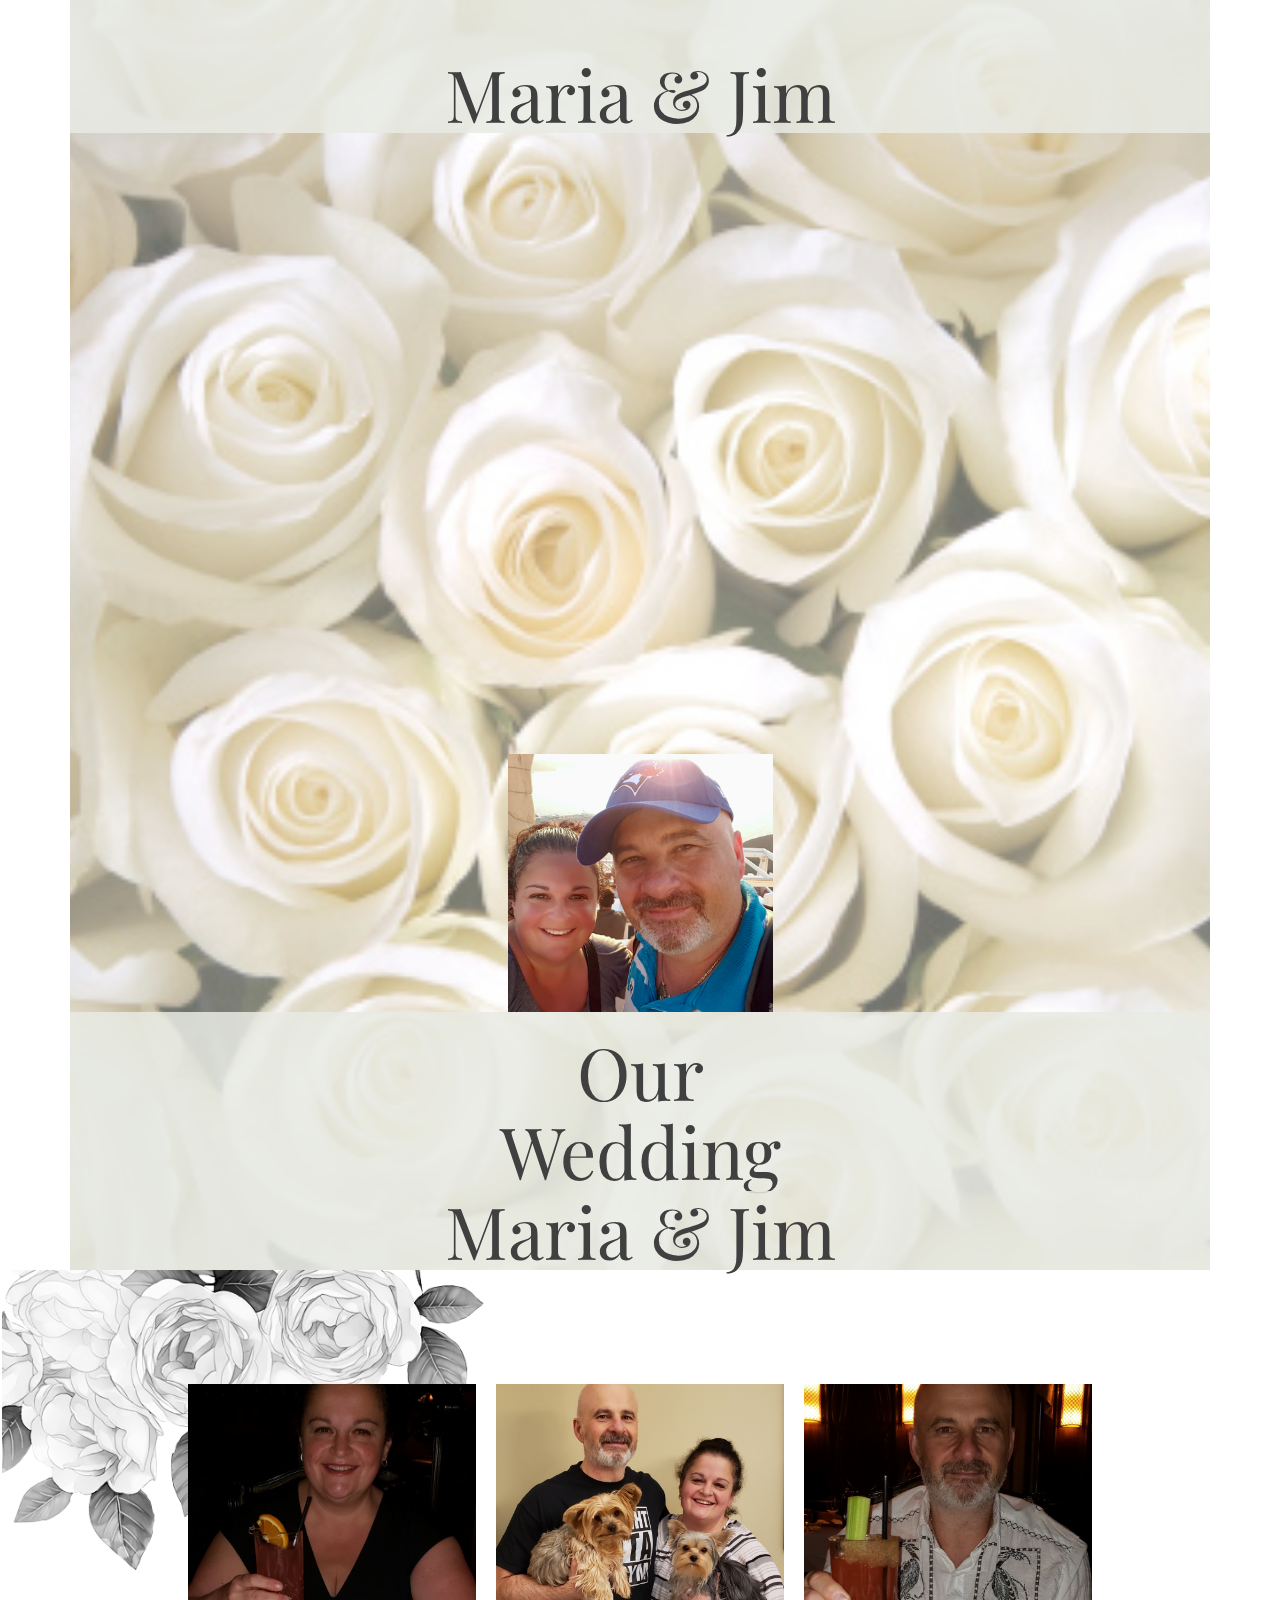
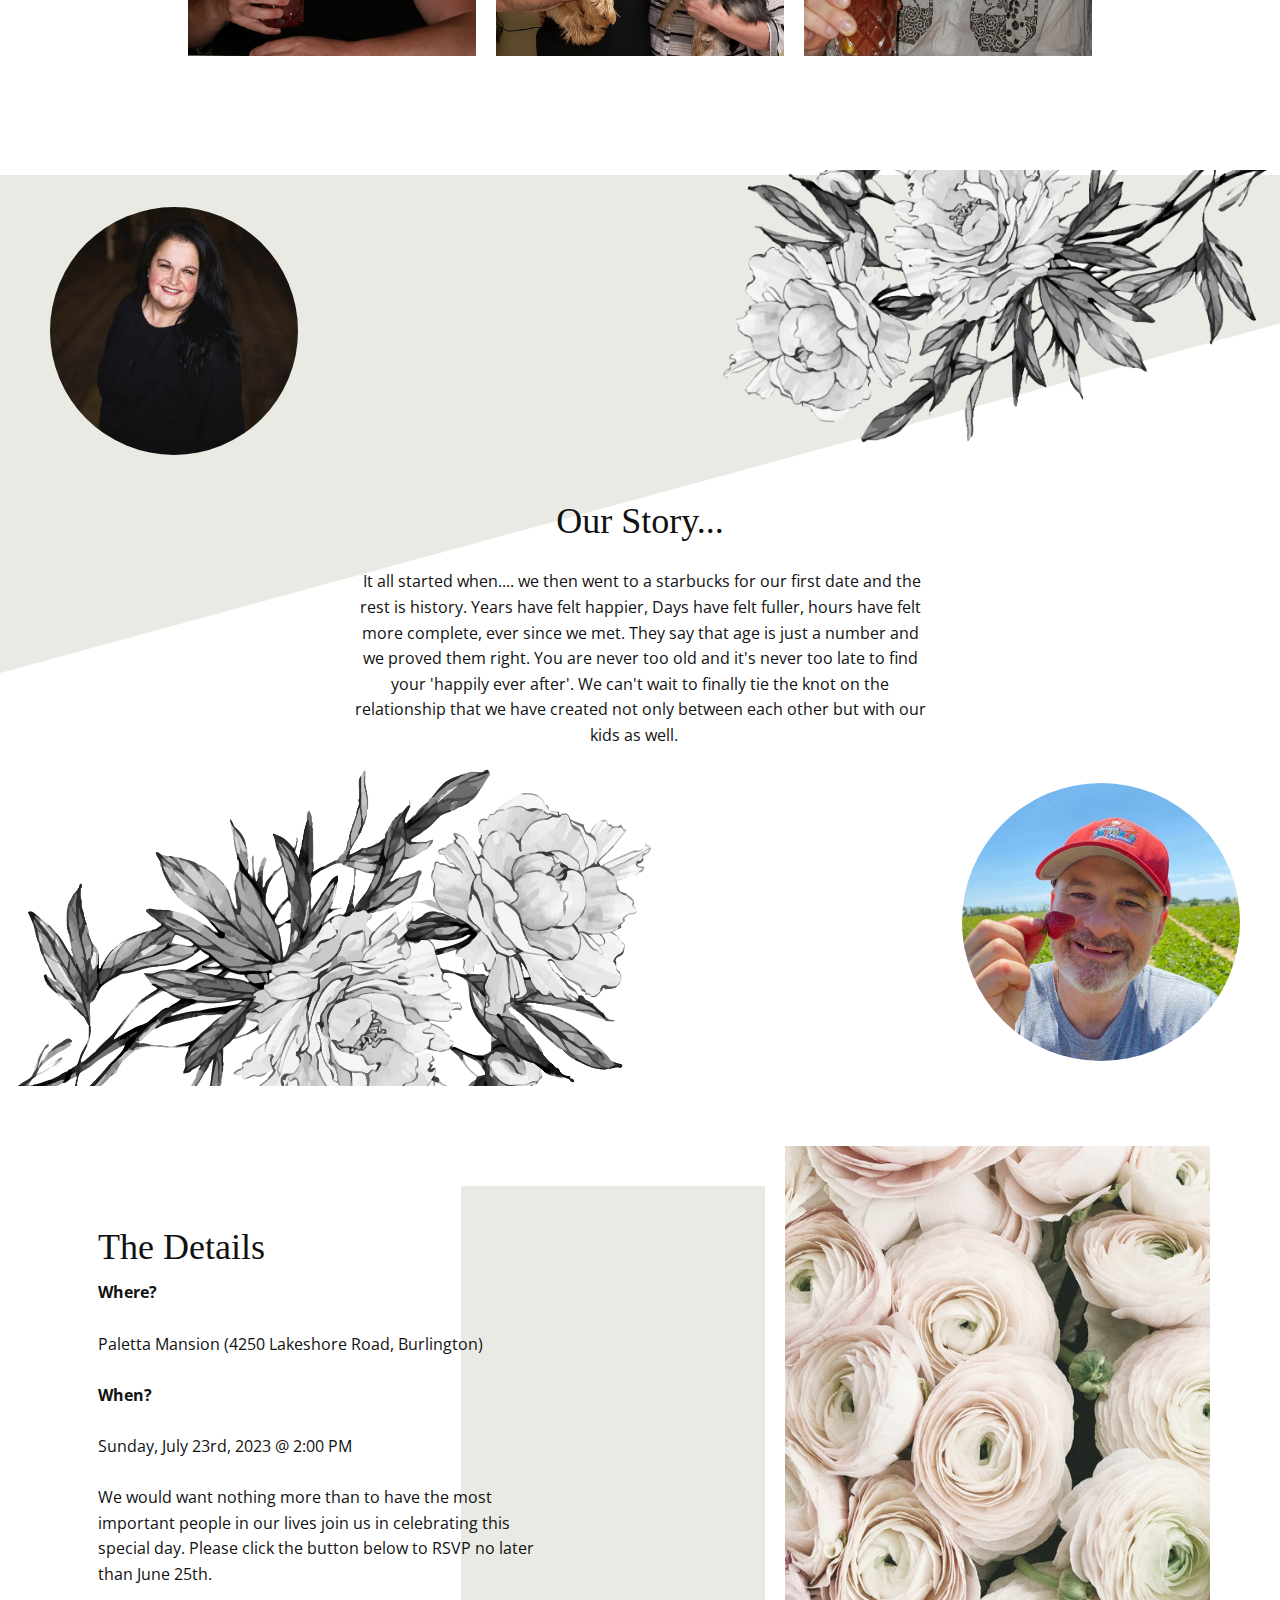
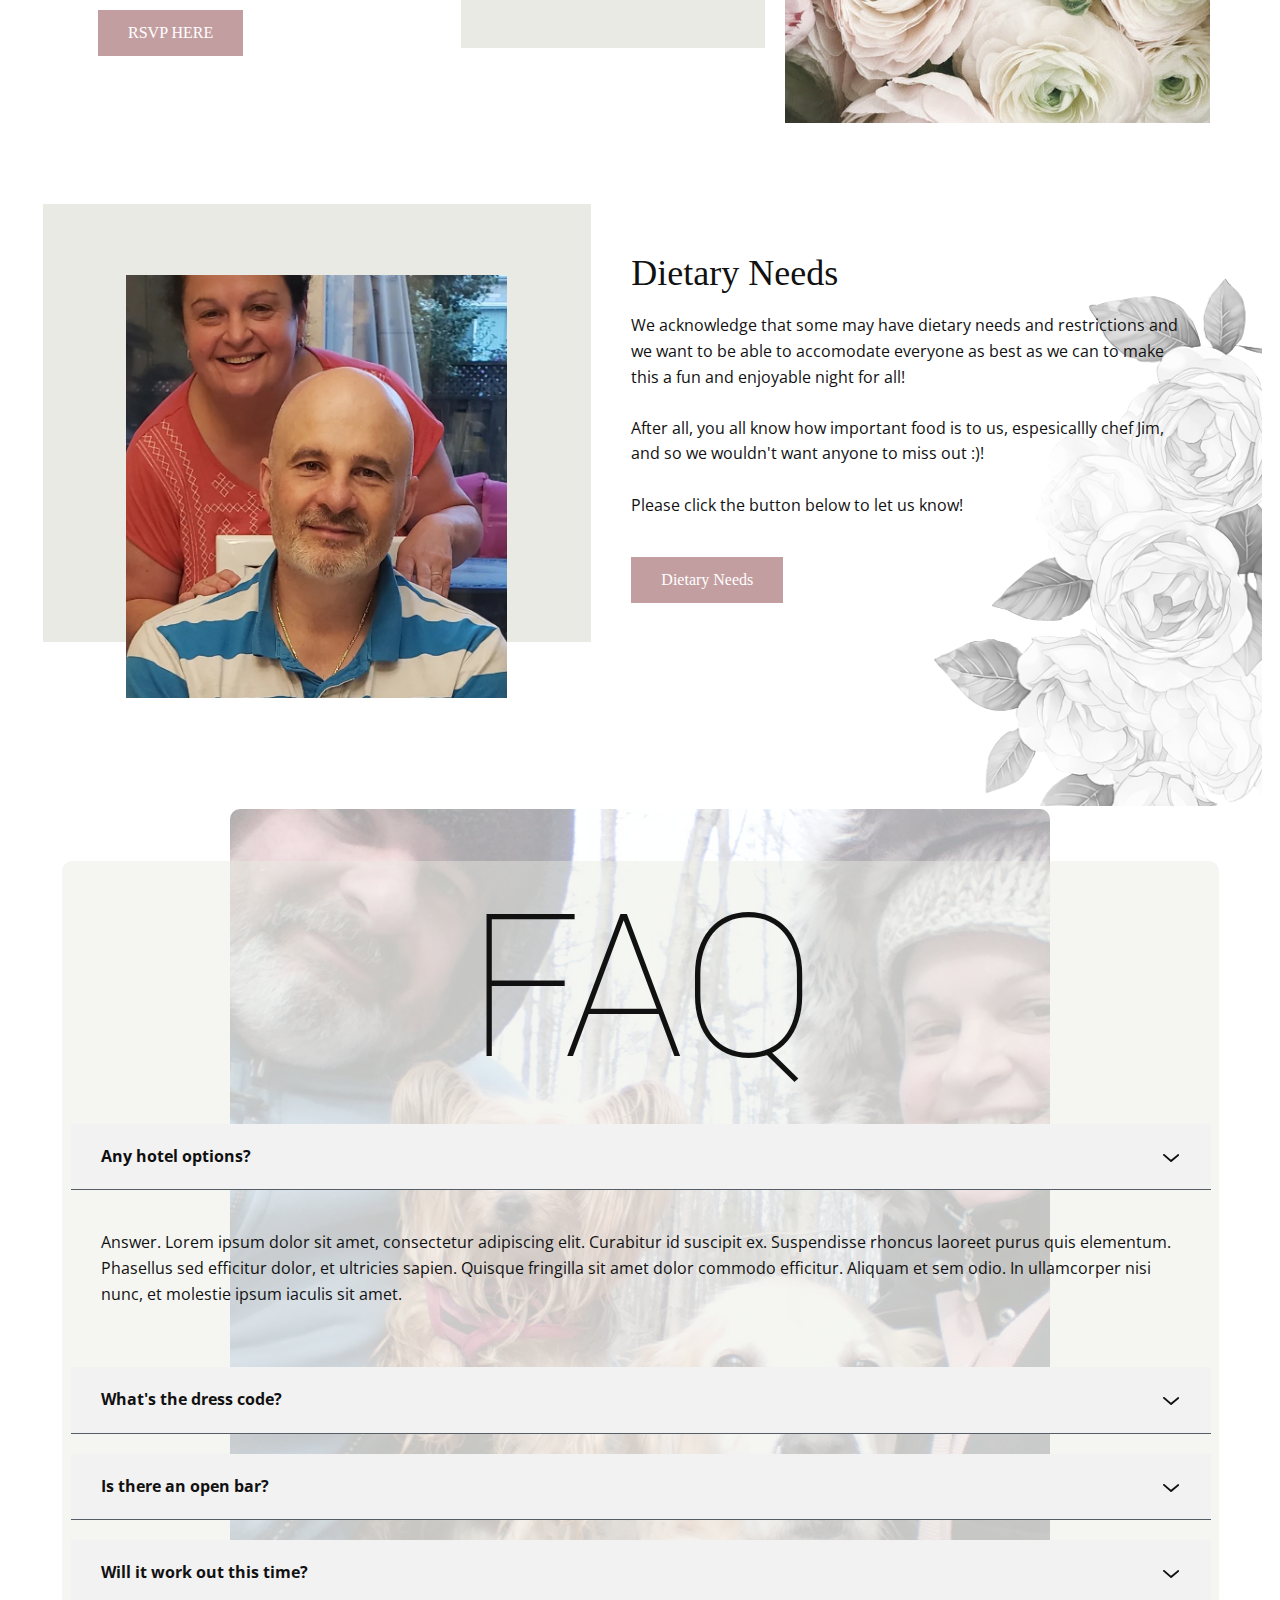
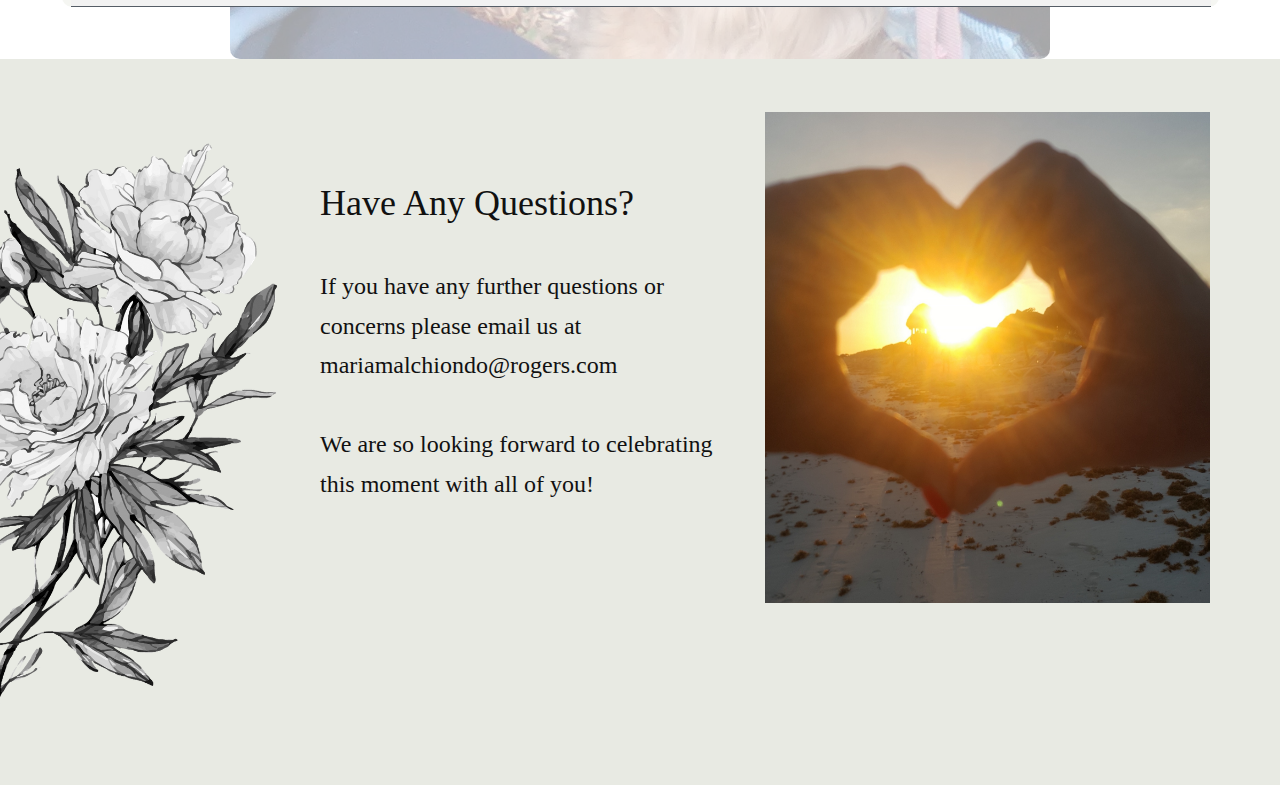
<file: index.html>
<!DOCTYPE html>
<html style="font-size: 16px;" lang="en"><head>
    <meta name="viewport" content="width=device-width, initial-scale=1.0">
    <meta charset="utf-8">
    <meta name="keywords" content="International Luxury Wedding Planners, Wedding Design &amp;amp; Party Planning, Luxury Weddings, Exclusive Events, Global Reputation, Get In Touch">
    <meta name="description" content="">
    <title>Home</title>
    <link rel="stylesheet" href="nicepage.css" media="screen">
<link rel="stylesheet" href="Home.css" media="screen">
    <script class="u-script" type="text/javascript" src="jquery.js" defer=""></script>
    <script class="u-script" type="text/javascript" src="nicepage.js" defer=""></script>
    <meta name="generator" content="Nicepage 5.5.0, nicepage.com">
    
    <link id="u-theme-google-font" rel="stylesheet" href="https://fonts.googleapis.com/css?family=Roboto:100,100i,300,300i,400,400i,500,500i,700,700i,900,900i|Open+Sans:300,300i,400,400i,500,500i,600,600i,700,700i,800,800i">
    <link id="u-page-google-font" rel="stylesheet" href="https://fonts.googleapis.com/css?family=Playfair+Display:400,400i,500,500i,600,600i,700,700i,800,800i,900,900i">
    
    
    
    
    
    
    
    
    <script type="application/ld+json">{
		"@context": "http://schema.org",
		"@type": "Organization",
		"name": ""
}</script>
    <meta name="theme-color" content="#e8eae3">
    <meta property="og:title" content="Home">
    <meta property="og:type" content="website">
  <meta data-intl-tel-input-cdn-path="intlTelInput/"></head>
  <body data-home-page="Home.html" data-home-page-title="Home" class="u-body u-xl-mode" data-lang="en"> 
    <section class="u-clearfix u-section-1" id="sec-d94a">
      <div class="u-clearfix u-sheet u-sheet-1">
        <img class="u-absolute-hcenter u-expanded u-image u-image-default u-opacity u-opacity-60" src="/images/istockphoto-177267010-170667a.jpeg" alt="" data-image-width="508" data-image-height="338">
        <div class="u-container-style u-group u-opacity u-opacity-85 u-palette-1-base u-group-1">
          <div class="u-container-layout u-container-layout-1">
            <h1 class="u-align-center u-custom-font u-font-playfair-display u-text u-text-grey-75 u-title u-text-1">Maria &amp; Jim<br>
            </h1>
          </div>
        </div>
        <img class="u-image u-image-2" src="/images/20180822_1831472.jpg" data-image-width="2098" data-image-height="1486">
        <div class="u-container-style u-group u-opacity u-opacity-85 u-palette-1-base u-group-2">
          <div class="u-container-layout u-container-layout-2">
            <h1 class="u-align-center u-custom-font u-font-playfair-display u-text u-text-grey-75 u-title u-text-2">Our Wedding</h1>
          </div>
        </div>
        <div class="u-container-style u-group u-opacity u-opacity-85 u-palette-1-base u-group-3">
          <div class="u-container-layout u-valign-middle u-container-layout-3">
            <h1 class="u-align-center u-custom-font u-font-playfair-display u-text u-text-grey-75 u-title u-text-3">Maria &amp; Jim</h1>
          </div>
        </div>
      </div>
    </section>
    <section class="u-clearfix u-section-2" id="sec-974b">
      <img src="/images/20885be397c42d4f1be4a18195db08842.png" alt="" class="u-image u-image-contain u-image-default u-image-1" data-image-width="544" data-image-height="338">
      <div class="u-clearfix u-gutter-20 u-layout-wrap u-layout-wrap-1">
        <div class="u-gutter-0 u-layout">
          <div class="u-layout-row">
            <div class="u-container-style u-image u-layout-cell u-left-cell u-size-20 u-image-2" data-image-width="1959" data-image-height="2357">
              <div class="u-container-layout"></div>
            </div>
            <div class="u-container-style u-image u-layout-cell u-size-20 u-image-3" data-image-width="1944" data-image-height="1979">
              <div class="u-container-layout"></div>
            </div>
            <div class="u-container-style u-image u-layout-cell u-right-cell u-size-20 u-image-4" data-image-width="1936" data-image-height="2259">
              <div class="u-container-layout"></div>
            </div>
          </div>
        </div>
      </div>
    </section>
    <section class="u-clearfix u-section-3" id="sec-073e">
      <img src="/images/Untitled2.png" alt="" class="u-expanded-width u-image u-image-contain u-image-default u-image-1" data-image-width="1800" data-image-height="733">
      <img src="/images/4bc93f89845d4cf10e2ca65281efd030.png" alt="" class="u-image u-image-contain u-image-default u-image-2" data-image-width="1323" data-image-height="660">
      <div class="u-container-style u-group u-group-1">
        <div class="u-container-layout u-container-layout-1">
          <h2 class="u-align-center u-custom-font u-font-georgia u-text u-text-1">Our Story...</h2>
          <p class="u-align-center u-text u-text-2">&nbsp;It all started when.... we then went to a starbucks for our first date and the rest is history. Years have felt happier, Days have felt fuller, hours have felt more complete, ever since we met. They say that age is just a number and we proved them right. You are never too old and it's never too late to find your 'happily ever after'. We can't wait to finally tie the knot on the relationship that we have created not only between each other but with our kids as well.&nbsp; &nbsp;</p>
        </div>
      </div>
      <div class="u-rotation-parent u-rotation-parent-1">
        <img class="u-image u-image-default u-rotate-180 u-image-3" src="/images/4bc93f89845d4cf10e2ca65281efd030.png" alt="" data-image-width="1323" data-image-height="660">
      </div>
      <div class="u-image u-image-circle u-preserve-proportions u-image-4" alt="" data-image-width="720" data-image-height="720"></div>
      <div class="u-image u-image-circle u-preserve-proportions u-image-5" alt="" data-image-width="828" data-image-height="828"></div>
    </section>
    <section class="u-clearfix u-section-4" id="carousel_a23c">
      <div class="u-clearfix u-sheet u-sheet-1">
        <div class="u-expanded-width-xs u-palette-1-base u-shape u-shape-rectangle u-shape-1"></div>
        <div class="u-clearfix u-expanded-width u-gutter-20 u-layout-wrap u-layout-wrap-1">
          <div class="u-layout">
            <div class="u-layout-row">
              <div class="u-container-style u-layout-cell u-left-cell u-size-37 u-layout-cell-1">
                <div class="u-container-layout u-container-layout-1">
                  <h2 class="u-custom-font u-font-georgia u-text u-text-1">The Details</h2>
                  <p class="u-text u-text-2">
                    <span style="font-weight: 700;">Where?&nbsp;</span>
                    <br>
                    <br>Paletta Mansion (4250 Lakeshore Road, Burlington)<br>
                    <br>
                    <span style="font-weight: 700;">When?</span>
                    <br>
                    <br>Sunday, July 23rd, 2023 @ 2:00 PM<br>
                    <br>We would want nothing more than to have the most important people in our lives join us in celebrating this special day. Please click the button below to RSVP no later than June 25th.&nbsp;
                  </p>
                  <a href="https://nicepage.com/k/blank-html-templates" class="u-btn u-button-style u-custom-font u-font-georgia u-palette-2-base u-btn-1">RSVP HERE</a>
                </div>
              </div>
              <div class="u-container-style u-image u-layout-cell u-right-cell u-size-23 u-image-1">
                <div class="u-container-layout"></div>
              </div>
            </div>
          </div>
        </div>
      </div>
    </section>
    <section class="u-clearfix u-section-5" id="sec-f041">
      <div class="u-clearfix u-sheet u-sheet-1">
        <div class="u-clearfix u-expanded-width u-gutter-20 u-layout-wrap u-layout-wrap-1">
          <div class="u-layout">
            <div class="u-layout-row">
              <div class="u-container-style u-layout-cell u-left-cell u-size-28 u-layout-cell-1">
                <div class="u-container-layout">
                  <div class="u-palette-1-base u-shape u-shape-rectangle u-shape-1"></div>
                  <img class="u-image u-image-1" src="/images/pic.jpg" data-image-width="989" data-image-height="903">
                </div>
              </div>
              <div class="u-container-style u-layout-cell u-right-cell u-size-32 u-layout-cell-2">
                <div class="u-container-layout u-container-layout-2">
                  <img src="/images/20885be397c42d4f1be4a18195db0884444.png" alt="" class="u-image u-image-contain u-image-default u-opacity u-opacity-55 u-image-2" data-image-width="338" data-image-height="544">
                  <h2 class="u-custom-font u-font-georgia u-text u-text-1">Dietary Needs</h2>
                  <p class="u-text u-text-2">We acknowledge that some may have dietary needs and restrictions and we want to be able to accomodate everyone as best as we can to make this a fun and enjoyable night for all!&nbsp;<br>
                    <br>After all, you all know how important food is to us, espesicallly chef Jim, and so we wouldn't want anyone to miss out :)!&nbsp;<br>
                    <br>Please click the button below to let us know!
                  </p>
                  <a href="https://nicepage.com/html-website-builder" class="u-btn u-button-style u-custom-font u-font-georgia u-palette-2-base u-btn-1">Dietary Needs</a>
                </div>
              </div>
            </div>
          </div>
        </div>
      </div>
    </section>
    <section class="u-clearfix u-section-6" id="carousel_8a17">
      <div class="u-clearfix u-sheet u-valign-middle-xl u-sheet-1">
        <img class="u-absolute-hcenter u-expanded-height u-image u-image-round u-opacity u-opacity-35 u-preserve-proportions u-radius-10 u-image-1" alt="" data-image-width="1200" data-image-height="1200" src="/images/IMG_20180221_150647_1.jpg">
        <div class="u-container-style u-group u-opacity u-opacity-45 u-palette-1-base u-radius-10 u-shape-round u-group-1">
          <div class="u-container-layout u-container-layout-1">
            <h2 class="u-align-center u-text u-text-1">faq</h2>
            <div class="u-accordion u-faq u-spacing-20 u-accordion-1">
              <div class="u-accordion-item">
                <a class="active u-accordion-link u-active-grey-5 u-border-1 u-border-active-palette-5-dark-2 u-border-hover-palette-5-dark-2 u-border-no-left u-border-no-right u-border-no-top u-border-palette-5-dark-2 u-button-style u-grey-5 u-text-body-color u-accordion-link-1" id="link-accordion-6327" aria-controls="accordion-6327" aria-selected="true">
                  <span class="u-accordion-link-text">Any hotel options?</span><span class="u-accordion-link-icon u-icon u-icon-rectangle u-icon-1"><svg class="u-svg-link" preserveAspectRatio="xMidYMin slice" viewBox="0 0 16 16" style=""><use xmlns:xlink="http://www.w3.org/1999/xlink" xlink:href="#svg-2c6d"></use></svg><svg class="u-svg-content" viewBox="0 0 16 16" x="0px" y="0px" id="svg-2c6d" style=""><path d="M8,10.7L1.6,5.3c-0.4-0.4-1-0.4-1.3,0c-0.4,0.4-0.4,0.9,0,1.3l7.2,6.1c0.1,0.1,0.4,0.2,0.6,0.2s0.4-0.1,0.6-0.2l7.1-6
	c0.4-0.4,0.4-0.9,0-1.3c-0.4-0.4-1-0.4-1.3,0L8,10.7z"></path></svg></span>
                </a>
                <div class="u-accordion-active u-accordion-pane u-container-style u-accordion-pane-1" id="accordion-6327" aria-labelledby="link-accordion-6327">
                  <div class="u-container-layout u-container-layout-2">
                    <div class="fr-view u-clearfix u-rich-text u-text">
                      <p>Answer. Lorem ipsum dolor sit amet, consectetur adipiscing elit. Curabitur id suscipit ex. Suspendisse rhoncus laoreet purus quis elementum. Phasellus sed efficitur dolor, et ultricies sapien. Quisque fringilla sit amet dolor commodo efficitur. Aliquam et sem odio. In ullamcorper nisi nunc, et molestie ipsum iaculis sit amet.</p>
                    </div>
                  </div>
                </div>
              </div>
              <div class="u-accordion-item">
                <a class="u-accordion-link u-active-grey-5 u-border-1 u-border-active-palette-5-dark-2 u-border-hover-palette-5-dark-2 u-border-no-left u-border-no-right u-border-no-top u-border-palette-5-dark-2 u-button-style u-grey-5 u-text-body-color u-accordion-link-2" id="link-accordion-4aab" aria-controls="accordion-4aab" aria-selected="false">
                  <span class="u-accordion-link-text">What's the dress code?</span><span class="u-accordion-link-icon u-icon u-icon-rectangle u-icon-2"><svg class="u-svg-link" preserveAspectRatio="xMidYMin slice" viewBox="0 0 16 16" style=""><use xmlns:xlink="http://www.w3.org/1999/xlink" xlink:href="#svg-937a"></use></svg><svg class="u-svg-content" viewBox="0 0 16 16" x="0px" y="0px" id="svg-937a" style=""><path d="M8,10.7L1.6,5.3c-0.4-0.4-1-0.4-1.3,0c-0.4,0.4-0.4,0.9,0,1.3l7.2,6.1c0.1,0.1,0.4,0.2,0.6,0.2s0.4-0.1,0.6-0.2l7.1-6
	c0.4-0.4,0.4-0.9,0-1.3c-0.4-0.4-1-0.4-1.3,0L8,10.7z"></path></svg></span>
                </a>
                <div class="u-accordion-pane u-container-style u-accordion-pane-2" id="accordion-4aab" aria-labelledby="link-accordion-4aab">
                  <div class="u-container-layout u-container-layout-3">
                    <div class="fr-view u-clearfix u-rich-text u-text">
                      <p>Whatever you are comfortable to party and have a good time in! Cermony will be outdoors and reception/dancing will take place inside the beautiful mansion. </p>
                    </div>
                  </div>
                </div>
              </div>
              <div class="u-accordion-item">
                <a class="u-accordion-link u-active-grey-5 u-border-1 u-border-active-palette-5-dark-2 u-border-hover-palette-5-dark-2 u-border-no-left u-border-no-right u-border-no-top u-border-palette-5-dark-2 u-button-style u-grey-5 u-text-body-color u-accordion-link-3" id="link-accordion-eb1f" aria-controls="accordion-eb1f" aria-selected="false">
                  <span class="u-accordion-link-text">Is there an open bar?</span><span class="u-accordion-link-icon u-icon u-icon-rectangle u-icon-3"><svg class="u-svg-link" preserveAspectRatio="xMidYMin slice" viewBox="0 0 16 16" style=""><use xmlns:xlink="http://www.w3.org/1999/xlink" xlink:href="#svg-4086"></use></svg><svg class="u-svg-content" viewBox="0 0 16 16" x="0px" y="0px" id="svg-4086" style=""><path d="M8,10.7L1.6,5.3c-0.4-0.4-1-0.4-1.3,0c-0.4,0.4-0.4,0.9,0,1.3l7.2,6.1c0.1,0.1,0.4,0.2,0.6,0.2s0.4-0.1,0.6-0.2l7.1-6
	c0.4-0.4,0.4-0.9,0-1.3c-0.4-0.4-1-0.4-1.3,0L8,10.7z"></path></svg></span>
                </a>
                <div class="u-accordion-pane u-container-style u-accordion-pane-3" id="accordion-eb1f" aria-labelledby="link-accordion-eb1f">
                  <div class="u-container-layout u-container-layout-4">
                    <div class="fr-view u-clearfix u-rich-text u-text">
                      <p>Yes of course! We plan on dancing the night away (even though it is a Sunday) so seriously think about taking sometime off on the Monday and staying at one of the hotel options listed above! </p>
                    </div>
                  </div>
                </div>
              </div>
              <div class="u-accordion-item u-expanded-width">
                <a class="u-accordion-link u-active-grey-5 u-border-1 u-border-active-palette-5-dark-2 u-border-hover-palette-5-dark-2 u-border-no-left u-border-no-right u-border-no-top u-border-palette-5-dark-2 u-button-style u-grey-5 u-text-body-color u-accordion-link-4" id="link-accordion-eb1f" aria-controls="accordion-eb1f" aria-selected="false">
                  <span class="u-accordion-link-text">Will it work out this time?</span><span class="u-accordion-link-icon u-icon u-icon-rectangle u-icon-4"><svg class="u-svg-link" preserveAspectRatio="xMidYMin slice" viewBox="0 0 16 16" style=""><use xmlns:xlink="http://www.w3.org/1999/xlink" xlink:href="#svg-df61"></use></svg><svg class="u-svg-content" viewBox="0 0 16 16" x="0px" y="0px" id="svg-df61" style=""><path d="M8,10.7L1.6,5.3c-0.4-0.4-1-0.4-1.3,0c-0.4,0.4-0.4,0.9,0,1.3l7.2,6.1c0.1,0.1,0.4,0.2,0.6,0.2s0.4-0.1,0.6-0.2l7.1-6
	c0.4-0.4,0.4-0.9,0-1.3c-0.4-0.4-1-0.4-1.3,0L8,10.7z"></path></svg></span>
                </a>
                <div class="u-accordion-pane u-container-style u-accordion-pane-4" id="accordion-eb1f" aria-labelledby="link-accordion-eb1f">
                  <div class="u-container-layout u-container-layout-5">
                    <div class="fr-view u-clearfix u-rich-text u-text">
                      <p>Well seeing as these are both our second marriages, we think that we both finally figured this out... at least we hope. </p>
                    </div>
                  </div>
                </div>
              </div>
            </div>
          </div>
        </div>
      </div>
    </section>
    <section class="u-clearfix u-palette-1-base u-section-7" id="sec-5976">
      <img src="/images/4bc93f89845d4cf10e2ca65281efd030111.png" alt="" class="u-expanded-height u-image u-image-contain u-image-default u-image-1" data-image-width="539" data-image-height="1080">
      <div class="u-clearfix u-gutter-20 u-layout-wrap u-layout-wrap-1">
        <div class="u-layout">
          <div class="u-layout-row">
            <div class="u-container-style u-layout-cell u-left-cell u-size-30 u-layout-cell-1">
              <div class="u-container-layout u-valign-middle-lg u-valign-middle-md u-valign-middle-sm u-valign-middle-xs u-container-layout-1">
                <h2 class="u-custom-font u-font-georgia u-text u-text-1">Have Any Questions?<br>
                  <br>
                  <span style="font-size: 1.25rem;">
                    <span style="font-size: 1.5rem;"> If you have any further questions or concerns please email us at mariamalchiondo@rogers.com&nbsp;</span>
                  </span>
                  <br>
                  <br>
                  <span style="font-size: 1.5rem;">We are so looking forward to celebrating this moment with all of you!&nbsp;</span>
                  <br>
                </h2>
              </div>
            </div>
            <div class="u-container-style u-image u-layout-cell u-right-cell u-size-30 u-image-2" data-image-width="2988" data-image-height="3545">
              <div class="u-container-layout"></div>
            </div>
          </div>
        </div>
      </div>
    </section>
  
</body></html>
</file>
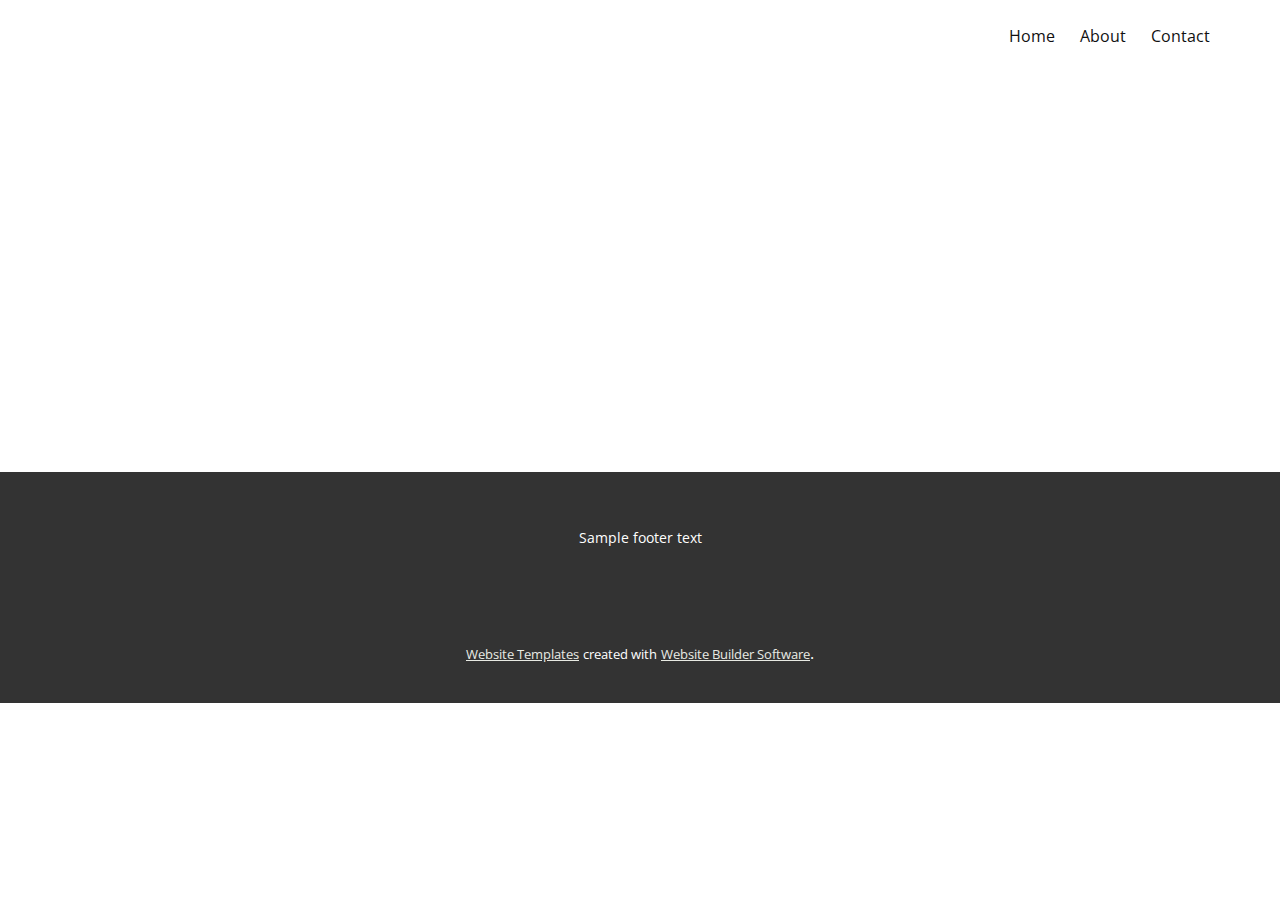
<file: About.html>
<!DOCTYPE html>
<html style="font-size: 16px;" lang="en"><head>
    <meta name="viewport" content="width=device-width, initial-scale=1.0">
    <meta charset="utf-8">
    <meta name="keywords" content="">
    <meta name="description" content="">
    <title>About</title>
    <link rel="stylesheet" href="nicepage.css" media="screen">
<link rel="stylesheet" href="About.css" media="screen">
    <script class="u-script" type="text/javascript" src="jquery.js" defer=""></script>
    <script class="u-script" type="text/javascript" src="nicepage.js" defer=""></script>
    <meta name="generator" content="Nicepage 5.5.0, nicepage.com">
    <link id="u-theme-google-font" rel="stylesheet" href="https://fonts.googleapis.com/css?family=Roboto:100,100i,300,300i,400,400i,500,500i,700,700i,900,900i|Open+Sans:300,300i,400,400i,500,500i,600,600i,700,700i,800,800i">
    
    
    <script type="application/ld+json">{
		"@context": "http://schema.org",
		"@type": "Organization",
		"name": "",
		"logo": "/images/default-logo.png"
}</script>
    <meta name="theme-color" content="#e8eae3">
    <meta property="og:title" content="About">
    <meta property="og:type" content="website">
  <meta data-intl-tel-input-cdn-path="intlTelInput/"></head>
  <body class="u-body u-xl-mode" data-lang="en"><header class="u-clearfix u-header u-header" id="sec-0555"><div class="u-clearfix u-sheet u-sheet-1">
        <nav class="u-align-left u-font-size-14 u-menu u-menu-dropdown u-nav-spacing-25 u-offcanvas u-menu-1">
          <div class="menu-collapse">
            <a class="u-button-style u-nav-link" href="#" style="padding: 4px 0px; font-size: calc(1em + 8px);">
              <svg class="u-svg-link" preserveAspectRatio="xMidYMin slice" viewBox="0 0 302 302" style="undefined"><use xmlns:xlink="http://www.w3.org/1999/xlink" xlink:href="#svg-7b92"></use></svg>
              <svg xmlns="http://www.w3.org/2000/svg" xmlns:xlink="http://www.w3.org/1999/xlink" version="1.1" id="svg-7b92" x="0px" y="0px" viewBox="0 0 302 302" style="enable-background:new 0 0 302 302;" xml:space="preserve" class="u-svg-content"><g><rect y="36" width="302" height="30"></rect><rect y="236" width="302" height="30"></rect><rect y="136" width="302" height="30"></rect>
</g><g></g><g></g><g></g><g></g><g></g><g></g><g></g><g></g><g></g><g></g><g></g><g></g><g></g><g></g><g></g></svg>
            </a>
          </div>
          <div class="u-nav-container">
            <ul class="u-nav u-spacing-25 u-unstyled"><li class="u-nav-item"><a class="u-button-style u-nav-link" href="/Home.html" style="padding: 8px 0px;">Home</a>
</li><li class="u-nav-item"><a class="u-button-style u-nav-link" href="/About.html" style="padding: 8px 0px;">About</a>
</li><li class="u-nav-item"><a class="u-button-style u-nav-link" href="/Contact.html" style="padding: 8px 0px;">Contact</a>
</li></ul>
          </div>
          <div class="u-nav-container-collapse">
            <div class="u-align-center u-black u-container-style u-inner-container-layout u-opacity u-opacity-95 u-sidenav">
              <div class="u-inner-container-layout u-sidenav-overflow">
                <div class="u-menu-close"></div>
                <ul class="u-align-center u-nav u-popupmenu-items u-unstyled u-nav-2"><li class="u-nav-item"><a class="u-button-style u-nav-link" href="/Home.html">Home</a>
</li><li class="u-nav-item"><a class="u-button-style u-nav-link" href="/About.html">About</a>
</li><li class="u-nav-item"><a class="u-button-style u-nav-link" href="/Contact.html">Contact</a>
</li></ul>
              </div>
            </div>
            <div class="u-black u-menu-overlay u-opacity u-opacity-70"></div>
          </div>
        </nav>
        <a href="#" class="u-image u-logo u-image-1" src="">
          <img src="/images/default-logo.png" class="u-logo-image u-logo-image-1">
        </a>
      </div></header>
    <section class="u-clearfix u-section-1" id="sec-5399">
      <div class="u-clearfix u-sheet u-sheet-1"></div>
    </section>
    
    
    <footer class="u-clearfix u-footer u-grey-80" id="sec-547e"><div class="u-clearfix u-sheet u-sheet-1">
        <div class="u-align-center u-container-style u-group u-group-1">
          <div class="u-container-layout u-valign-middle u-container-layout-1">
            <p class="u-small-text u-text u-text-variant u-text-1">Sample footer text</p>
          </div>
        </div>
      </div></footer>
    <section class="u-backlink u-clearfix u-grey-80">
      <a class="u-link" href="https://nicepage.com/website-templates" target="_blank">
        <span>Website Templates</span>
      </a>
      <p class="u-text">
        <span>created with</span>
      </p>
      <a class="u-link" href="" target="_blank">
        <span>Website Builder Software</span>
      </a>. 
    </section>
  
</body></html>
</file>
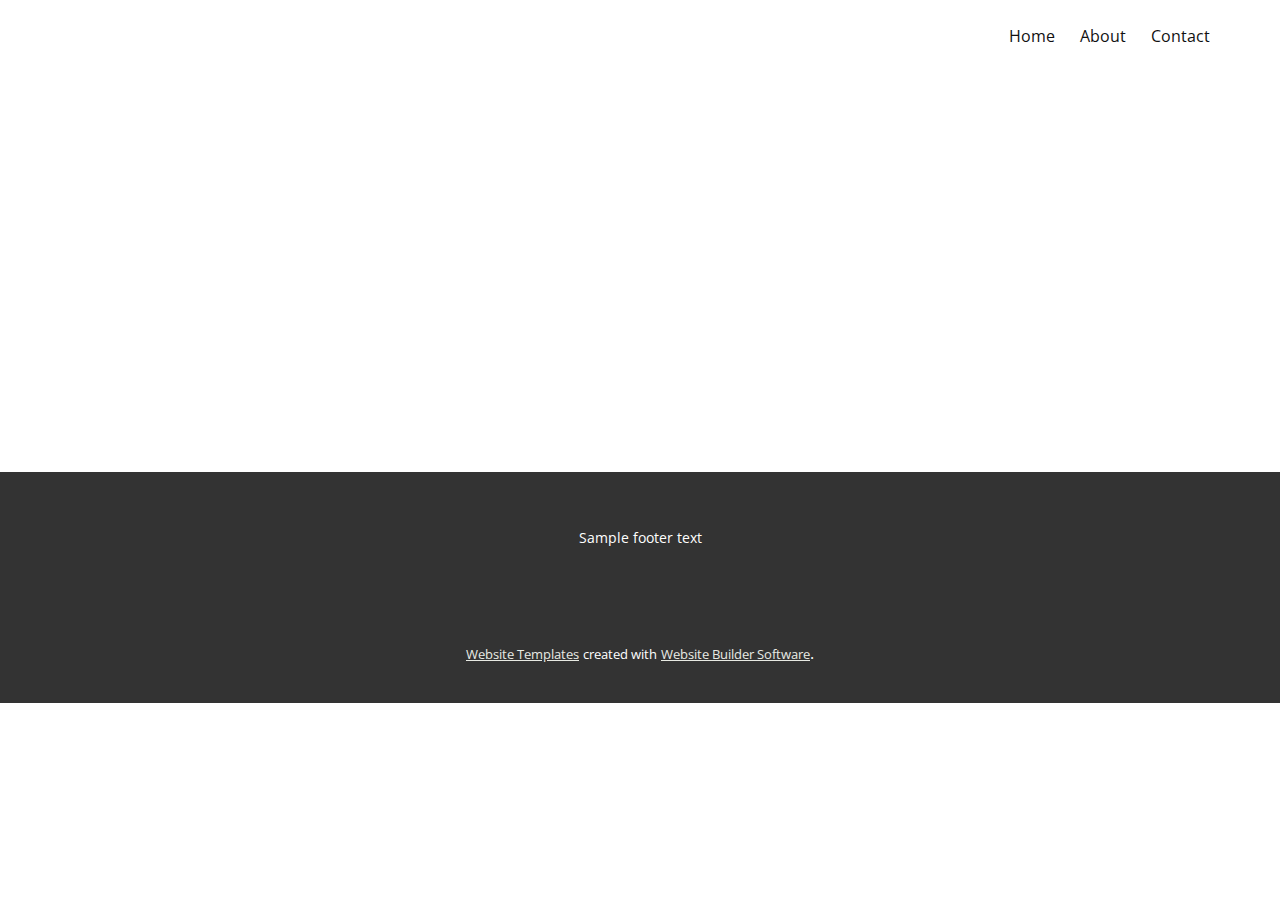
<file: Contact.html>
<!DOCTYPE html>
<html style="font-size: 16px;" lang="en"><head>
    <meta name="viewport" content="width=device-width, initial-scale=1.0">
    <meta charset="utf-8">
    <meta name="keywords" content="">
    <meta name="description" content="">
    <title>Contact</title>
    <link rel="stylesheet" href="nicepage.css" media="screen">
<link rel="stylesheet" href="Contact.css" media="screen">
    <script class="u-script" type="text/javascript" src="jquery.js" defer=""></script>
    <script class="u-script" type="text/javascript" src="nicepage.js" defer=""></script>
    <meta name="generator" content="Nicepage 5.5.0, nicepage.com">
    <link id="u-theme-google-font" rel="stylesheet" href="https://fonts.googleapis.com/css?family=Roboto:100,100i,300,300i,400,400i,500,500i,700,700i,900,900i|Open+Sans:300,300i,400,400i,500,500i,600,600i,700,700i,800,800i">
    
    
    <script type="application/ld+json">{
		"@context": "http://schema.org",
		"@type": "Organization",
		"name": "",
		"logo": "/images/default-logo.png"
}</script>
    <meta name="theme-color" content="#e8eae3">
    <meta property="og:title" content="Contact">
    <meta property="og:type" content="website">
  <meta data-intl-tel-input-cdn-path="intlTelInput/"></head>
  <body class="u-body u-xl-mode" data-lang="en"><header class="u-clearfix u-header u-header" id="sec-0555"><div class="u-clearfix u-sheet u-sheet-1">
        <nav class="u-align-left u-font-size-14 u-menu u-menu-dropdown u-nav-spacing-25 u-offcanvas u-menu-1">
          <div class="menu-collapse">
            <a class="u-button-style u-nav-link" href="#" style="padding: 4px 0px; font-size: calc(1em + 8px);">
              <svg class="u-svg-link" preserveAspectRatio="xMidYMin slice" viewBox="0 0 302 302" style="undefined"><use xmlns:xlink="http://www.w3.org/1999/xlink" xlink:href="#svg-7b92"></use></svg>
              <svg xmlns="http://www.w3.org/2000/svg" xmlns:xlink="http://www.w3.org/1999/xlink" version="1.1" id="svg-7b92" x="0px" y="0px" viewBox="0 0 302 302" style="enable-background:new 0 0 302 302;" xml:space="preserve" class="u-svg-content"><g><rect y="36" width="302" height="30"></rect><rect y="236" width="302" height="30"></rect><rect y="136" width="302" height="30"></rect>
</g><g></g><g></g><g></g><g></g><g></g><g></g><g></g><g></g><g></g><g></g><g></g><g></g><g></g><g></g><g></g></svg>
            </a>
          </div>
          <div class="u-nav-container">
            <ul class="u-nav u-spacing-25 u-unstyled"><li class="u-nav-item"><a class="u-button-style u-nav-link" href="/Home.html" style="padding: 8px 0px;">Home</a>
</li><li class="u-nav-item"><a class="u-button-style u-nav-link" href="/About.html" style="padding: 8px 0px;">About</a>
</li><li class="u-nav-item"><a class="u-button-style u-nav-link" href="/Contact.html" style="padding: 8px 0px;">Contact</a>
</li></ul>
          </div>
          <div class="u-nav-container-collapse">
            <div class="u-align-center u-black u-container-style u-inner-container-layout u-opacity u-opacity-95 u-sidenav">
              <div class="u-inner-container-layout u-sidenav-overflow">
                <div class="u-menu-close"></div>
                <ul class="u-align-center u-nav u-popupmenu-items u-unstyled u-nav-2"><li class="u-nav-item"><a class="u-button-style u-nav-link" href="/Home.html">Home</a>
</li><li class="u-nav-item"><a class="u-button-style u-nav-link" href="/About.html">About</a>
</li><li class="u-nav-item"><a class="u-button-style u-nav-link" href="/Contact.html">Contact</a>
</li></ul>
              </div>
            </div>
            <div class="u-black u-menu-overlay u-opacity u-opacity-70"></div>
          </div>
        </nav>
        <a href="#" class="u-image u-logo u-image-1" src="">
          <img src="/images/default-logo.png" class="u-logo-image u-logo-image-1">
        </a>
      </div></header>
    <section class="u-clearfix u-section-1" id="sec-a457">
      <div class="u-clearfix u-sheet u-sheet-1"></div>
    </section>
    
    
    <footer class="u-clearfix u-footer u-grey-80" id="sec-547e"><div class="u-clearfix u-sheet u-sheet-1">
        <div class="u-align-center u-container-style u-group u-group-1">
          <div class="u-container-layout u-valign-middle u-container-layout-1">
            <p class="u-small-text u-text u-text-variant u-text-1">Sample footer text</p>
          </div>
        </div>
      </div></footer>
    <section class="u-backlink u-clearfix u-grey-80">
      <a class="u-link" href="https://nicepage.com/website-templates" target="_blank">
        <span>Website Templates</span>
      </a>
      <p class="u-text">
        <span>created with</span>
      </p>
      <a class="u-link" href="" target="_blank">
        <span>Website Builder Software</span>
      </a>. 
    </section>
  
</body></html>
</file>
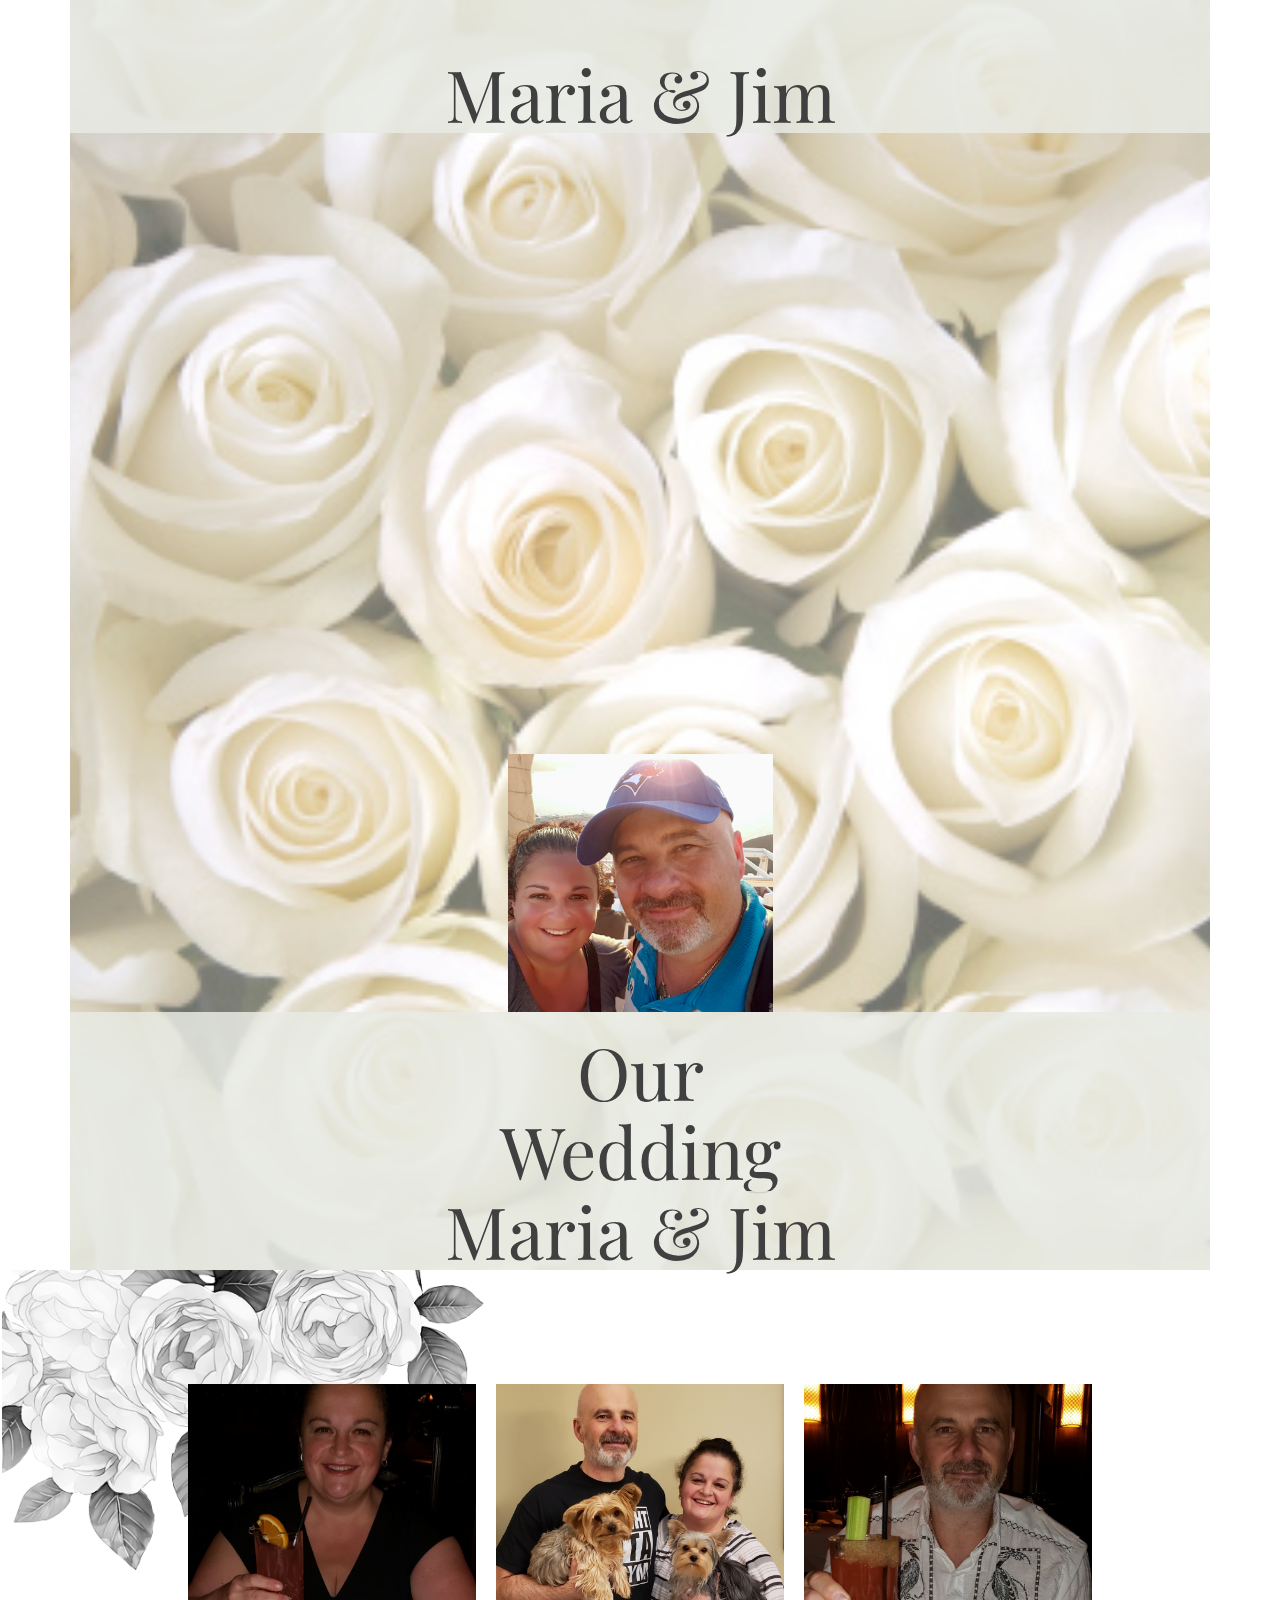
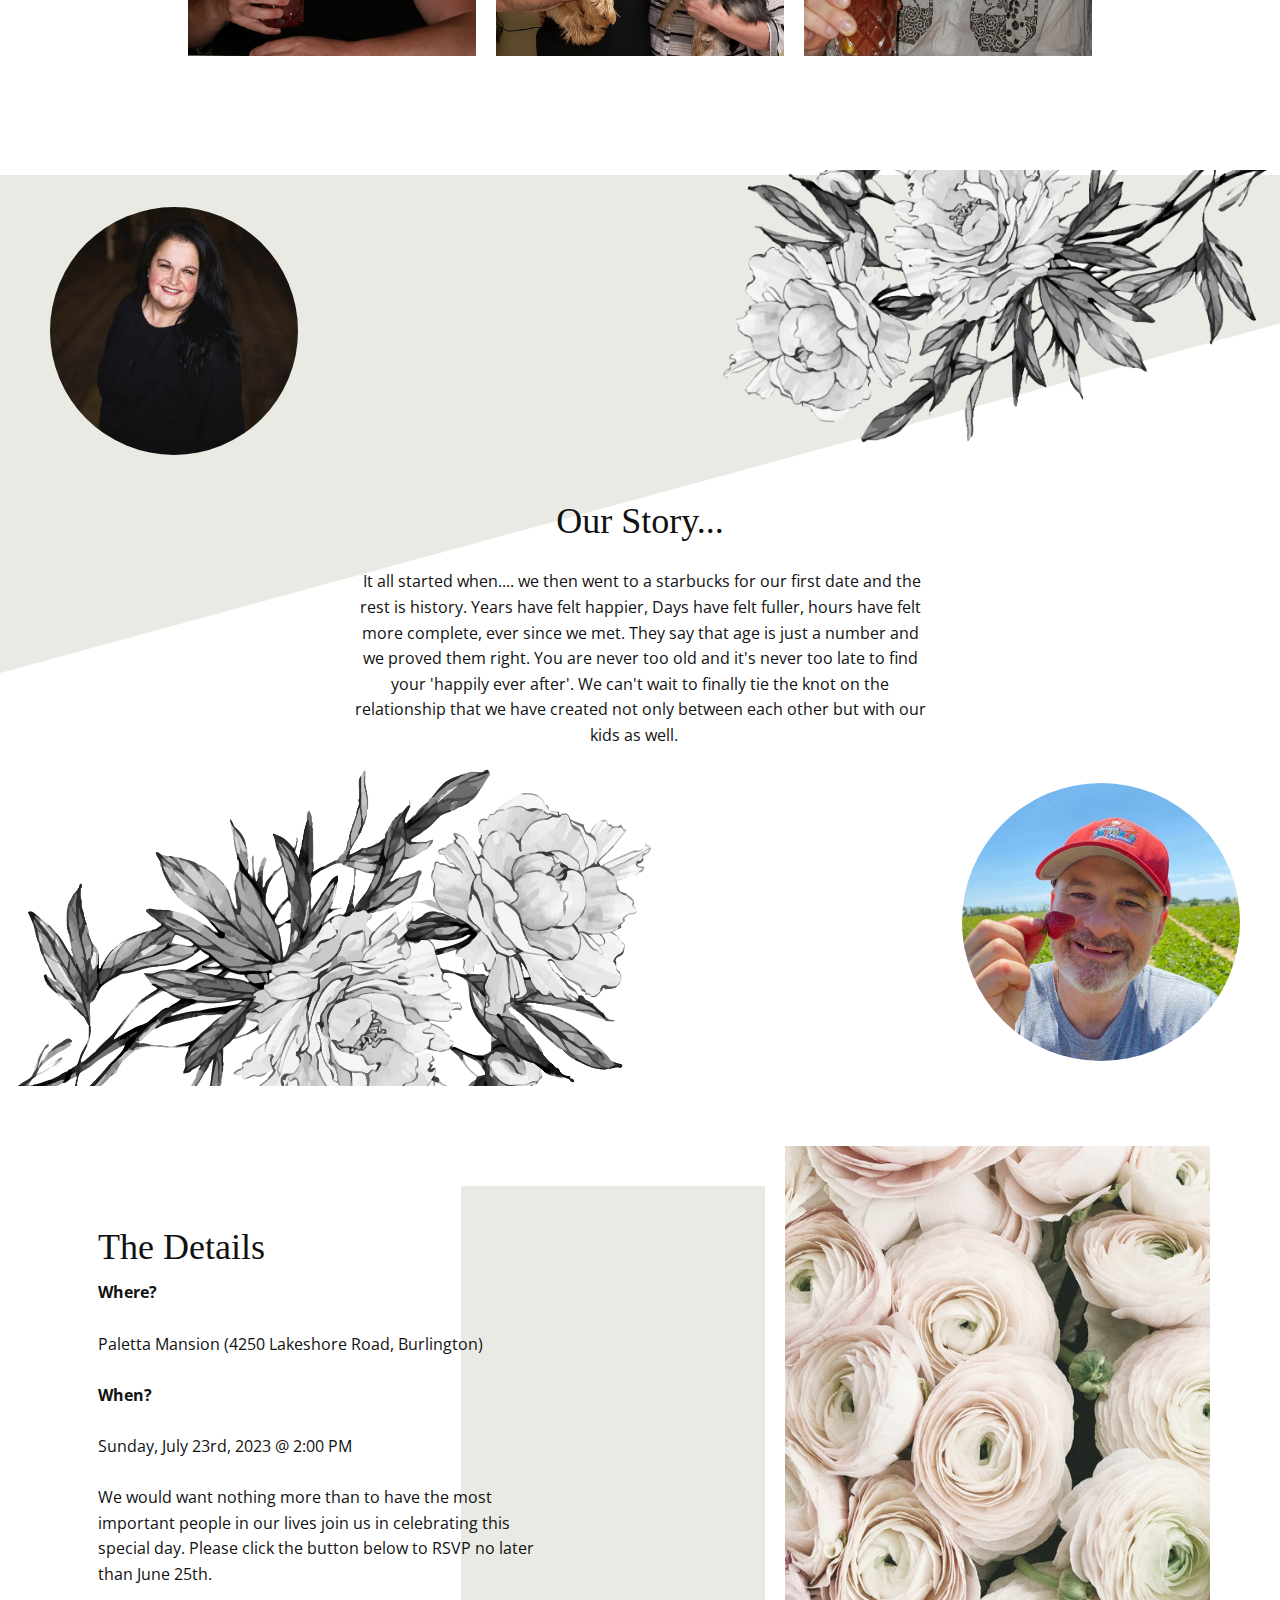
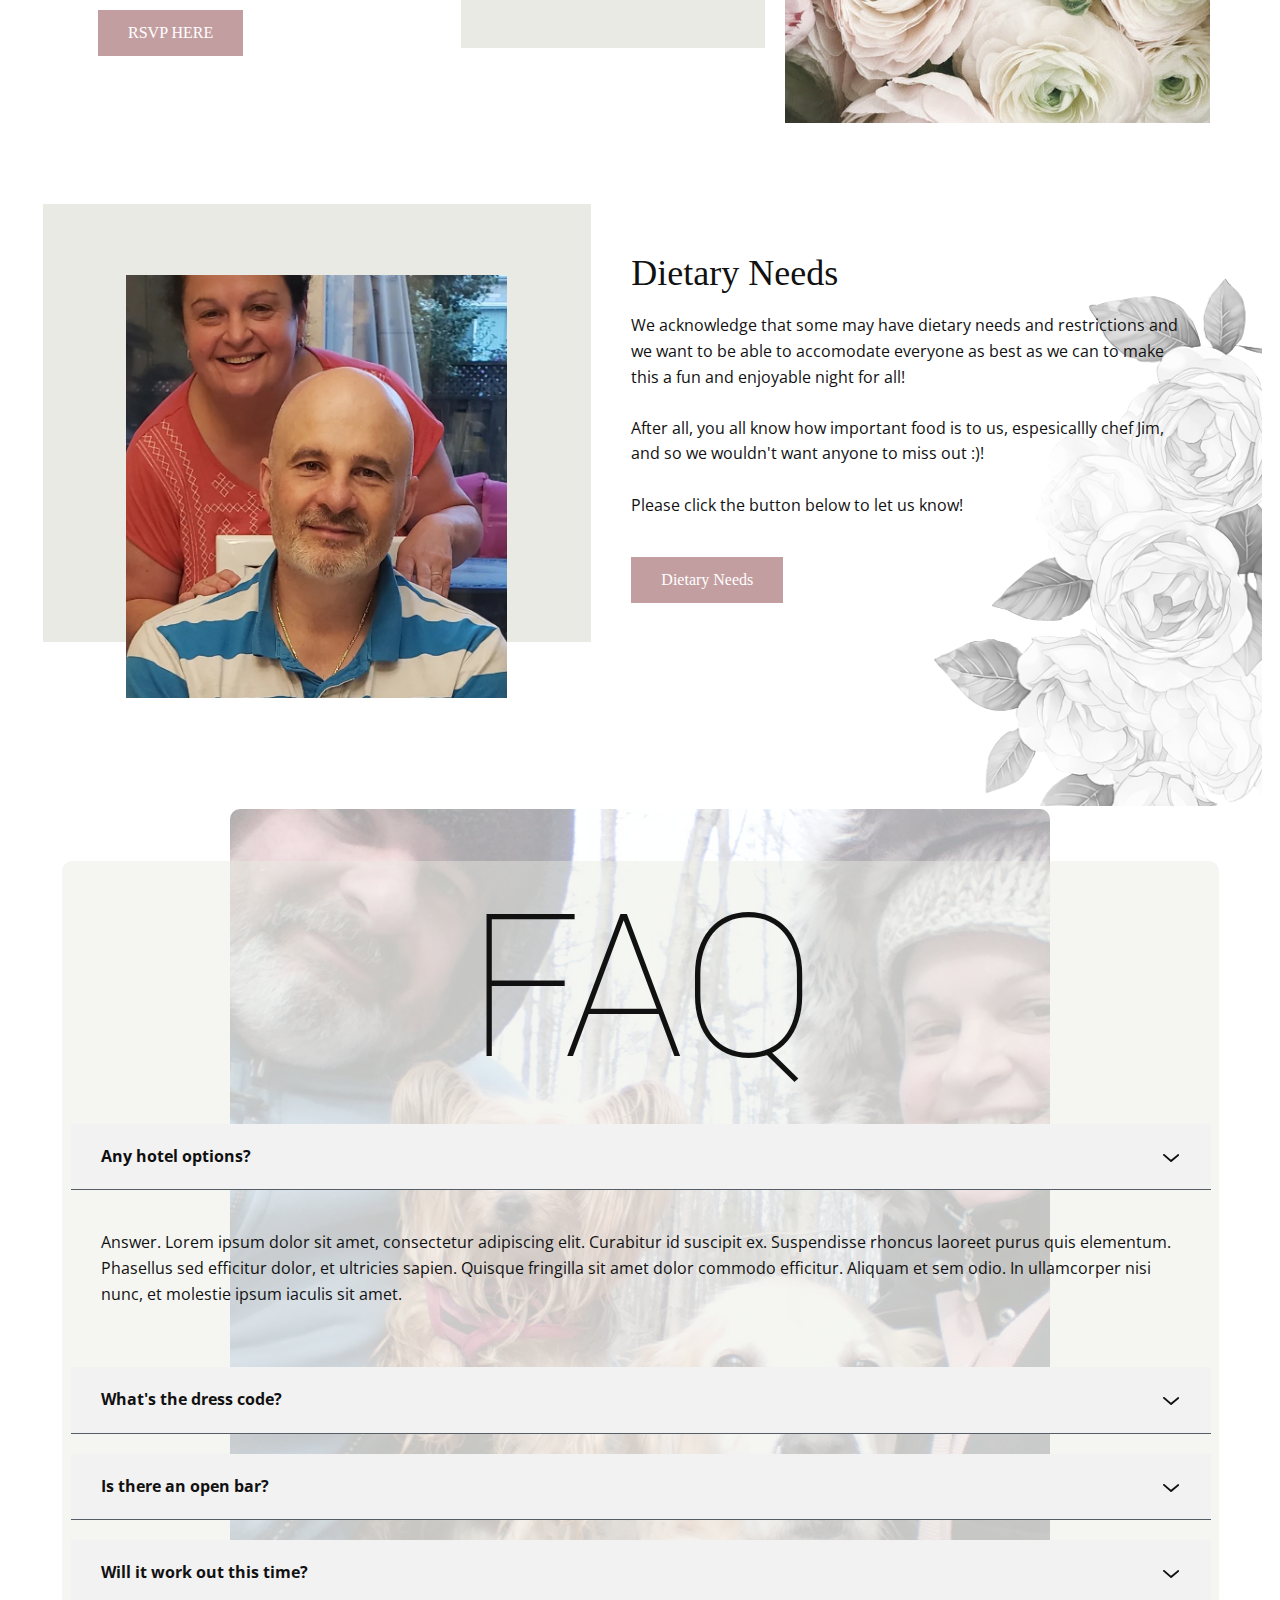
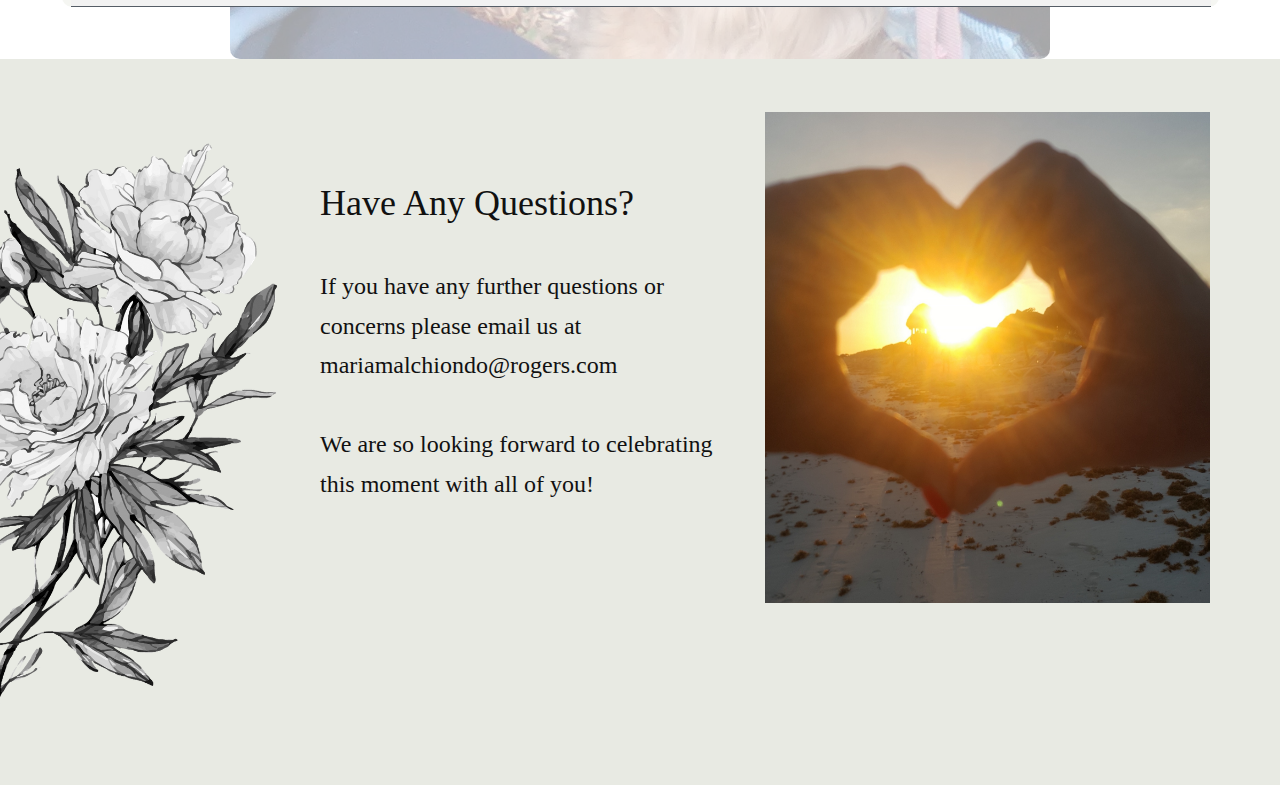
<file: Home.html>
<!DOCTYPE html>
<html style="font-size: 16px;" lang="en"><head>
    <meta name="viewport" content="width=device-width, initial-scale=1.0">
    <meta charset="utf-8">
    <meta name="keywords" content="International Luxury Wedding Planners, Wedding Design &amp;amp; Party Planning, Luxury Weddings, Exclusive Events, Global Reputation, Get In Touch">
    <meta name="description" content="">
    <title>Home</title>
    <link rel="stylesheet" href="nicepage.css" media="screen">
<link rel="stylesheet" href="Home.css" media="screen">
    <script class="u-script" type="text/javascript" src="jquery.js" defer=""></script>
    <script class="u-script" type="text/javascript" src="nicepage.js" defer=""></script>
    <meta name="generator" content="Nicepage 5.5.0, nicepage.com">
    
    <link id="u-theme-google-font" rel="stylesheet" href="https://fonts.googleapis.com/css?family=Roboto:100,100i,300,300i,400,400i,500,500i,700,700i,900,900i|Open+Sans:300,300i,400,400i,500,500i,600,600i,700,700i,800,800i">
    <link id="u-page-google-font" rel="stylesheet" href="https://fonts.googleapis.com/css?family=Playfair+Display:400,400i,500,500i,600,600i,700,700i,800,800i,900,900i">
    
    
    
    
    
    
    
    
    <script type="application/ld+json">{
		"@context": "http://schema.org",
		"@type": "Organization",
		"name": ""
}</script>
    <meta name="theme-color" content="#e8eae3">
    <meta property="og:title" content="Home">
    <meta property="og:type" content="website">
  <meta data-intl-tel-input-cdn-path="intlTelInput/"></head>
  <body class="u-body u-xl-mode" data-lang="en"> 
    <section class="u-clearfix u-section-1" id="sec-d94a">
      <div class="u-clearfix u-sheet u-sheet-1">
        <img class="u-absolute-hcenter u-expanded u-image u-image-default u-opacity u-opacity-60" src="/images/istockphoto-177267010-170667a.jpeg" alt="" data-image-width="508" data-image-height="338">
        <div class="u-container-style u-group u-opacity u-opacity-85 u-palette-1-base u-group-1">
          <div class="u-container-layout u-container-layout-1">
            <h1 class="u-align-center u-custom-font u-font-playfair-display u-text u-text-grey-75 u-title u-text-1">Maria &amp; Jim<br>
            </h1>
          </div>
        </div>
        <img class="u-image u-image-2" src="/images/20180822_1831472.jpg" data-image-width="2098" data-image-height="1486">
        <div class="u-container-style u-group u-opacity u-opacity-85 u-palette-1-base u-group-2">
          <div class="u-container-layout u-container-layout-2">
            <h1 class="u-align-center u-custom-font u-font-playfair-display u-text u-text-grey-75 u-title u-text-2">Our Wedding</h1>
          </div>
        </div>
        <div class="u-container-style u-group u-opacity u-opacity-85 u-palette-1-base u-group-3">
          <div class="u-container-layout u-valign-middle u-container-layout-3">
            <h1 class="u-align-center u-custom-font u-font-playfair-display u-text u-text-grey-75 u-title u-text-3">Maria &amp; Jim</h1>
          </div>
        </div>
      </div>
    </section>
    <section class="u-clearfix u-section-2" id="sec-974b">
      <img src="/images/20885be397c42d4f1be4a18195db08842.png" alt="" class="u-image u-image-contain u-image-default u-image-1" data-image-width="544" data-image-height="338">
      <div class="u-clearfix u-gutter-20 u-layout-wrap u-layout-wrap-1">
        <div class="u-gutter-0 u-layout">
          <div class="u-layout-row">
            <div class="u-container-style u-image u-layout-cell u-left-cell u-size-20 u-image-2" data-image-width="1959" data-image-height="2357">
              <div class="u-container-layout"></div>
            </div>
            <div class="u-container-style u-image u-layout-cell u-size-20 u-image-3" data-image-width="1944" data-image-height="1979">
              <div class="u-container-layout"></div>
            </div>
            <div class="u-container-style u-image u-layout-cell u-right-cell u-size-20 u-image-4" data-image-width="1936" data-image-height="2259">
              <div class="u-container-layout"></div>
            </div>
          </div>
        </div>
      </div>
    </section>
    <section class="u-clearfix u-section-3" id="sec-073e">
      <img src="/images/Untitled2.png" alt="" class="u-expanded-width u-image u-image-contain u-image-default u-image-1" data-image-width="1800" data-image-height="733">
      <img src="/images/4bc93f89845d4cf10e2ca65281efd030.png" alt="" class="u-image u-image-contain u-image-default u-image-2" data-image-width="1323" data-image-height="660">
      <div class="u-container-style u-group u-group-1">
        <div class="u-container-layout u-container-layout-1">
          <h2 class="u-align-center u-custom-font u-font-georgia u-text u-text-1">Our Story...</h2>
          <p class="u-align-center u-text u-text-2">&nbsp;It all started when.... we then went to a starbucks for our first date and the rest is history. Years have felt happier, Days have felt fuller, hours have felt more complete, ever since we met. They say that age is just a number and we proved them right. You are never too old and it's never too late to find your 'happily ever after'. We can't wait to finally tie the knot on the relationship that we have created not only between each other but with our kids as well.&nbsp; &nbsp;</p>
        </div>
      </div>
      <div class="u-rotation-parent u-rotation-parent-1">
        <img class="u-image u-image-default u-rotate-180 u-image-3" src="/images/4bc93f89845d4cf10e2ca65281efd030.png" alt="" data-image-width="1323" data-image-height="660">
      </div>
      <div class="u-image u-image-circle u-preserve-proportions u-image-4" alt="" data-image-width="720" data-image-height="720"></div>
      <div class="u-image u-image-circle u-preserve-proportions u-image-5" alt="" data-image-width="828" data-image-height="828"></div>
    </section>
    <section class="u-clearfix u-section-4" id="carousel_a23c">
      <div class="u-clearfix u-sheet u-sheet-1">
        <div class="u-expanded-width-xs u-palette-1-base u-shape u-shape-rectangle u-shape-1"></div>
        <div class="u-clearfix u-expanded-width u-gutter-20 u-layout-wrap u-layout-wrap-1">
          <div class="u-layout">
            <div class="u-layout-row">
              <div class="u-container-style u-layout-cell u-left-cell u-size-37 u-layout-cell-1">
                <div class="u-container-layout u-container-layout-1">
                  <h2 class="u-custom-font u-font-georgia u-text u-text-1">The Details</h2>
                  <p class="u-text u-text-2">
                    <span style="font-weight: 700;">Where?&nbsp;</span>
                    <br>
                    <br>Paletta Mansion (4250 Lakeshore Road, Burlington)<br>
                    <br>
                    <span style="font-weight: 700;">When?</span>
                    <br>
                    <br>Sunday, July 23rd, 2023 @ 2:00 PM<br>
                    <br>We would want nothing more than to have the most important people in our lives join us in celebrating this special day. Please click the button below to RSVP no later than June 25th.&nbsp;
                  </p>
                  <a href="https://nicepage.com/k/blank-html-templates" class="u-btn u-button-style u-custom-font u-font-georgia u-palette-2-base u-btn-1">RSVP HERE</a>
                </div>
              </div>
              <div class="u-container-style u-image u-layout-cell u-right-cell u-size-23 u-image-1">
                <div class="u-container-layout"></div>
              </div>
            </div>
          </div>
        </div>
      </div>
    </section>
    <section class="u-clearfix u-section-5" id="sec-f041">
      <div class="u-clearfix u-sheet u-sheet-1">
        <div class="u-clearfix u-expanded-width u-gutter-20 u-layout-wrap u-layout-wrap-1">
          <div class="u-layout">
            <div class="u-layout-row">
              <div class="u-container-style u-layout-cell u-left-cell u-size-28 u-layout-cell-1">
                <div class="u-container-layout">
                  <div class="u-palette-1-base u-shape u-shape-rectangle u-shape-1"></div>
                  <img class="u-image u-image-1" src="/images/pic.jpg" data-image-width="989" data-image-height="903">
                </div>
              </div>
              <div class="u-container-style u-layout-cell u-right-cell u-size-32 u-layout-cell-2">
                <div class="u-container-layout u-container-layout-2">
                  <img src="/images/20885be397c42d4f1be4a18195db0884444.png" alt="" class="u-image u-image-contain u-image-default u-opacity u-opacity-55 u-image-2" data-image-width="338" data-image-height="544">
                  <h2 class="u-custom-font u-font-georgia u-text u-text-1">Dietary Needs</h2>
                  <p class="u-text u-text-2">We acknowledge that some may have dietary needs and restrictions and we want to be able to accomodate everyone as best as we can to make this a fun and enjoyable night for all!&nbsp;<br>
                    <br>After all, you all know how important food is to us, espesicallly chef Jim, and so we wouldn't want anyone to miss out :)!&nbsp;<br>
                    <br>Please click the button below to let us know!
                  </p>
                  <a href="https://nicepage.com/html-website-builder" class="u-btn u-button-style u-custom-font u-font-georgia u-palette-2-base u-btn-1">Dietary Needs</a>
                </div>
              </div>
            </div>
          </div>
        </div>
      </div>
    </section>
    <section class="u-clearfix u-section-6" id="carousel_8a17">
      <div class="u-clearfix u-sheet u-valign-middle-xl u-sheet-1">
        <img class="u-absolute-hcenter u-expanded-height u-image u-image-round u-opacity u-opacity-35 u-preserve-proportions u-radius-10 u-image-1" alt="" data-image-width="1200" data-image-height="1200" src="/images/IMG_20180221_150647_1.jpg">
        <div class="u-container-style u-group u-opacity u-opacity-45 u-palette-1-base u-radius-10 u-shape-round u-group-1">
          <div class="u-container-layout u-container-layout-1">
            <h2 class="u-align-center u-text u-text-1">faq</h2>
            <div class="u-accordion u-faq u-spacing-20 u-accordion-1">
              <div class="u-accordion-item">
                <a class="active u-accordion-link u-active-grey-5 u-border-1 u-border-active-palette-5-dark-2 u-border-hover-palette-5-dark-2 u-border-no-left u-border-no-right u-border-no-top u-border-palette-5-dark-2 u-button-style u-grey-5 u-text-body-color u-accordion-link-1" id="link-accordion-6327" aria-controls="accordion-6327" aria-selected="true">
                  <span class="u-accordion-link-text">Any hotel options?</span><span class="u-accordion-link-icon u-icon u-icon-rectangle u-icon-1"><svg class="u-svg-link" preserveAspectRatio="xMidYMin slice" viewBox="0 0 16 16" style=""><use xmlns:xlink="http://www.w3.org/1999/xlink" xlink:href="#svg-2c6d"></use></svg><svg class="u-svg-content" viewBox="0 0 16 16" x="0px" y="0px" id="svg-2c6d" style=""><path d="M8,10.7L1.6,5.3c-0.4-0.4-1-0.4-1.3,0c-0.4,0.4-0.4,0.9,0,1.3l7.2,6.1c0.1,0.1,0.4,0.2,0.6,0.2s0.4-0.1,0.6-0.2l7.1-6
	c0.4-0.4,0.4-0.9,0-1.3c-0.4-0.4-1-0.4-1.3,0L8,10.7z"></path></svg></span>
                </a>
                <div class="u-accordion-active u-accordion-pane u-container-style u-accordion-pane-1" id="accordion-6327" aria-labelledby="link-accordion-6327">
                  <div class="u-container-layout u-container-layout-2">
                    <div class="fr-view u-clearfix u-rich-text u-text">
                      <p>Answer. Lorem ipsum dolor sit amet, consectetur adipiscing elit. Curabitur id suscipit ex. Suspendisse rhoncus laoreet purus quis elementum. Phasellus sed efficitur dolor, et ultricies sapien. Quisque fringilla sit amet dolor commodo efficitur. Aliquam et sem odio. In ullamcorper nisi nunc, et molestie ipsum iaculis sit amet.</p>
                    </div>
                  </div>
                </div>
              </div>
              <div class="u-accordion-item">
                <a class="u-accordion-link u-active-grey-5 u-border-1 u-border-active-palette-5-dark-2 u-border-hover-palette-5-dark-2 u-border-no-left u-border-no-right u-border-no-top u-border-palette-5-dark-2 u-button-style u-grey-5 u-text-body-color u-accordion-link-2" id="link-accordion-4aab" aria-controls="accordion-4aab" aria-selected="false">
                  <span class="u-accordion-link-text">What's the dress code?</span><span class="u-accordion-link-icon u-icon u-icon-rectangle u-icon-2"><svg class="u-svg-link" preserveAspectRatio="xMidYMin slice" viewBox="0 0 16 16" style=""><use xmlns:xlink="http://www.w3.org/1999/xlink" xlink:href="#svg-937a"></use></svg><svg class="u-svg-content" viewBox="0 0 16 16" x="0px" y="0px" id="svg-937a" style=""><path d="M8,10.7L1.6,5.3c-0.4-0.4-1-0.4-1.3,0c-0.4,0.4-0.4,0.9,0,1.3l7.2,6.1c0.1,0.1,0.4,0.2,0.6,0.2s0.4-0.1,0.6-0.2l7.1-6
	c0.4-0.4,0.4-0.9,0-1.3c-0.4-0.4-1-0.4-1.3,0L8,10.7z"></path></svg></span>
                </a>
                <div class="u-accordion-pane u-container-style u-accordion-pane-2" id="accordion-4aab" aria-labelledby="link-accordion-4aab">
                  <div class="u-container-layout u-container-layout-3">
                    <div class="fr-view u-clearfix u-rich-text u-text">
                      <p>Whatever you are comfortable to party and have a good time in! Cermony will be outdoors and reception/dancing will take place inside the beautiful mansion. </p>
                    </div>
                  </div>
                </div>
              </div>
              <div class="u-accordion-item">
                <a class="u-accordion-link u-active-grey-5 u-border-1 u-border-active-palette-5-dark-2 u-border-hover-palette-5-dark-2 u-border-no-left u-border-no-right u-border-no-top u-border-palette-5-dark-2 u-button-style u-grey-5 u-text-body-color u-accordion-link-3" id="link-accordion-eb1f" aria-controls="accordion-eb1f" aria-selected="false">
                  <span class="u-accordion-link-text">Is there an open bar?</span><span class="u-accordion-link-icon u-icon u-icon-rectangle u-icon-3"><svg class="u-svg-link" preserveAspectRatio="xMidYMin slice" viewBox="0 0 16 16" style=""><use xmlns:xlink="http://www.w3.org/1999/xlink" xlink:href="#svg-4086"></use></svg><svg class="u-svg-content" viewBox="0 0 16 16" x="0px" y="0px" id="svg-4086" style=""><path d="M8,10.7L1.6,5.3c-0.4-0.4-1-0.4-1.3,0c-0.4,0.4-0.4,0.9,0,1.3l7.2,6.1c0.1,0.1,0.4,0.2,0.6,0.2s0.4-0.1,0.6-0.2l7.1-6
	c0.4-0.4,0.4-0.9,0-1.3c-0.4-0.4-1-0.4-1.3,0L8,10.7z"></path></svg></span>
                </a>
                <div class="u-accordion-pane u-container-style u-accordion-pane-3" id="accordion-eb1f" aria-labelledby="link-accordion-eb1f">
                  <div class="u-container-layout u-container-layout-4">
                    <div class="fr-view u-clearfix u-rich-text u-text">
                      <p>Yes of course! We plan on dancing the night away (even though it is a Sunday) so seriously think about taking sometime off on the Monday and staying at one of the hotel options listed above! </p>
                    </div>
                  </div>
                </div>
              </div>
              <div class="u-accordion-item u-expanded-width">
                <a class="u-accordion-link u-active-grey-5 u-border-1 u-border-active-palette-5-dark-2 u-border-hover-palette-5-dark-2 u-border-no-left u-border-no-right u-border-no-top u-border-palette-5-dark-2 u-button-style u-grey-5 u-text-body-color u-accordion-link-4" id="link-accordion-eb1f" aria-controls="accordion-eb1f" aria-selected="false">
                  <span class="u-accordion-link-text">Will it work out this time?</span><span class="u-accordion-link-icon u-icon u-icon-rectangle u-icon-4"><svg class="u-svg-link" preserveAspectRatio="xMidYMin slice" viewBox="0 0 16 16" style=""><use xmlns:xlink="http://www.w3.org/1999/xlink" xlink:href="#svg-df61"></use></svg><svg class="u-svg-content" viewBox="0 0 16 16" x="0px" y="0px" id="svg-df61" style=""><path d="M8,10.7L1.6,5.3c-0.4-0.4-1-0.4-1.3,0c-0.4,0.4-0.4,0.9,0,1.3l7.2,6.1c0.1,0.1,0.4,0.2,0.6,0.2s0.4-0.1,0.6-0.2l7.1-6
	c0.4-0.4,0.4-0.9,0-1.3c-0.4-0.4-1-0.4-1.3,0L8,10.7z"></path></svg></span>
                </a>
                <div class="u-accordion-pane u-container-style u-accordion-pane-4" id="accordion-eb1f" aria-labelledby="link-accordion-eb1f">
                  <div class="u-container-layout u-container-layout-5">
                    <div class="fr-view u-clearfix u-rich-text u-text">
                      <p>Well seeing as these are both our second marriages, we think that we both finally figured this out... at least we hope. </p>
                    </div>
                  </div>
                </div>
              </div>
            </div>
          </div>
        </div>
      </div>
    </section>
    <section class="u-clearfix u-palette-1-base u-section-7" id="sec-5976">
      <img src="/images/4bc93f89845d4cf10e2ca65281efd030111.png" alt="" class="u-expanded-height u-image u-image-contain u-image-default u-image-1" data-image-width="539" data-image-height="1080">
      <div class="u-clearfix u-gutter-20 u-layout-wrap u-layout-wrap-1">
        <div class="u-layout">
          <div class="u-layout-row">
            <div class="u-container-style u-layout-cell u-left-cell u-size-30 u-layout-cell-1">
              <div class="u-container-layout u-valign-middle-lg u-valign-middle-md u-valign-middle-sm u-valign-middle-xs u-container-layout-1">
                <h2 class="u-custom-font u-font-georgia u-text u-text-1">Have Any Questions?<br>
                  <br>
                  <span style="font-size: 1.25rem;">
                    <span style="font-size: 1.5rem;"> If you have any further questions or concerns please email us at mariamalchiondo@rogers.com&nbsp;</span>
                  </span>
                  <br>
                  <br>
                  <span style="font-size: 1.5rem;">We are so looking forward to celebrating this moment with all of you!&nbsp;</span>
                  <br>
                </h2>
              </div>
            </div>
            <div class="u-container-style u-image u-layout-cell u-right-cell u-size-30 u-image-2" data-image-width="2988" data-image-height="3545">
              <div class="u-container-layout"></div>
            </div>
          </div>
        </div>
      </div>
    </section>
  
</body></html>
</file>
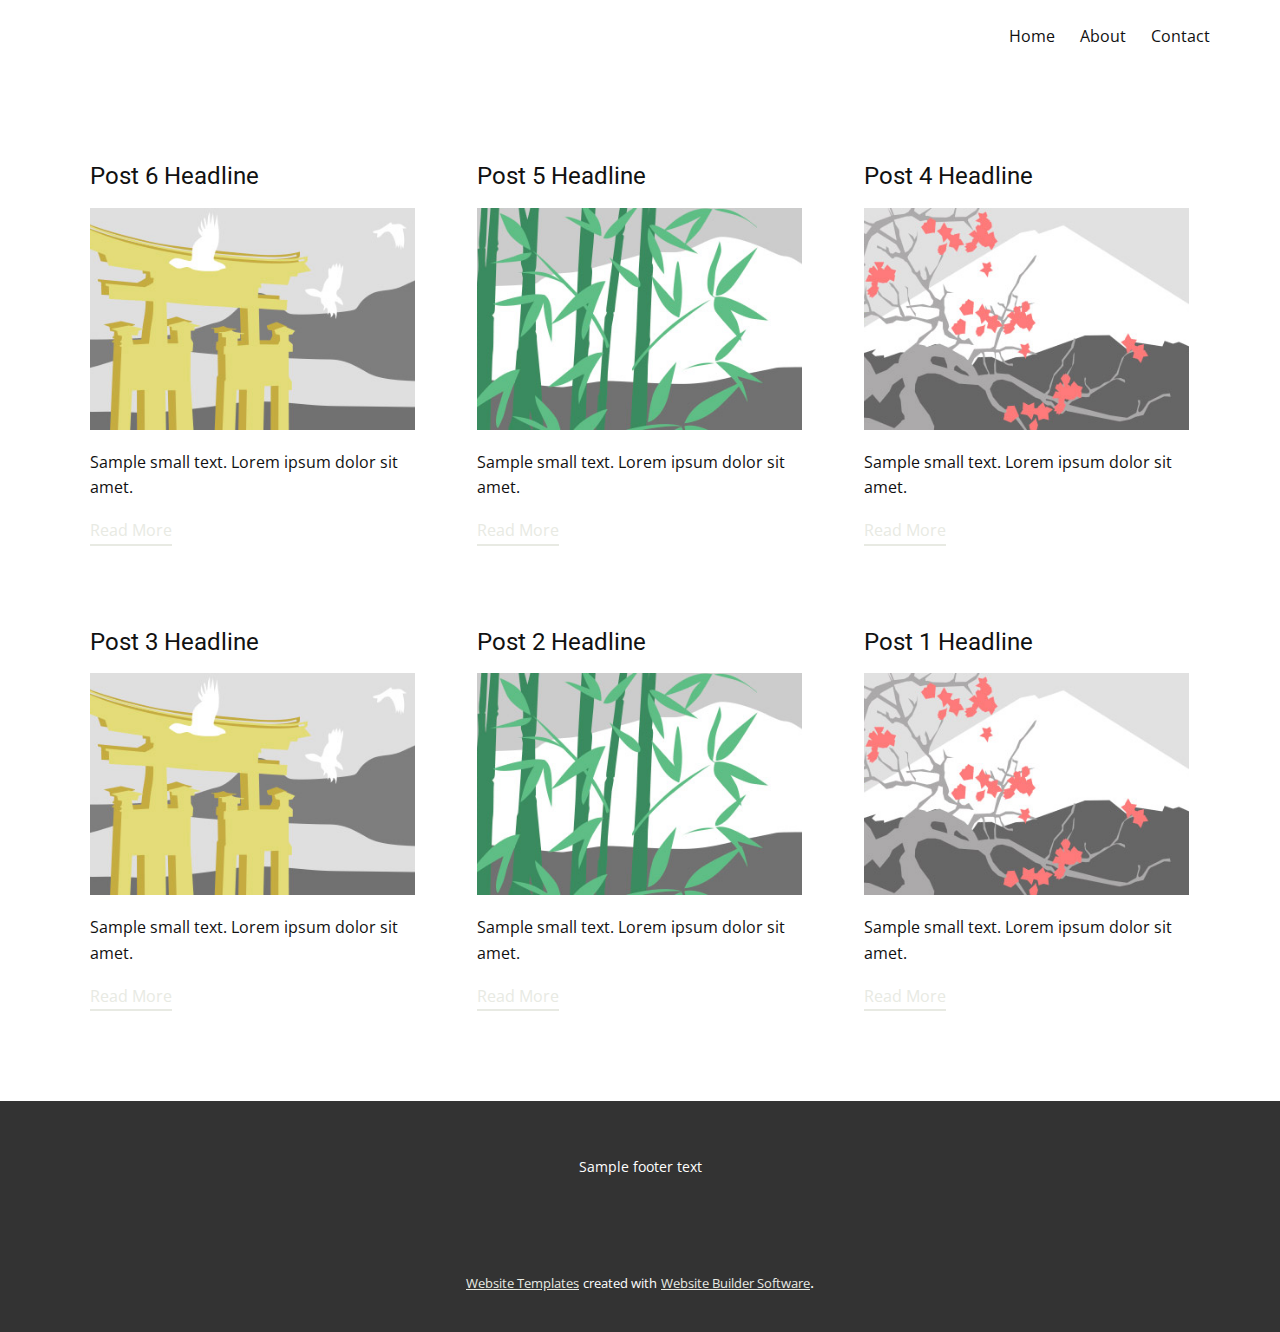
<file: blog/blog.html>
<!DOCTYPE html>
<html style="font-size: 16px;" lang="en"><head>
    <meta name="viewport" content="width=device-width, initial-scale=1.0">
    <meta charset="utf-8">
    <meta name="keywords" content="">
    <meta name="description" content="">
    <title>Blog Template</title>
    <link rel="stylesheet" href="../nicepage.css" media="screen">
<link rel="stylesheet" href="../Blog-Template.css" media="screen">
    <script class="u-script" type="text/javascript" src="../jquery.js" defer=""></script>
    <script class="u-script" type="text/javascript" src="../nicepage.js" defer=""></script>
    <meta name="generator" content="Nicepage 5.5.0, nicepage.com">
    <link id="u-theme-google-font" rel="stylesheet" href="https://fonts.googleapis.com/css?family=Roboto:100,100i,300,300i,400,400i,500,500i,700,700i,900,900i|Open+Sans:300,300i,400,400i,500,500i,600,600i,700,700i,800,800i">
    
    
    <script type="application/ld+json">{
		"@context": "http://schema.org",
		"@type": "Organization",
		"name": "",
		"logo": "/images/default-logo.png"
}</script>
    <meta name="theme-color" content="#e8eae3">
  <meta data-intl-tel-input-cdn-path="intlTelInput/"></head>
  <body class="u-body u-xl-mode" data-lang="en"><header class="u-clearfix u-header u-header" id="sec-0555"><div class="u-clearfix u-sheet u-sheet-1">
        <nav class="u-align-left u-font-size-14 u-menu u-menu-dropdown u-nav-spacing-25 u-offcanvas u-menu-1">
          <div class="menu-collapse">
            <a class="u-button-style u-nav-link" href="#" style="padding: 4px 0px; font-size: calc(1em + 8px);">
              <svg class="u-svg-link" preserveAspectRatio="xMidYMin slice" viewBox="0 0 302 302" style="undefined"><use xmlns:xlink="http://www.w3.org/1999/xlink" xlink:href="#svg-7b92"></use></svg>
              <svg xmlns="http://www.w3.org/2000/svg" xmlns:xlink="http://www.w3.org/1999/xlink" version="1.1" id="svg-7b92" x="0px" y="0px" viewBox="0 0 302 302" style="enable-background:new 0 0 302 302;" xml:space="preserve" class="u-svg-content"><g><rect y="36" width="302" height="30"></rect><rect y="236" width="302" height="30"></rect><rect y="136" width="302" height="30"></rect>
</g><g></g><g></g><g></g><g></g><g></g><g></g><g></g><g></g><g></g><g></g><g></g><g></g><g></g><g></g><g></g></svg>
            </a>
          </div>
          <div class="u-nav-container">
            <ul class="u-nav u-spacing-25 u-unstyled"><li class="u-nav-item"><a class="u-button-style u-nav-link" href="/Home.html" style="padding: 8px 0px;">Home</a>
</li><li class="u-nav-item"><a class="u-button-style u-nav-link" href="/About.html" style="padding: 8px 0px;">About</a>
</li><li class="u-nav-item"><a class="u-button-style u-nav-link" href="/Contact.html" style="padding: 8px 0px;">Contact</a>
</li></ul>
          </div>
          <div class="u-nav-container-collapse">
            <div class="u-align-center u-black u-container-style u-inner-container-layout u-opacity u-opacity-95 u-sidenav">
              <div class="u-inner-container-layout u-sidenav-overflow">
                <div class="u-menu-close"></div>
                <ul class="u-align-center u-nav u-popupmenu-items u-unstyled u-nav-2"><li class="u-nav-item"><a class="u-button-style u-nav-link" href="/Home.html">Home</a>
</li><li class="u-nav-item"><a class="u-button-style u-nav-link" href="/About.html">About</a>
</li><li class="u-nav-item"><a class="u-button-style u-nav-link" href="/Contact.html">Contact</a>
</li></ul>
              </div>
            </div>
            <div class="u-black u-menu-overlay u-opacity u-opacity-70"></div>
          </div>
        </nav>
        <a href="#" class="u-image u-logo u-image-1" src="">
          <img src="/images/default-logo.png" class="u-logo-image u-logo-image-1">
        </a>
      </div></header>
    <section class="u-clearfix u-section-1" id="sec-188c">
      <div class="u-clearfix u-sheet u-valign-middle u-sheet-1"><!--blog--><!--blog_options_json--><!--{"type":"Recent","source":"","tags":"","count":""}--><!--/blog_options_json-->
        <div class="u-blog u-expanded-width u-repeater u-repeater-1"><!--blog_post-->
          <div class="u-blog-post u-container-style u-repeater-item u-white u-repeater-item-1">
            <div class="u-container-layout u-similar-container u-valign-top u-container-layout-1"><!--blog_post_header-->
              <h4 class="u-blog-control u-text u-text-1">
                <a class="u-post-header-link" href="/blog/post-5.html">Post 6 Headline</a>
              </h4><!--/blog_post_header--><!--blog_post_image-->
              <a class="u-post-header-link" href="/blog/post-5.html"><img alt="" class="u-blog-control u-expanded-width u-image u-image-default u-image-1" src="/images/8ad73f3c.jpeg"></a><!--/blog_post_image--><!--blog_post_content-->
              <div class="u-blog-control u-post-content u-text u-text-2 fr-view">Sample small text. Lorem ipsum dolor sit amet.</div><!--/blog_post_content--><!--blog_post_readmore-->
              <a href="/blog/post-5.html" class="u-blog-control u-border-2 u-border-palette-1-base u-btn u-btn-rectangle u-button-style u-none u-btn-1"><!--blog_post_readmore_content--><!--options_json--><!--{"content":"","defaultValue":"Read More"}--><!--/options_json-->Read More<!--/blog_post_readmore_content--></a><!--/blog_post_readmore-->
            </div>
          </div><div class="u-blog-post u-container-style u-repeater-item u-video-cover u-white">
            <div class="u-container-layout u-similar-container u-valign-top u-container-layout-2"><!--blog_post_header-->
              <h4 class="u-blog-control u-text u-text-3">
                <a class="u-post-header-link" href="/blog/post-4.html">Post 5 Headline</a>
              </h4><!--/blog_post_header--><!--blog_post_image-->
              <a class="u-post-header-link" href="/blog/post-4.html"><img alt="" class="u-blog-control u-expanded-width u-image u-image-default u-image-2" src="/images/68f64b9d.jpeg"></a><!--/blog_post_image--><!--blog_post_content-->
              <div class="u-blog-control u-post-content u-text u-text-4 fr-view">Sample small text. Lorem ipsum dolor sit amet.</div><!--/blog_post_content--><!--blog_post_readmore-->
              <a href="/blog/post-4.html" class="u-blog-control u-border-2 u-border-palette-1-base u-btn u-btn-rectangle u-button-style u-none u-btn-2"><!--blog_post_readmore_content--><!--options_json--><!--{"content":"","defaultValue":"Read More"}--><!--/options_json-->Read More<!--/blog_post_readmore_content--></a><!--/blog_post_readmore-->
            </div>
          </div><div class="u-blog-post u-container-style u-repeater-item u-video-cover u-white">
            <div class="u-container-layout u-similar-container u-valign-top u-container-layout-3"><!--blog_post_header-->
              <h4 class="u-blog-control u-text u-text-5">
                <a class="u-post-header-link" href="/blog/post-3.html">Post 4 Headline</a>
              </h4><!--/blog_post_header--><!--blog_post_image-->
              <a class="u-post-header-link" href="/blog/post-3.html"><img alt="" class="u-blog-control u-expanded-width u-image u-image-default u-image-3" src="/images/0fd3416c.jpeg"></a><!--/blog_post_image--><!--blog_post_content-->
              <div class="u-blog-control u-post-content u-text u-text-6 fr-view">Sample small text. Lorem ipsum dolor sit amet.</div><!--/blog_post_content--><!--blog_post_readmore-->
              <a href="/blog/post-3.html" class="u-blog-control u-border-2 u-border-palette-1-base u-btn u-btn-rectangle u-button-style u-none u-btn-3"><!--blog_post_readmore_content--><!--options_json--><!--{"content":"","defaultValue":"Read More"}--><!--/options_json-->Read More<!--/blog_post_readmore_content--></a><!--/blog_post_readmore-->
            </div>
          </div><div class="u-blog-post u-container-style u-repeater-item u-white u-repeater-item-1">
            <div class="u-container-layout u-similar-container u-valign-top u-container-layout-1"><!--blog_post_header-->
              <h4 class="u-blog-control u-text u-text-1">
                <a class="u-post-header-link" href="/blog/post-2.html">Post 3 Headline</a>
              </h4><!--/blog_post_header--><!--blog_post_image-->
              <a class="u-post-header-link" href="/blog/post-2.html"><img alt="" class="u-blog-control u-expanded-width u-image u-image-default u-image-1" src="/images/8ad73f3c.jpeg"></a><!--/blog_post_image--><!--blog_post_content-->
              <div class="u-blog-control u-post-content u-text u-text-2 fr-view">Sample small text. Lorem ipsum dolor sit amet.</div><!--/blog_post_content--><!--blog_post_readmore-->
              <a href="/blog/post-2.html" class="u-blog-control u-border-2 u-border-palette-1-base u-btn u-btn-rectangle u-button-style u-none u-btn-1"><!--blog_post_readmore_content--><!--options_json--><!--{"content":"","defaultValue":"Read More"}--><!--/options_json-->Read More<!--/blog_post_readmore_content--></a><!--/blog_post_readmore-->
            </div>
          </div><div class="u-blog-post u-container-style u-repeater-item u-video-cover u-white">
            <div class="u-container-layout u-similar-container u-valign-top u-container-layout-2"><!--blog_post_header-->
              <h4 class="u-blog-control u-text u-text-3">
                <a class="u-post-header-link" href="/blog/post-1.html">Post 2 Headline</a>
              </h4><!--/blog_post_header--><!--blog_post_image-->
              <a class="u-post-header-link" href="/blog/post-1.html"><img alt="" class="u-blog-control u-expanded-width u-image u-image-default u-image-2" src="/images/68f64b9d.jpeg"></a><!--/blog_post_image--><!--blog_post_content-->
              <div class="u-blog-control u-post-content u-text u-text-4 fr-view">Sample small text. Lorem ipsum dolor sit amet.</div><!--/blog_post_content--><!--blog_post_readmore-->
              <a href="/blog/post-1.html" class="u-blog-control u-border-2 u-border-palette-1-base u-btn u-btn-rectangle u-button-style u-none u-btn-2"><!--blog_post_readmore_content--><!--options_json--><!--{"content":"","defaultValue":"Read More"}--><!--/options_json-->Read More<!--/blog_post_readmore_content--></a><!--/blog_post_readmore-->
            </div>
          </div><div class="u-blog-post u-container-style u-repeater-item u-video-cover u-white">
            <div class="u-container-layout u-similar-container u-valign-top u-container-layout-3"><!--blog_post_header-->
              <h4 class="u-blog-control u-text u-text-5">
                <a class="u-post-header-link" href="/blog/post.html">Post 1 Headline</a>
              </h4><!--/blog_post_header--><!--blog_post_image-->
              <a class="u-post-header-link" href="/blog/post.html"><img alt="" class="u-blog-control u-expanded-width u-image u-image-default u-image-3" src="/images/0fd3416c.jpeg"></a><!--/blog_post_image--><!--blog_post_content-->
              <div class="u-blog-control u-post-content u-text u-text-6 fr-view">Sample small text. Lorem ipsum dolor sit amet.</div><!--/blog_post_content--><!--blog_post_readmore-->
              <a href="/blog/post.html" class="u-blog-control u-border-2 u-border-palette-1-base u-btn u-btn-rectangle u-button-style u-none u-btn-3"><!--blog_post_readmore_content--><!--options_json--><!--{"content":"","defaultValue":"Read More"}--><!--/options_json-->Read More<!--/blog_post_readmore_content--></a><!--/blog_post_readmore-->
            </div>
          </div><!--/blog_post--><!--blog_post-->
          <!--/blog_post--><!--blog_post-->
          <!--/blog_post-->
        </div><!--/blog-->
      </div>
    </section>
    
    
    <footer class="u-clearfix u-footer u-grey-80" id="sec-547e"><div class="u-clearfix u-sheet u-sheet-1">
        <div class="u-align-center u-container-style u-group u-group-1">
          <div class="u-container-layout u-valign-middle u-container-layout-1">
            <p class="u-small-text u-text u-text-variant u-text-1">Sample footer text</p>
          </div>
        </div>
      </div></footer>
    <section class="u-backlink u-clearfix u-grey-80">
      <a class="u-link" href="https://nicepage.com/website-templates" target="_blank">
        <span>Website Templates</span>
      </a>
      <p class="u-text">
        <span>created with</span>
      </p>
      <a class="u-link" href="" target="_blank">
        <span>Website Builder Software</span>
      </a>. 
    </section>
  
</body></html>
</file>
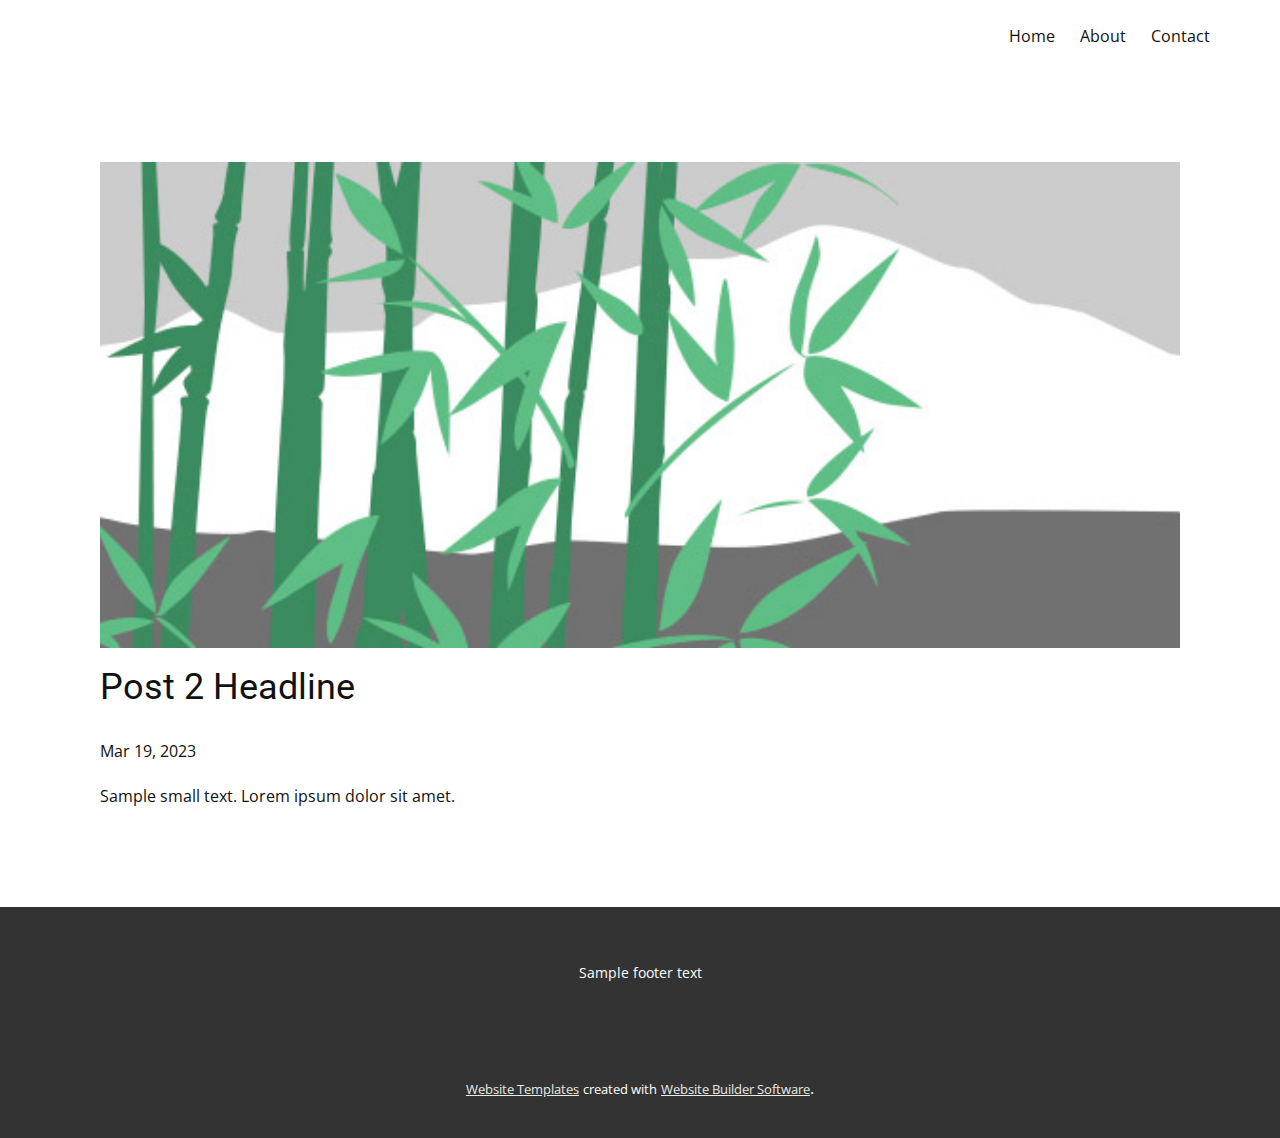
<file: blog/post-1.html>
<!DOCTYPE html>
<html style="font-size: 16px;" lang="en"><head>
    <meta name="viewport" content="width=device-width, initial-scale=1.0">
    <meta charset="utf-8">
    <meta name="keywords" content="Post 1 Headline">
    <meta name="description" content="">
    <title>Post 2 Headline</title>
    <link rel="stylesheet" href="/nicepage.css" media="screen">
<link rel="stylesheet" href="/Post-Template.css" media="screen">
    <script class="u-script" type="text/javascript" src="/jquery.js" defer=""></script>
    <script class="u-script" type="text/javascript" src="/nicepage.js" defer=""></script>
    <meta name="generator" content="Nicepage 5.5.0, nicepage.com">
    <link id="u-theme-google-font" rel="stylesheet" href="https://fonts.googleapis.com/css?family=Roboto:100,100i,300,300i,400,400i,500,500i,700,700i,900,900i|Open+Sans:300,300i,400,400i,500,500i,600,600i,700,700i,800,800i">
    
    
    <script type="application/ld+json">{
		"@context": "http://schema.org",
		"@type": "Organization",
		"name": "",
		"logo": "/images/default-logo.png"
}</script>
    <meta name="theme-color" content="#e8eae3">
  <meta data-intl-tel-input-cdn-path="intlTelInput/"></head>
  <body class="u-body u-xl-mode" data-lang="en"><header class="u-clearfix u-header u-header" id="sec-0555"><div class="u-clearfix u-sheet u-sheet-1">
        <nav class="u-align-left u-font-size-14 u-menu u-menu-dropdown u-nav-spacing-25 u-offcanvas u-menu-1">
          <div class="menu-collapse">
            <a class="u-button-style u-nav-link" href="#" style="padding: 4px 0px; font-size: calc(1em + 8px);">
              <svg class="u-svg-link" preserveAspectRatio="xMidYMin slice" viewBox="0 0 302 302" style="undefined"><use xmlns:xlink="http://www.w3.org/1999/xlink" xlink:href="#svg-7b92"></use></svg>
              <svg xmlns="http://www.w3.org/2000/svg" xmlns:xlink="http://www.w3.org/1999/xlink" version="1.1" id="svg-7b92" x="0px" y="0px" viewBox="0 0 302 302" style="enable-background:new 0 0 302 302;" xml:space="preserve" class="u-svg-content"><g><rect y="36" width="302" height="30"></rect><rect y="236" width="302" height="30"></rect><rect y="136" width="302" height="30"></rect>
</g><g></g><g></g><g></g><g></g><g></g><g></g><g></g><g></g><g></g><g></g><g></g><g></g><g></g><g></g><g></g></svg>
            </a>
          </div>
          <div class="u-nav-container">
            <ul class="u-nav u-spacing-25 u-unstyled"><li class="u-nav-item"><a class="u-button-style u-nav-link" href="/Home.html" style="padding: 8px 0px;">Home</a>
</li><li class="u-nav-item"><a class="u-button-style u-nav-link" href="/About.html" style="padding: 8px 0px;">About</a>
</li><li class="u-nav-item"><a class="u-button-style u-nav-link" href="/Contact.html" style="padding: 8px 0px;">Contact</a>
</li></ul>
          </div>
          <div class="u-nav-container-collapse">
            <div class="u-align-center u-black u-container-style u-inner-container-layout u-opacity u-opacity-95 u-sidenav">
              <div class="u-inner-container-layout u-sidenav-overflow">
                <div class="u-menu-close"></div>
                <ul class="u-align-center u-nav u-popupmenu-items u-unstyled u-nav-2"><li class="u-nav-item"><a class="u-button-style u-nav-link" href="/Home.html">Home</a>
</li><li class="u-nav-item"><a class="u-button-style u-nav-link" href="/About.html">About</a>
</li><li class="u-nav-item"><a class="u-button-style u-nav-link" href="/Contact.html">Contact</a>
</li></ul>
              </div>
            </div>
            <div class="u-black u-menu-overlay u-opacity u-opacity-70"></div>
          </div>
        </nav>
        <a href="#" class="u-image u-logo u-image-1" src="">
          <img src="/images/default-logo.png" class="u-logo-image u-logo-image-1">
        </a>
      </div></header>
    <section class="u-align-center u-clearfix u-section-1" id="sec-3673">
      <div class="u-clearfix u-sheet u-valign-middle-md u-valign-middle-sm u-valign-middle-xs u-sheet-1"><!--post_details--><!--post_details_options_json--><!--{"source":""}--><!--/post_details_options_json--><!--blog_post-->
        <div class="u-container-style u-expanded-width u-post-details u-post-details-1">
          <div class="u-container-layout u-valign-middle u-container-layout-1"><!--blog_post_image-->
            <img alt="" class="u-blog-control u-expanded-width u-image u-image-default u-image-1" src="/images/68f64b9d.jpeg"><!--/blog_post_image--><!--blog_post_header-->
            <h2 class="u-blog-control u-text u-text-1">Post 2 Headline</h2><!--/blog_post_header--><!--blog_post_metadata-->
            <div class="u-blog-control u-metadata u-metadata-1"><!--blog_post_metadata_date-->
              <span class="u-meta-date u-meta-icon">Mar 19, 2023</span><!--/blog_post_metadata_date--><!--blog_post_metadata_category-->
              <!--/blog_post_metadata_category--><!--blog_post_metadata_comments-->
              <!--/blog_post_metadata_comments-->
            </div><!--/blog_post_metadata--><!--blog_post_content-->
            <div class="u-align-justify u-blog-control u-post-content u-text u-text-2 fr-view">
  Sample small text. Lorem ipsum dolor sit amet.
  </div><!--/blog_post_content-->
          </div>
        </div><!--/blog_post--><!--/post_details-->
      </div>
    </section>
    
    
    <footer class="u-clearfix u-footer u-grey-80" id="sec-547e"><div class="u-clearfix u-sheet u-sheet-1">
        <div class="u-align-center u-container-style u-group u-group-1">
          <div class="u-container-layout u-valign-middle u-container-layout-1">
            <p class="u-small-text u-text u-text-variant u-text-1">Sample footer text</p>
          </div>
        </div>
      </div></footer>
    <section class="u-backlink u-clearfix u-grey-80">
      <a class="u-link" href="https://nicepage.com/website-templates" target="_blank">
        <span>Website Templates</span>
      </a>
      <p class="u-text">
        <span>created with</span>
      </p>
      <a class="u-link" href="" target="_blank">
        <span>Website Builder Software</span>
      </a>. 
    </section>
  
</body></html>
</file>
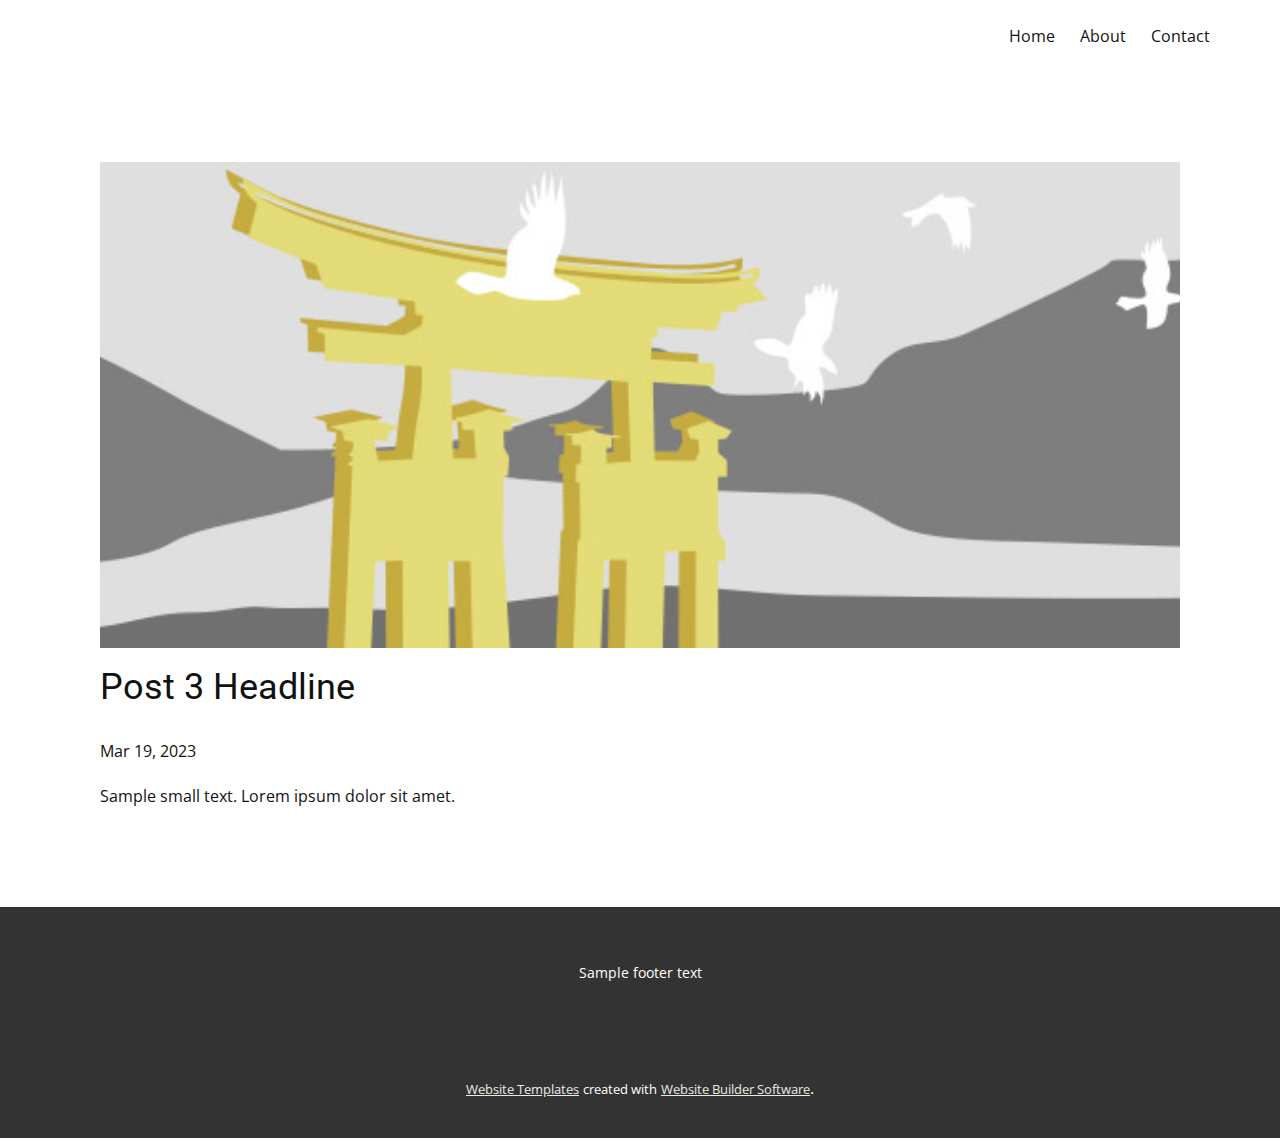
<file: blog/post-2.html>
<!DOCTYPE html>
<html style="font-size: 16px;" lang="en"><head>
    <meta name="viewport" content="width=device-width, initial-scale=1.0">
    <meta charset="utf-8">
    <meta name="keywords" content="Post 1 Headline">
    <meta name="description" content="">
    <title>Post 3 Headline</title>
    <link rel="stylesheet" href="/nicepage.css" media="screen">
<link rel="stylesheet" href="/Post-Template.css" media="screen">
    <script class="u-script" type="text/javascript" src="/jquery.js" defer=""></script>
    <script class="u-script" type="text/javascript" src="/nicepage.js" defer=""></script>
    <meta name="generator" content="Nicepage 5.5.0, nicepage.com">
    <link id="u-theme-google-font" rel="stylesheet" href="https://fonts.googleapis.com/css?family=Roboto:100,100i,300,300i,400,400i,500,500i,700,700i,900,900i|Open+Sans:300,300i,400,400i,500,500i,600,600i,700,700i,800,800i">
    
    
    <script type="application/ld+json">{
		"@context": "http://schema.org",
		"@type": "Organization",
		"name": "",
		"logo": "/images/default-logo.png"
}</script>
    <meta name="theme-color" content="#e8eae3">
  <meta data-intl-tel-input-cdn-path="intlTelInput/"></head>
  <body class="u-body u-xl-mode" data-lang="en"><header class="u-clearfix u-header u-header" id="sec-0555"><div class="u-clearfix u-sheet u-sheet-1">
        <nav class="u-align-left u-font-size-14 u-menu u-menu-dropdown u-nav-spacing-25 u-offcanvas u-menu-1">
          <div class="menu-collapse">
            <a class="u-button-style u-nav-link" href="#" style="padding: 4px 0px; font-size: calc(1em + 8px);">
              <svg class="u-svg-link" preserveAspectRatio="xMidYMin slice" viewBox="0 0 302 302" style="undefined"><use xmlns:xlink="http://www.w3.org/1999/xlink" xlink:href="#svg-7b92"></use></svg>
              <svg xmlns="http://www.w3.org/2000/svg" xmlns:xlink="http://www.w3.org/1999/xlink" version="1.1" id="svg-7b92" x="0px" y="0px" viewBox="0 0 302 302" style="enable-background:new 0 0 302 302;" xml:space="preserve" class="u-svg-content"><g><rect y="36" width="302" height="30"></rect><rect y="236" width="302" height="30"></rect><rect y="136" width="302" height="30"></rect>
</g><g></g><g></g><g></g><g></g><g></g><g></g><g></g><g></g><g></g><g></g><g></g><g></g><g></g><g></g><g></g></svg>
            </a>
          </div>
          <div class="u-nav-container">
            <ul class="u-nav u-spacing-25 u-unstyled"><li class="u-nav-item"><a class="u-button-style u-nav-link" href="/Home.html" style="padding: 8px 0px;">Home</a>
</li><li class="u-nav-item"><a class="u-button-style u-nav-link" href="/About.html" style="padding: 8px 0px;">About</a>
</li><li class="u-nav-item"><a class="u-button-style u-nav-link" href="/Contact.html" style="padding: 8px 0px;">Contact</a>
</li></ul>
          </div>
          <div class="u-nav-container-collapse">
            <div class="u-align-center u-black u-container-style u-inner-container-layout u-opacity u-opacity-95 u-sidenav">
              <div class="u-inner-container-layout u-sidenav-overflow">
                <div class="u-menu-close"></div>
                <ul class="u-align-center u-nav u-popupmenu-items u-unstyled u-nav-2"><li class="u-nav-item"><a class="u-button-style u-nav-link" href="/Home.html">Home</a>
</li><li class="u-nav-item"><a class="u-button-style u-nav-link" href="/About.html">About</a>
</li><li class="u-nav-item"><a class="u-button-style u-nav-link" href="/Contact.html">Contact</a>
</li></ul>
              </div>
            </div>
            <div class="u-black u-menu-overlay u-opacity u-opacity-70"></div>
          </div>
        </nav>
        <a href="#" class="u-image u-logo u-image-1" src="">
          <img src="/images/default-logo.png" class="u-logo-image u-logo-image-1">
        </a>
      </div></header>
    <section class="u-align-center u-clearfix u-section-1" id="sec-3673">
      <div class="u-clearfix u-sheet u-valign-middle-md u-valign-middle-sm u-valign-middle-xs u-sheet-1"><!--post_details--><!--post_details_options_json--><!--{"source":""}--><!--/post_details_options_json--><!--blog_post-->
        <div class="u-container-style u-expanded-width u-post-details u-post-details-1">
          <div class="u-container-layout u-valign-middle u-container-layout-1"><!--blog_post_image-->
            <img alt="" class="u-blog-control u-expanded-width u-image u-image-default u-image-1" src="/images/8ad73f3c.jpeg"><!--/blog_post_image--><!--blog_post_header-->
            <h2 class="u-blog-control u-text u-text-1">Post 3 Headline</h2><!--/blog_post_header--><!--blog_post_metadata-->
            <div class="u-blog-control u-metadata u-metadata-1"><!--blog_post_metadata_date-->
              <span class="u-meta-date u-meta-icon">Mar 19, 2023</span><!--/blog_post_metadata_date--><!--blog_post_metadata_category-->
              <!--/blog_post_metadata_category--><!--blog_post_metadata_comments-->
              <!--/blog_post_metadata_comments-->
            </div><!--/blog_post_metadata--><!--blog_post_content-->
            <div class="u-align-justify u-blog-control u-post-content u-text u-text-2 fr-view">
  Sample small text. Lorem ipsum dolor sit amet.
  </div><!--/blog_post_content-->
          </div>
        </div><!--/blog_post--><!--/post_details-->
      </div>
    </section>
    
    
    <footer class="u-clearfix u-footer u-grey-80" id="sec-547e"><div class="u-clearfix u-sheet u-sheet-1">
        <div class="u-align-center u-container-style u-group u-group-1">
          <div class="u-container-layout u-valign-middle u-container-layout-1">
            <p class="u-small-text u-text u-text-variant u-text-1">Sample footer text</p>
          </div>
        </div>
      </div></footer>
    <section class="u-backlink u-clearfix u-grey-80">
      <a class="u-link" href="https://nicepage.com/website-templates" target="_blank">
        <span>Website Templates</span>
      </a>
      <p class="u-text">
        <span>created with</span>
      </p>
      <a class="u-link" href="" target="_blank">
        <span>Website Builder Software</span>
      </a>. 
    </section>
  
</body></html>
</file>
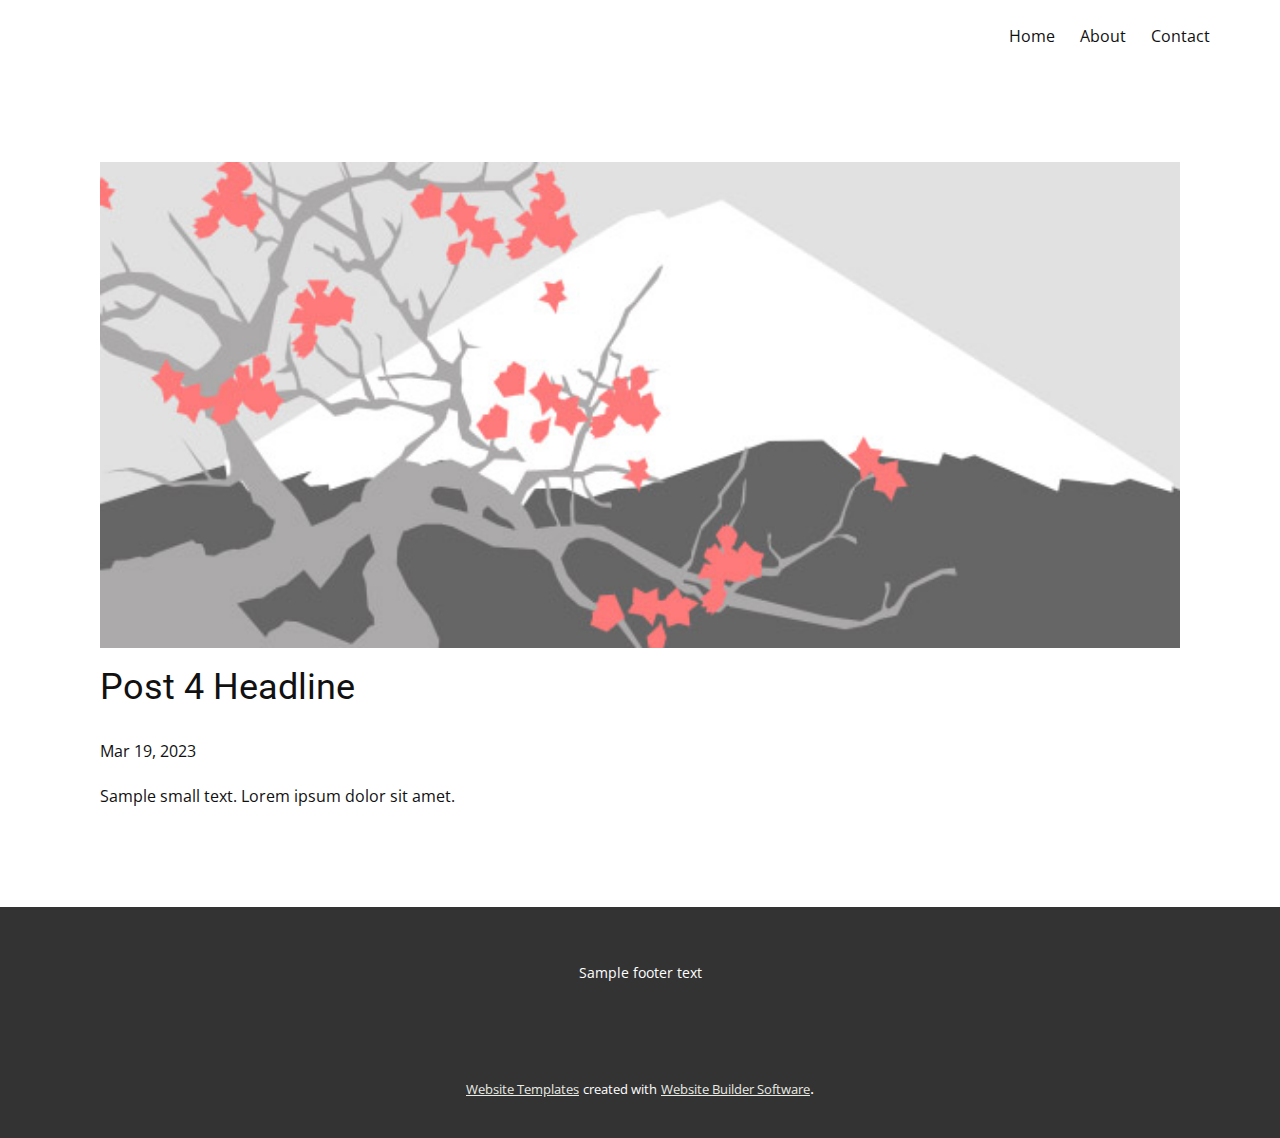
<file: blog/post-3.html>
<!DOCTYPE html>
<html style="font-size: 16px;" lang="en"><head>
    <meta name="viewport" content="width=device-width, initial-scale=1.0">
    <meta charset="utf-8">
    <meta name="keywords" content="Post 1 Headline">
    <meta name="description" content="">
    <title>Post 4 Headline</title>
    <link rel="stylesheet" href="/nicepage.css" media="screen">
<link rel="stylesheet" href="/Post-Template.css" media="screen">
    <script class="u-script" type="text/javascript" src="/jquery.js" defer=""></script>
    <script class="u-script" type="text/javascript" src="/nicepage.js" defer=""></script>
    <meta name="generator" content="Nicepage 5.5.0, nicepage.com">
    <link id="u-theme-google-font" rel="stylesheet" href="https://fonts.googleapis.com/css?family=Roboto:100,100i,300,300i,400,400i,500,500i,700,700i,900,900i|Open+Sans:300,300i,400,400i,500,500i,600,600i,700,700i,800,800i">
    
    
    <script type="application/ld+json">{
		"@context": "http://schema.org",
		"@type": "Organization",
		"name": "",
		"logo": "/images/default-logo.png"
}</script>
    <meta name="theme-color" content="#e8eae3">
  <meta data-intl-tel-input-cdn-path="intlTelInput/"></head>
  <body class="u-body u-xl-mode" data-lang="en"><header class="u-clearfix u-header u-header" id="sec-0555"><div class="u-clearfix u-sheet u-sheet-1">
        <nav class="u-align-left u-font-size-14 u-menu u-menu-dropdown u-nav-spacing-25 u-offcanvas u-menu-1">
          <div class="menu-collapse">
            <a class="u-button-style u-nav-link" href="#" style="padding: 4px 0px; font-size: calc(1em + 8px);">
              <svg class="u-svg-link" preserveAspectRatio="xMidYMin slice" viewBox="0 0 302 302" style="undefined"><use xmlns:xlink="http://www.w3.org/1999/xlink" xlink:href="#svg-7b92"></use></svg>
              <svg xmlns="http://www.w3.org/2000/svg" xmlns:xlink="http://www.w3.org/1999/xlink" version="1.1" id="svg-7b92" x="0px" y="0px" viewBox="0 0 302 302" style="enable-background:new 0 0 302 302;" xml:space="preserve" class="u-svg-content"><g><rect y="36" width="302" height="30"></rect><rect y="236" width="302" height="30"></rect><rect y="136" width="302" height="30"></rect>
</g><g></g><g></g><g></g><g></g><g></g><g></g><g></g><g></g><g></g><g></g><g></g><g></g><g></g><g></g><g></g></svg>
            </a>
          </div>
          <div class="u-nav-container">
            <ul class="u-nav u-spacing-25 u-unstyled"><li class="u-nav-item"><a class="u-button-style u-nav-link" href="/Home.html" style="padding: 8px 0px;">Home</a>
</li><li class="u-nav-item"><a class="u-button-style u-nav-link" href="/About.html" style="padding: 8px 0px;">About</a>
</li><li class="u-nav-item"><a class="u-button-style u-nav-link" href="/Contact.html" style="padding: 8px 0px;">Contact</a>
</li></ul>
          </div>
          <div class="u-nav-container-collapse">
            <div class="u-align-center u-black u-container-style u-inner-container-layout u-opacity u-opacity-95 u-sidenav">
              <div class="u-inner-container-layout u-sidenav-overflow">
                <div class="u-menu-close"></div>
                <ul class="u-align-center u-nav u-popupmenu-items u-unstyled u-nav-2"><li class="u-nav-item"><a class="u-button-style u-nav-link" href="/Home.html">Home</a>
</li><li class="u-nav-item"><a class="u-button-style u-nav-link" href="/About.html">About</a>
</li><li class="u-nav-item"><a class="u-button-style u-nav-link" href="/Contact.html">Contact</a>
</li></ul>
              </div>
            </div>
            <div class="u-black u-menu-overlay u-opacity u-opacity-70"></div>
          </div>
        </nav>
        <a href="#" class="u-image u-logo u-image-1" src="">
          <img src="/images/default-logo.png" class="u-logo-image u-logo-image-1">
        </a>
      </div></header>
    <section class="u-align-center u-clearfix u-section-1" id="sec-3673">
      <div class="u-clearfix u-sheet u-valign-middle-md u-valign-middle-sm u-valign-middle-xs u-sheet-1"><!--post_details--><!--post_details_options_json--><!--{"source":""}--><!--/post_details_options_json--><!--blog_post-->
        <div class="u-container-style u-expanded-width u-post-details u-post-details-1">
          <div class="u-container-layout u-valign-middle u-container-layout-1"><!--blog_post_image-->
            <img alt="" class="u-blog-control u-expanded-width u-image u-image-default u-image-1" src="/images/0fd3416c.jpeg"><!--/blog_post_image--><!--blog_post_header-->
            <h2 class="u-blog-control u-text u-text-1">Post 4 Headline</h2><!--/blog_post_header--><!--blog_post_metadata-->
            <div class="u-blog-control u-metadata u-metadata-1"><!--blog_post_metadata_date-->
              <span class="u-meta-date u-meta-icon">Mar 19, 2023</span><!--/blog_post_metadata_date--><!--blog_post_metadata_category-->
              <!--/blog_post_metadata_category--><!--blog_post_metadata_comments-->
              <!--/blog_post_metadata_comments-->
            </div><!--/blog_post_metadata--><!--blog_post_content-->
            <div class="u-align-justify u-blog-control u-post-content u-text u-text-2 fr-view">
  Sample small text. Lorem ipsum dolor sit amet.
  </div><!--/blog_post_content-->
          </div>
        </div><!--/blog_post--><!--/post_details-->
      </div>
    </section>
    
    
    <footer class="u-clearfix u-footer u-grey-80" id="sec-547e"><div class="u-clearfix u-sheet u-sheet-1">
        <div class="u-align-center u-container-style u-group u-group-1">
          <div class="u-container-layout u-valign-middle u-container-layout-1">
            <p class="u-small-text u-text u-text-variant u-text-1">Sample footer text</p>
          </div>
        </div>
      </div></footer>
    <section class="u-backlink u-clearfix u-grey-80">
      <a class="u-link" href="https://nicepage.com/website-templates" target="_blank">
        <span>Website Templates</span>
      </a>
      <p class="u-text">
        <span>created with</span>
      </p>
      <a class="u-link" href="" target="_blank">
        <span>Website Builder Software</span>
      </a>. 
    </section>
  
</body></html>
</file>
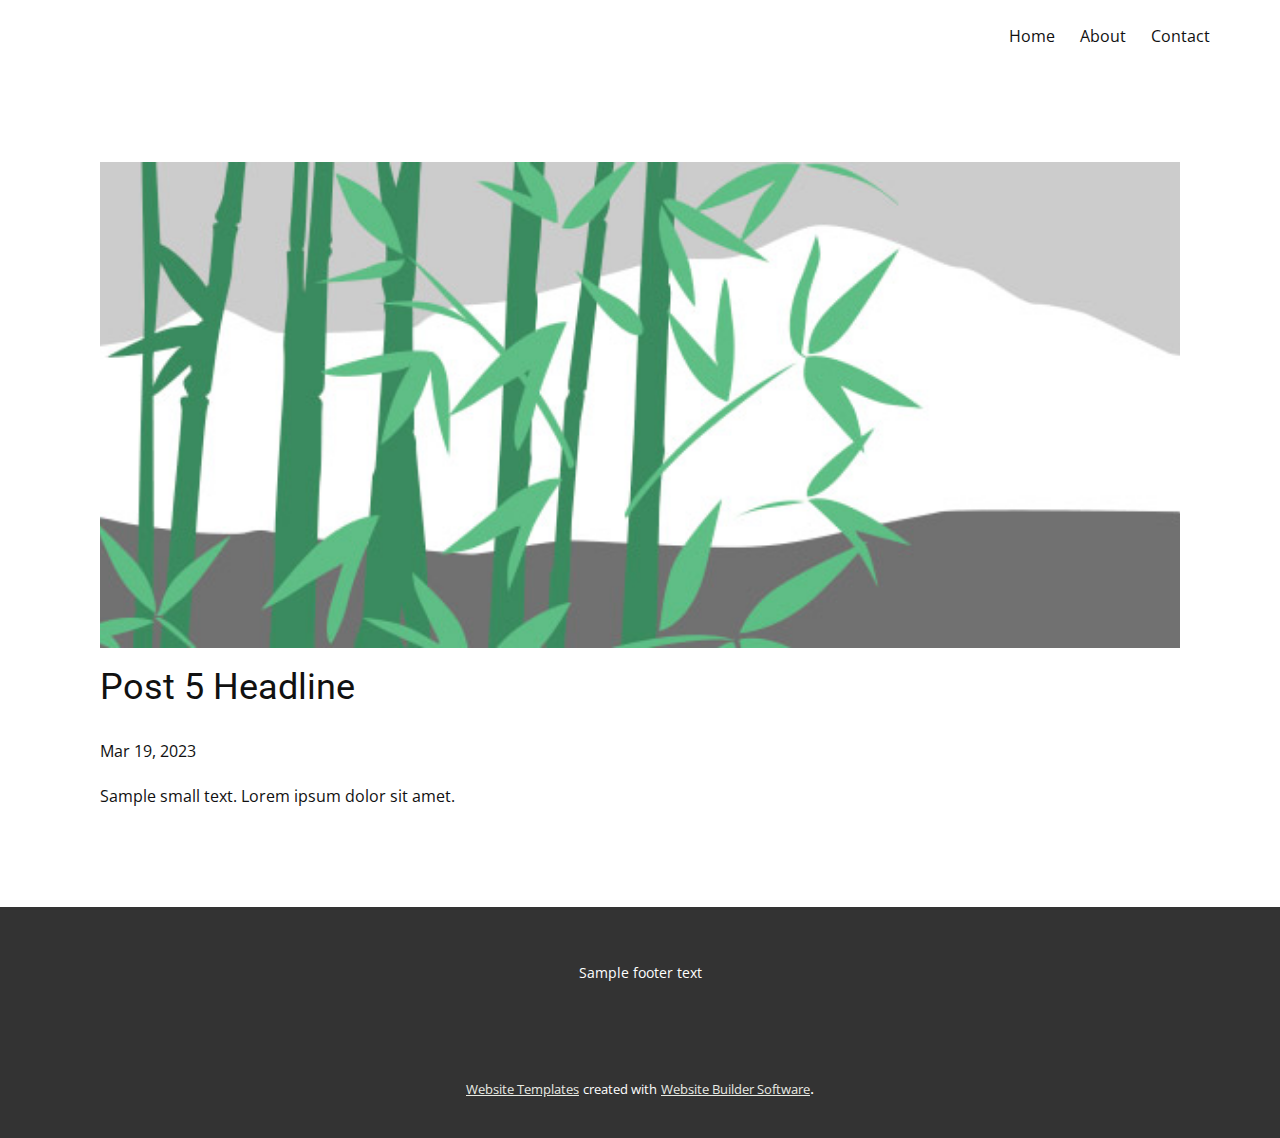
<file: blog/post-4.html>
<!DOCTYPE html>
<html style="font-size: 16px;" lang="en"><head>
    <meta name="viewport" content="width=device-width, initial-scale=1.0">
    <meta charset="utf-8">
    <meta name="keywords" content="Post 1 Headline">
    <meta name="description" content="">
    <title>Post 5 Headline</title>
    <link rel="stylesheet" href="/nicepage.css" media="screen">
<link rel="stylesheet" href="/Post-Template.css" media="screen">
    <script class="u-script" type="text/javascript" src="/jquery.js" defer=""></script>
    <script class="u-script" type="text/javascript" src="/nicepage.js" defer=""></script>
    <meta name="generator" content="Nicepage 5.5.0, nicepage.com">
    <link id="u-theme-google-font" rel="stylesheet" href="https://fonts.googleapis.com/css?family=Roboto:100,100i,300,300i,400,400i,500,500i,700,700i,900,900i|Open+Sans:300,300i,400,400i,500,500i,600,600i,700,700i,800,800i">
    
    
    <script type="application/ld+json">{
		"@context": "http://schema.org",
		"@type": "Organization",
		"name": "",
		"logo": "/images/default-logo.png"
}</script>
    <meta name="theme-color" content="#e8eae3">
  <meta data-intl-tel-input-cdn-path="intlTelInput/"></head>
  <body class="u-body u-xl-mode" data-lang="en"><header class="u-clearfix u-header u-header" id="sec-0555"><div class="u-clearfix u-sheet u-sheet-1">
        <nav class="u-align-left u-font-size-14 u-menu u-menu-dropdown u-nav-spacing-25 u-offcanvas u-menu-1">
          <div class="menu-collapse">
            <a class="u-button-style u-nav-link" href="#" style="padding: 4px 0px; font-size: calc(1em + 8px);">
              <svg class="u-svg-link" preserveAspectRatio="xMidYMin slice" viewBox="0 0 302 302" style="undefined"><use xmlns:xlink="http://www.w3.org/1999/xlink" xlink:href="#svg-7b92"></use></svg>
              <svg xmlns="http://www.w3.org/2000/svg" xmlns:xlink="http://www.w3.org/1999/xlink" version="1.1" id="svg-7b92" x="0px" y="0px" viewBox="0 0 302 302" style="enable-background:new 0 0 302 302;" xml:space="preserve" class="u-svg-content"><g><rect y="36" width="302" height="30"></rect><rect y="236" width="302" height="30"></rect><rect y="136" width="302" height="30"></rect>
</g><g></g><g></g><g></g><g></g><g></g><g></g><g></g><g></g><g></g><g></g><g></g><g></g><g></g><g></g><g></g></svg>
            </a>
          </div>
          <div class="u-nav-container">
            <ul class="u-nav u-spacing-25 u-unstyled"><li class="u-nav-item"><a class="u-button-style u-nav-link" href="/Home.html" style="padding: 8px 0px;">Home</a>
</li><li class="u-nav-item"><a class="u-button-style u-nav-link" href="/About.html" style="padding: 8px 0px;">About</a>
</li><li class="u-nav-item"><a class="u-button-style u-nav-link" href="/Contact.html" style="padding: 8px 0px;">Contact</a>
</li></ul>
          </div>
          <div class="u-nav-container-collapse">
            <div class="u-align-center u-black u-container-style u-inner-container-layout u-opacity u-opacity-95 u-sidenav">
              <div class="u-inner-container-layout u-sidenav-overflow">
                <div class="u-menu-close"></div>
                <ul class="u-align-center u-nav u-popupmenu-items u-unstyled u-nav-2"><li class="u-nav-item"><a class="u-button-style u-nav-link" href="/Home.html">Home</a>
</li><li class="u-nav-item"><a class="u-button-style u-nav-link" href="/About.html">About</a>
</li><li class="u-nav-item"><a class="u-button-style u-nav-link" href="/Contact.html">Contact</a>
</li></ul>
              </div>
            </div>
            <div class="u-black u-menu-overlay u-opacity u-opacity-70"></div>
          </div>
        </nav>
        <a href="#" class="u-image u-logo u-image-1" src="">
          <img src="/images/default-logo.png" class="u-logo-image u-logo-image-1">
        </a>
      </div></header>
    <section class="u-align-center u-clearfix u-section-1" id="sec-3673">
      <div class="u-clearfix u-sheet u-valign-middle-md u-valign-middle-sm u-valign-middle-xs u-sheet-1"><!--post_details--><!--post_details_options_json--><!--{"source":""}--><!--/post_details_options_json--><!--blog_post-->
        <div class="u-container-style u-expanded-width u-post-details u-post-details-1">
          <div class="u-container-layout u-valign-middle u-container-layout-1"><!--blog_post_image-->
            <img alt="" class="u-blog-control u-expanded-width u-image u-image-default u-image-1" src="/images/68f64b9d.jpeg"><!--/blog_post_image--><!--blog_post_header-->
            <h2 class="u-blog-control u-text u-text-1">Post 5 Headline</h2><!--/blog_post_header--><!--blog_post_metadata-->
            <div class="u-blog-control u-metadata u-metadata-1"><!--blog_post_metadata_date-->
              <span class="u-meta-date u-meta-icon">Mar 19, 2023</span><!--/blog_post_metadata_date--><!--blog_post_metadata_category-->
              <!--/blog_post_metadata_category--><!--blog_post_metadata_comments-->
              <!--/blog_post_metadata_comments-->
            </div><!--/blog_post_metadata--><!--blog_post_content-->
            <div class="u-align-justify u-blog-control u-post-content u-text u-text-2 fr-view">
  Sample small text. Lorem ipsum dolor sit amet.
  </div><!--/blog_post_content-->
          </div>
        </div><!--/blog_post--><!--/post_details-->
      </div>
    </section>
    
    
    <footer class="u-clearfix u-footer u-grey-80" id="sec-547e"><div class="u-clearfix u-sheet u-sheet-1">
        <div class="u-align-center u-container-style u-group u-group-1">
          <div class="u-container-layout u-valign-middle u-container-layout-1">
            <p class="u-small-text u-text u-text-variant u-text-1">Sample footer text</p>
          </div>
        </div>
      </div></footer>
    <section class="u-backlink u-clearfix u-grey-80">
      <a class="u-link" href="https://nicepage.com/website-templates" target="_blank">
        <span>Website Templates</span>
      </a>
      <p class="u-text">
        <span>created with</span>
      </p>
      <a class="u-link" href="" target="_blank">
        <span>Website Builder Software</span>
      </a>. 
    </section>
  
</body></html>
</file>
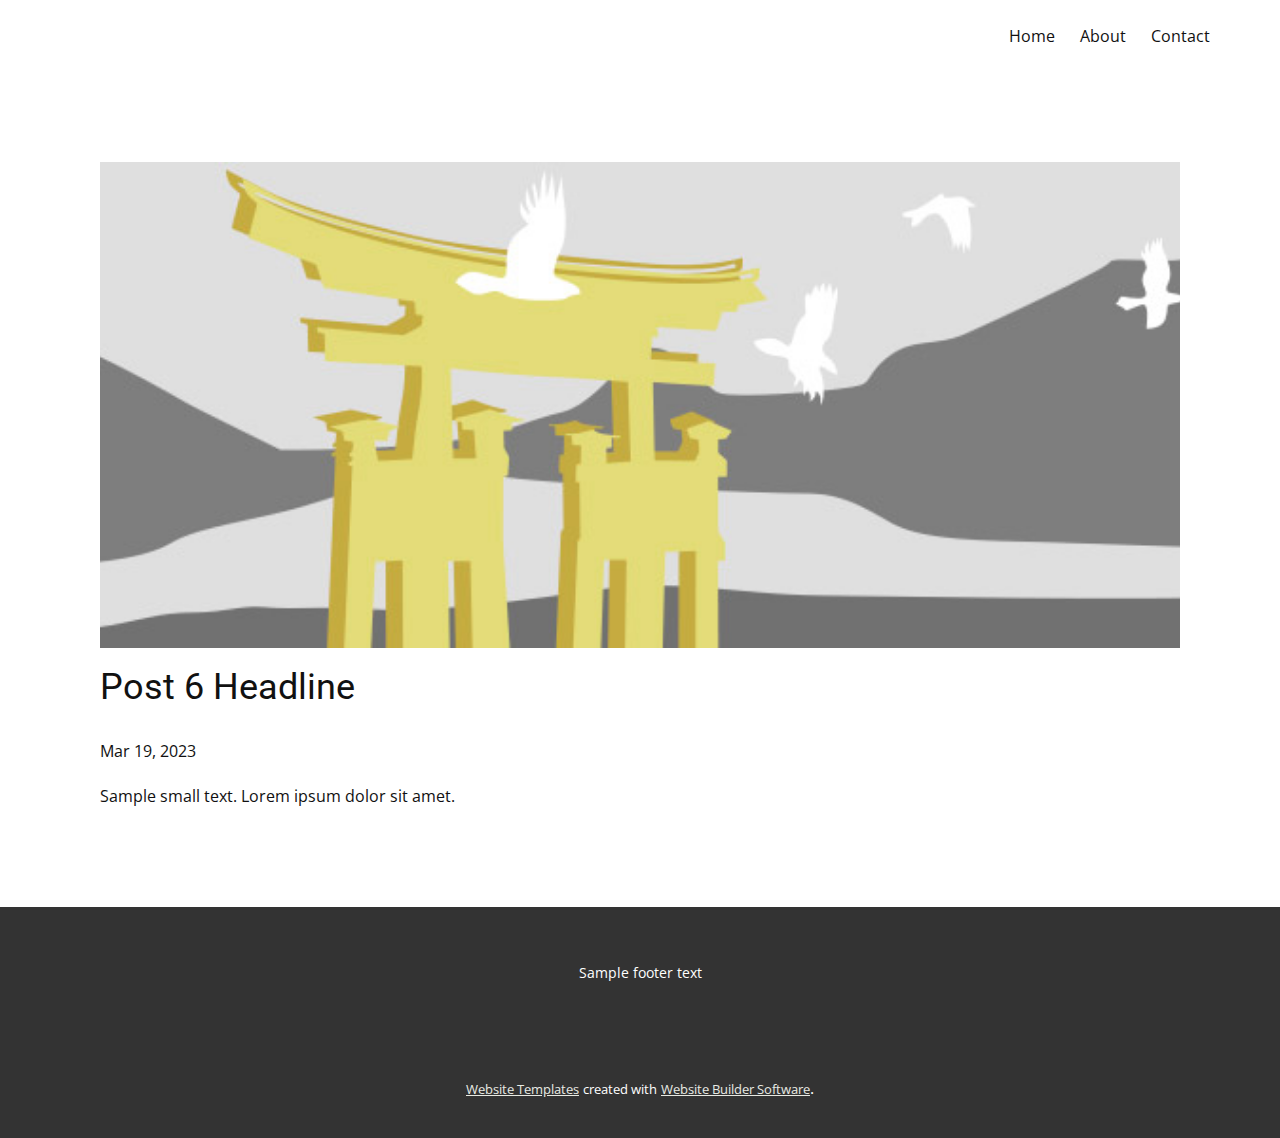
<file: blog/post-5.html>
<!DOCTYPE html>
<html style="font-size: 16px;" lang="en"><head>
    <meta name="viewport" content="width=device-width, initial-scale=1.0">
    <meta charset="utf-8">
    <meta name="keywords" content="Post 1 Headline">
    <meta name="description" content="">
    <title>Post 6 Headline</title>
    <link rel="stylesheet" href="/nicepage.css" media="screen">
<link rel="stylesheet" href="/Post-Template.css" media="screen">
    <script class="u-script" type="text/javascript" src="/jquery.js" defer=""></script>
    <script class="u-script" type="text/javascript" src="/nicepage.js" defer=""></script>
    <meta name="generator" content="Nicepage 5.5.0, nicepage.com">
    <link id="u-theme-google-font" rel="stylesheet" href="https://fonts.googleapis.com/css?family=Roboto:100,100i,300,300i,400,400i,500,500i,700,700i,900,900i|Open+Sans:300,300i,400,400i,500,500i,600,600i,700,700i,800,800i">
    
    
    <script type="application/ld+json">{
		"@context": "http://schema.org",
		"@type": "Organization",
		"name": "",
		"logo": "/images/default-logo.png"
}</script>
    <meta name="theme-color" content="#e8eae3">
  <meta data-intl-tel-input-cdn-path="intlTelInput/"></head>
  <body class="u-body u-xl-mode" data-lang="en"><header class="u-clearfix u-header u-header" id="sec-0555"><div class="u-clearfix u-sheet u-sheet-1">
        <nav class="u-align-left u-font-size-14 u-menu u-menu-dropdown u-nav-spacing-25 u-offcanvas u-menu-1">
          <div class="menu-collapse">
            <a class="u-button-style u-nav-link" href="#" style="padding: 4px 0px; font-size: calc(1em + 8px);">
              <svg class="u-svg-link" preserveAspectRatio="xMidYMin slice" viewBox="0 0 302 302" style="undefined"><use xmlns:xlink="http://www.w3.org/1999/xlink" xlink:href="#svg-7b92"></use></svg>
              <svg xmlns="http://www.w3.org/2000/svg" xmlns:xlink="http://www.w3.org/1999/xlink" version="1.1" id="svg-7b92" x="0px" y="0px" viewBox="0 0 302 302" style="enable-background:new 0 0 302 302;" xml:space="preserve" class="u-svg-content"><g><rect y="36" width="302" height="30"></rect><rect y="236" width="302" height="30"></rect><rect y="136" width="302" height="30"></rect>
</g><g></g><g></g><g></g><g></g><g></g><g></g><g></g><g></g><g></g><g></g><g></g><g></g><g></g><g></g><g></g></svg>
            </a>
          </div>
          <div class="u-nav-container">
            <ul class="u-nav u-spacing-25 u-unstyled"><li class="u-nav-item"><a class="u-button-style u-nav-link" href="/Home.html" style="padding: 8px 0px;">Home</a>
</li><li class="u-nav-item"><a class="u-button-style u-nav-link" href="/About.html" style="padding: 8px 0px;">About</a>
</li><li class="u-nav-item"><a class="u-button-style u-nav-link" href="/Contact.html" style="padding: 8px 0px;">Contact</a>
</li></ul>
          </div>
          <div class="u-nav-container-collapse">
            <div class="u-align-center u-black u-container-style u-inner-container-layout u-opacity u-opacity-95 u-sidenav">
              <div class="u-inner-container-layout u-sidenav-overflow">
                <div class="u-menu-close"></div>
                <ul class="u-align-center u-nav u-popupmenu-items u-unstyled u-nav-2"><li class="u-nav-item"><a class="u-button-style u-nav-link" href="/Home.html">Home</a>
</li><li class="u-nav-item"><a class="u-button-style u-nav-link" href="/About.html">About</a>
</li><li class="u-nav-item"><a class="u-button-style u-nav-link" href="/Contact.html">Contact</a>
</li></ul>
              </div>
            </div>
            <div class="u-black u-menu-overlay u-opacity u-opacity-70"></div>
          </div>
        </nav>
        <a href="#" class="u-image u-logo u-image-1" src="">
          <img src="/images/default-logo.png" class="u-logo-image u-logo-image-1">
        </a>
      </div></header>
    <section class="u-align-center u-clearfix u-section-1" id="sec-3673">
      <div class="u-clearfix u-sheet u-valign-middle-md u-valign-middle-sm u-valign-middle-xs u-sheet-1"><!--post_details--><!--post_details_options_json--><!--{"source":""}--><!--/post_details_options_json--><!--blog_post-->
        <div class="u-container-style u-expanded-width u-post-details u-post-details-1">
          <div class="u-container-layout u-valign-middle u-container-layout-1"><!--blog_post_image-->
            <img alt="" class="u-blog-control u-expanded-width u-image u-image-default u-image-1" src="/images/8ad73f3c.jpeg"><!--/blog_post_image--><!--blog_post_header-->
            <h2 class="u-blog-control u-text u-text-1">Post 6 Headline</h2><!--/blog_post_header--><!--blog_post_metadata-->
            <div class="u-blog-control u-metadata u-metadata-1"><!--blog_post_metadata_date-->
              <span class="u-meta-date u-meta-icon">Mar 19, 2023</span><!--/blog_post_metadata_date--><!--blog_post_metadata_category-->
              <!--/blog_post_metadata_category--><!--blog_post_metadata_comments-->
              <!--/blog_post_metadata_comments-->
            </div><!--/blog_post_metadata--><!--blog_post_content-->
            <div class="u-align-justify u-blog-control u-post-content u-text u-text-2 fr-view">
  Sample small text. Lorem ipsum dolor sit amet.
  </div><!--/blog_post_content-->
          </div>
        </div><!--/blog_post--><!--/post_details-->
      </div>
    </section>
    
    
    <footer class="u-clearfix u-footer u-grey-80" id="sec-547e"><div class="u-clearfix u-sheet u-sheet-1">
        <div class="u-align-center u-container-style u-group u-group-1">
          <div class="u-container-layout u-valign-middle u-container-layout-1">
            <p class="u-small-text u-text u-text-variant u-text-1">Sample footer text</p>
          </div>
        </div>
      </div></footer>
    <section class="u-backlink u-clearfix u-grey-80">
      <a class="u-link" href="https://nicepage.com/website-templates" target="_blank">
        <span>Website Templates</span>
      </a>
      <p class="u-text">
        <span>created with</span>
      </p>
      <a class="u-link" href="" target="_blank">
        <span>Website Builder Software</span>
      </a>. 
    </section>
  
</body></html>
</file>
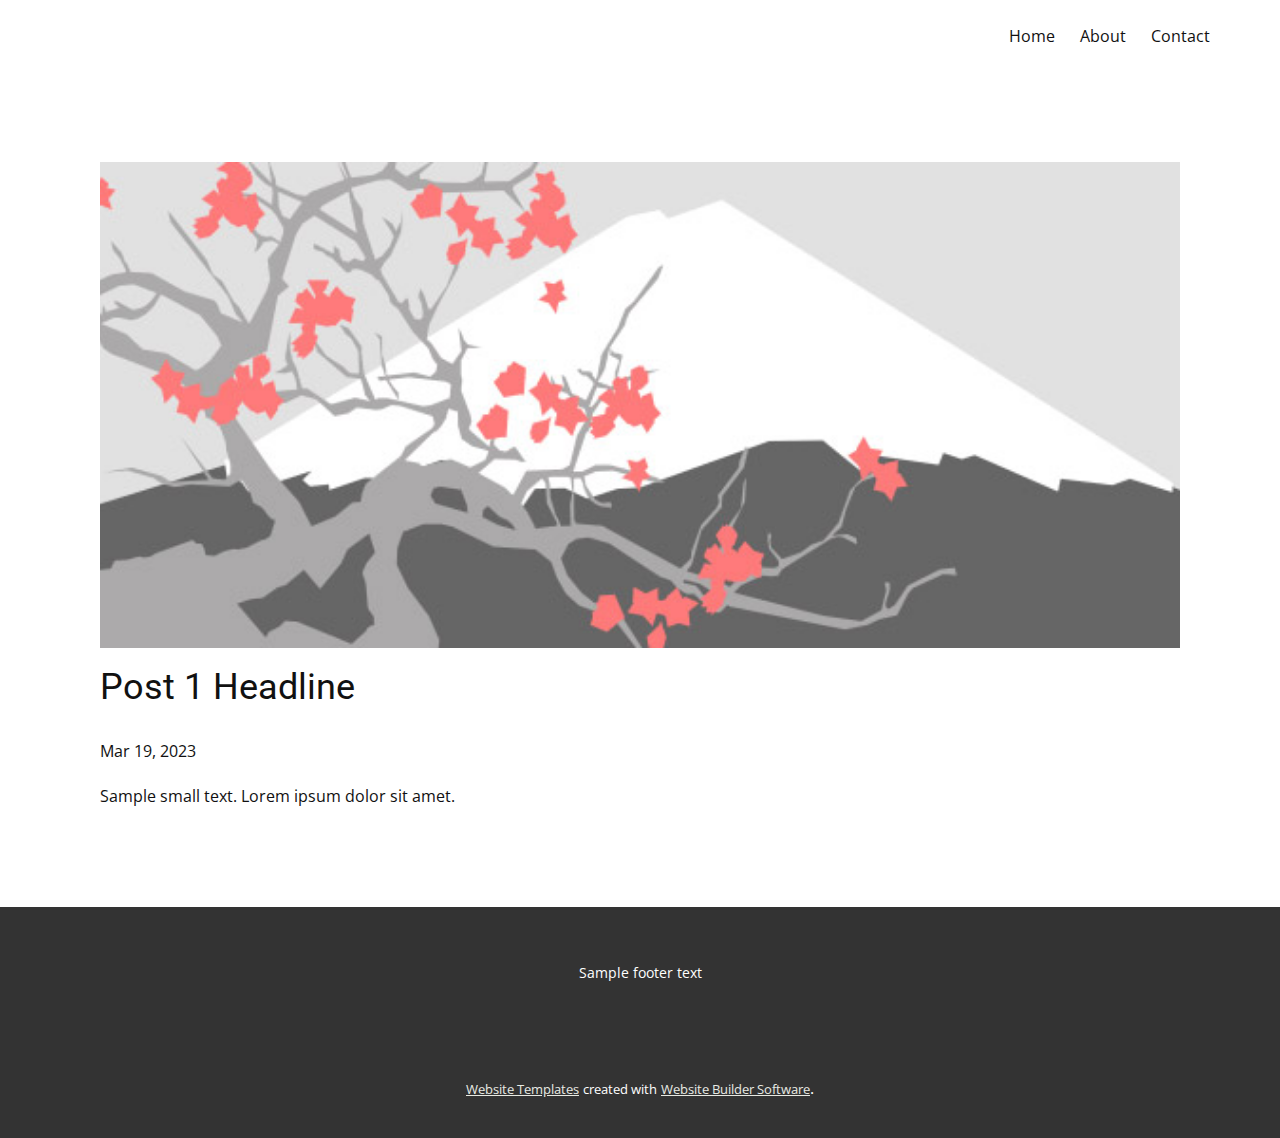
<file: blog/post.html>
<!DOCTYPE html>
<html style="font-size: 16px;" lang="en"><head>
    <meta name="viewport" content="width=device-width, initial-scale=1.0">
    <meta charset="utf-8">
    <meta name="keywords" content="Post 1 Headline">
    <meta name="description" content="">
    <title>Post 1 Headline</title>
    <link rel="stylesheet" href="/nicepage.css" media="screen">
<link rel="stylesheet" href="/Post-Template.css" media="screen">
    <script class="u-script" type="text/javascript" src="/jquery.js" defer=""></script>
    <script class="u-script" type="text/javascript" src="/nicepage.js" defer=""></script>
    <meta name="generator" content="Nicepage 5.5.0, nicepage.com">
    <link id="u-theme-google-font" rel="stylesheet" href="https://fonts.googleapis.com/css?family=Roboto:100,100i,300,300i,400,400i,500,500i,700,700i,900,900i|Open+Sans:300,300i,400,400i,500,500i,600,600i,700,700i,800,800i">
    
    
    <script type="application/ld+json">{
		"@context": "http://schema.org",
		"@type": "Organization",
		"name": "",
		"logo": "/images/default-logo.png"
}</script>
    <meta name="theme-color" content="#e8eae3">
  <meta data-intl-tel-input-cdn-path="intlTelInput/"></head>
  <body class="u-body u-xl-mode" data-lang="en"><header class="u-clearfix u-header u-header" id="sec-0555"><div class="u-clearfix u-sheet u-sheet-1">
        <nav class="u-align-left u-font-size-14 u-menu u-menu-dropdown u-nav-spacing-25 u-offcanvas u-menu-1">
          <div class="menu-collapse">
            <a class="u-button-style u-nav-link" href="#" style="padding: 4px 0px; font-size: calc(1em + 8px);">
              <svg class="u-svg-link" preserveAspectRatio="xMidYMin slice" viewBox="0 0 302 302" style="undefined"><use xmlns:xlink="http://www.w3.org/1999/xlink" xlink:href="#svg-7b92"></use></svg>
              <svg xmlns="http://www.w3.org/2000/svg" xmlns:xlink="http://www.w3.org/1999/xlink" version="1.1" id="svg-7b92" x="0px" y="0px" viewBox="0 0 302 302" style="enable-background:new 0 0 302 302;" xml:space="preserve" class="u-svg-content"><g><rect y="36" width="302" height="30"></rect><rect y="236" width="302" height="30"></rect><rect y="136" width="302" height="30"></rect>
</g><g></g><g></g><g></g><g></g><g></g><g></g><g></g><g></g><g></g><g></g><g></g><g></g><g></g><g></g><g></g></svg>
            </a>
          </div>
          <div class="u-nav-container">
            <ul class="u-nav u-spacing-25 u-unstyled"><li class="u-nav-item"><a class="u-button-style u-nav-link" href="/Home.html" style="padding: 8px 0px;">Home</a>
</li><li class="u-nav-item"><a class="u-button-style u-nav-link" href="/About.html" style="padding: 8px 0px;">About</a>
</li><li class="u-nav-item"><a class="u-button-style u-nav-link" href="/Contact.html" style="padding: 8px 0px;">Contact</a>
</li></ul>
          </div>
          <div class="u-nav-container-collapse">
            <div class="u-align-center u-black u-container-style u-inner-container-layout u-opacity u-opacity-95 u-sidenav">
              <div class="u-inner-container-layout u-sidenav-overflow">
                <div class="u-menu-close"></div>
                <ul class="u-align-center u-nav u-popupmenu-items u-unstyled u-nav-2"><li class="u-nav-item"><a class="u-button-style u-nav-link" href="/Home.html">Home</a>
</li><li class="u-nav-item"><a class="u-button-style u-nav-link" href="/About.html">About</a>
</li><li class="u-nav-item"><a class="u-button-style u-nav-link" href="/Contact.html">Contact</a>
</li></ul>
              </div>
            </div>
            <div class="u-black u-menu-overlay u-opacity u-opacity-70"></div>
          </div>
        </nav>
        <a href="#" class="u-image u-logo u-image-1" src="">
          <img src="/images/default-logo.png" class="u-logo-image u-logo-image-1">
        </a>
      </div></header>
    <section class="u-align-center u-clearfix u-section-1" id="sec-3673">
      <div class="u-clearfix u-sheet u-valign-middle-md u-valign-middle-sm u-valign-middle-xs u-sheet-1"><!--post_details--><!--post_details_options_json--><!--{"source":""}--><!--/post_details_options_json--><!--blog_post-->
        <div class="u-container-style u-expanded-width u-post-details u-post-details-1">
          <div class="u-container-layout u-valign-middle u-container-layout-1"><!--blog_post_image-->
            <img alt="" class="u-blog-control u-expanded-width u-image u-image-default u-image-1" src="/images/0fd3416c.jpeg"><!--/blog_post_image--><!--blog_post_header-->
            <h2 class="u-blog-control u-text u-text-1">Post 1 Headline</h2><!--/blog_post_header--><!--blog_post_metadata-->
            <div class="u-blog-control u-metadata u-metadata-1"><!--blog_post_metadata_date-->
              <span class="u-meta-date u-meta-icon">Mar 19, 2023</span><!--/blog_post_metadata_date--><!--blog_post_metadata_category-->
              <!--/blog_post_metadata_category--><!--blog_post_metadata_comments-->
              <!--/blog_post_metadata_comments-->
            </div><!--/blog_post_metadata--><!--blog_post_content-->
            <div class="u-align-justify u-blog-control u-post-content u-text u-text-2 fr-view">
  Sample small text. Lorem ipsum dolor sit amet.
  </div><!--/blog_post_content-->
          </div>
        </div><!--/blog_post--><!--/post_details-->
      </div>
    </section>
    
    
    <footer class="u-clearfix u-footer u-grey-80" id="sec-547e"><div class="u-clearfix u-sheet u-sheet-1">
        <div class="u-align-center u-container-style u-group u-group-1">
          <div class="u-container-layout u-valign-middle u-container-layout-1">
            <p class="u-small-text u-text u-text-variant u-text-1">Sample footer text</p>
          </div>
        </div>
      </div></footer>
    <section class="u-backlink u-clearfix u-grey-80">
      <a class="u-link" href="https://nicepage.com/website-templates" target="_blank">
        <span>Website Templates</span>
      </a>
      <p class="u-text">
        <span>created with</span>
      </p>
      <a class="u-link" href="" target="_blank">
        <span>Website Builder Software</span>
      </a>. 
    </section>
  
</body></html>
</file>
<file: Home.css>
.u-section-1 .u-sheet-1 {
  min-height: 810px;
}

.u-section-1 .u-group-1 {
  background-image: none;
}

.u-section-1 .u-container-layout-1 {
  padding-left: 0;
  padding-right: 0;
}

.u-section-1 .u-text-1 {
  font-size: 4.5rem;
  width: 407px;
  margin: 54px auto 0;
}

.u-section-1 .u-image-2 {
  width: 265px;
  height: 258px;
  margin: 621px auto 0;
}

.u-section-1 .u-group-2 {
  background-image: none;
}

.u-section-1 .u-container-layout-2 {
  padding-left: 0;
  padding-right: 0;
}

.u-section-1 .u-text-2 {
  font-size: 4.5rem;
  width: 317px;
  margin: 20px auto 0;
}

.u-section-1 .u-group-3 {
  background-image: none;
}

.u-section-1 .u-container-layout-3 {
  padding-left: 0;
  padding-right: 0;
}

.u-section-1 .u-text-3 {
  font-size: 4.5rem;
  margin: 0 21px;
}

@media (max-width: 1199px) {
  .u-section-1 .u-container-layout-1 {
    padding-left: 10px;
    padding-right: 10px;
  }

  .u-section-1 .u-text-1 {
    width: auto;
    margin-top: 0;
    margin-left: 13px;
    margin-right: 13px;
  }

  .u-section-1 .u-text-2 {
    width: auto;
    margin-top: 0;
    margin-left: 7px;
    margin-right: 7px;
  }

  .u-section-1 .u-container-layout-3 {
    padding-left: 20px;
    padding-right: 20px;
  }

  .u-section-1 .u-text-3 {
    width: auto;
    margin-left: 20px;
    margin-right: 20px;
  }
}

@media (max-width: 991px) {
  .u-section-1 .u-container-layout-1 {
    padding: 0 13px 0 61px;
  }

  .u-section-1 .u-container-layout-2 {
    padding: 0 13px 0 61px;
  }

  .u-section-1 .u-container-layout-3 {
    padding: 0 13px 0 61px;
  }
}

@media (max-width: 767px) {
  .u-section-1 .u-sheet-1 {
    min-height: 775px;
  }

  .u-section-1 .u-container-layout-1 {
    padding-left: 45px;
    padding-right: 9px;
  }

  .u-section-1 .u-text-1 {
    font-size: 3rem;
  }

  .u-section-1 .u-container-layout-2 {
    padding-left: 45px;
    padding-right: 9px;
  }

  .u-section-1 .u-text-2 {
    font-size: 3rem;
  }

  .u-section-1 .u-container-layout-3 {
    padding-left: 45px;
    padding-right: 9px;
  }

  .u-section-1 .u-text-3 {
    font-size: 3rem;
  }
}

@media (max-width: 575px) {
  .u-section-1 .u-sheet-1 {
    min-height: 609px;
  }

  .u-section-1 .u-group-1 {
    width: 340px;
    min-height: 186px;
    margin: -641px auto 0 0;
  }

  .u-section-1 .u-container-layout-1 {
    padding-left: 29px;
    padding-right: 6px;
  }

  .u-section-1 .u-text-1 {
    font-size: 2.25rem;
    width: 340px;
    margin-left: 0;
    margin-right: 0;
  }

  .u-section-1 .u-group-2 {
    min-height: 98px;
    width: 207px;
    margin: -27px -37px 0 auto;
  }

  .u-section-1 .u-container-layout-2 {
    padding-left: 29px;
    padding-right: 6px;
  }

  .u-section-1 .u-text-2 {
    font-size: 2.25rem;
    margin-left: 0;
    margin-right: 0;
  }

  .u-section-1 .u-group-3 {
    min-height: 100px;
    width: 231px;
    margin: -412px auto 60px -33px;
  }

  .u-section-1 .u-container-layout-3 {
    padding-left: 29px;
    padding-right: 6px;
  }

  .u-section-1 .u-text-3 {
    font-size: 2.25rem;
    margin-left: 0;
    margin-right: 0;
  }
} .u-section-2 {
  min-height: 500px;
}

.u-section-2 .u-image-1 {
  width: 486px;
  height: 300px;
  margin: 0 auto 0 0;
}

.u-section-2 .u-layout-wrap-1 {
  width: 904px;
  margin: -186px auto 60px calc(((100% - 1140px) / 2) + 118px);
}

.u-section-2 .u-image-2 {
  background-image: url("/images/20220816_194134.jpg");
  min-height: 292px;
  background-position: 50% 50%;
}

.u-section-2 .u-image-3 {
  background-image: url("/images/20220807_075426.jpg");
  min-height: 292px;
  background-position: 50% 50%;
}

.u-section-2 .u-image-4 {
  background-image: url("/images/20220816_194026.jpg");
  min-height: 292px;
  background-position: 50% 50%;
}

@media (max-width: 1199px) {
  .u-section-2 .u-layout-wrap-1 {
    margin-left: calc(((100% - 940px) / 2) + 36px);
  }
}

@media (max-width: 991px) {
   .u-section-2 {
    min-height: 441px;
  }

  .u-section-2 .u-layout-wrap-1 {
    width: 720px;
    margin-left: calc(((100% - 720px) / 2));
  }
}

@media (max-width: 767px) {
   .u-section-2 {
    min-height: 1256px;
  }

  .u-section-2 .u-layout-wrap-1 {
    width: 540px;
    margin-left: calc(((100% - 540px) / 2));
  }
}

@media (max-width: 575px) {
   .u-section-2 {
    min-height: 778px;
  }

  .u-section-2 .u-image-1 {
    width: 340px;
    height: 210px;
  }

  .u-section-2 .u-layout-wrap-1 {
    width: 340px;
    margin-top: -96px;
    margin-left: calc(((100% - 340px) / 2));
  }
} .u-section-3 {
  min-height: 916px;
}

.u-section-3 .u-image-1 {
  height: 532px;
  margin-top: 0;
  margin-bottom: 0;
}

.u-section-3 .u-image-2 {
  width: 567px;
  height: 284px;
  margin: -532px 0 0 auto;
}

.u-section-3 .u-group-1 {
  width: 575px;
  min-height: 369px;
  height: auto;
  margin: -7px auto 0;
}

.u-section-3 .u-container-layout-1 {
  padding-top: 0;
}

.u-section-3 .u-text-1 {
  margin: 55px 20px 0;
}

.u-section-3 .u-text-2 {
  width: 575px;
  margin: 28px auto 0;
}

.u-section-3 .u-rotation-parent-1 {
  width: calc(((100% - 1140px) / 2) + 613px);
  height: 328px;
  margin: -58px auto 0 0;
}

.u-section-3 .u-image-3 {
  width: 663px;
  height: 328px;
}

.u-section-3 .u-image-4 {
  width: 248px;
  height: 248px;
  background-image: url("/images/IMG_20201007_001538_593.jpg");
  background-position: 50% 50%;
  margin: -879px auto 0 calc(((100% - 1140px) / 2) + -20px);
}

.u-section-3 .u-image-5 {
  width: 278px;
  height: 278px;
  background-image: url("/images/IMG_20220709_210834_354.jpg");
  background-position: 50% 50%;
  margin: 328px calc(((100% - 1140px) / 2) + -30px) 26px auto;
}

@media (max-width: 1199px) {
  .u-section-3 .u-group-1 {
    height: auto;
  }

  .u-section-3 .u-rotation-parent-1 {
    width: calc(((100% - 940px) / 2) + 613px);
  }

  .u-section-3 .u-image-4 {
    margin-left: calc(((100% - 940px) / 2) + -20px);
  }

  .u-section-3 .u-image-5 {
    margin-right: calc(((100% - 940px) / 2) + -30px);
  }
}

@media (max-width: 991px) {
  .u-section-3 .u-rotation-parent-1 {
    width: calc(((100% - 720px) / 2) + 613px);
  }

  .u-section-3 .u-image-4 {
    margin-left: calc(((100% - 720px) / 2) + -20px);
  }

  .u-section-3 .u-image-5 {
    margin-right: calc(((100% - 720px) / 2) + -30px);
  }
}

@media (max-width: 767px) {
   .u-section-3 {
    min-height: 902px;
  }

  .u-section-3 .u-image-2 {
    width: 540px;
    height: 270px;
  }

  .u-section-3 .u-group-1 {
    width: 540px;
    margin-top: 7px;
  }

  .u-section-3 .u-text-1 {
    margin-left: 3px;
    margin-right: 3px;
  }

  .u-section-3 .u-text-2 {
    width: 540px;
  }

  .u-section-3 .u-rotation-parent-1 {
    width: calc(((100% - 540px) / 2) + 540px);
    height: NaNpx;
  }

  .u-section-3 .u-image-4 {
    margin-top: -551px;
    margin-left: calc(((100% - 540px) / 2) + -20px);
  }

  .u-section-3 .u-image-5 {
    margin-right: calc(((100% - 540px) / 2) + -30px);
  }
}

@media (max-width: 575px) {
   .u-section-3 {
    min-height: 1160px;
  }

  .u-section-3 .u-image-2 {
    width: 340px;
    height: 170px;
    margin-top: -357px;
  }

  .u-section-3 .u-group-1 {
    width: 340px;
    min-height: 356px;
    margin-top: 77px;
  }

  .u-section-3 .u-text-1 {
    margin-top: 27px;
    margin-left: 0;
    margin-right: 0;
  }

  .u-section-3 .u-text-2 {
    width: 340px;
  }

  .u-section-3 .u-rotation-parent-1 {
    width: calc(((100% - 340px) / 2) + 339px);
    height: 204px;
    margin-top: 179px;
  }

  .u-section-3 .u-image-3 {
    width: 389px;
    height: 204px;
  }

  .u-section-3 .u-image-4 {
    width: 149px;
    height: 149px;
    margin-top: -877px;
    margin-left: calc(((100% - 340px) / 2) + -38px);
  }

  .u-section-3 .u-image-5 {
    width: 156px;
    height: 156px;
    margin-top: 360px;
    margin-right: calc(((100% - 340px) / 2) + -34px);
    margin-bottom: 60px;
  }
}.u-section-4 .u-sheet-1 {
  min-height: 659px;
}

.u-section-4 .u-shape-1 {
  width: 304px;
  height: 462px;
  margin: 99px auto 0 391px;
}

.u-section-4 .u-layout-wrap-1 {
  width: 1140px;
  margin: -502px auto 0 0;
}

.u-section-4 .u-layout-cell-1 {
  min-height: 597px;
}

.u-section-4 .u-container-layout-1 {
  padding-left: 28px;
  padding-right: 114px;
}

.u-section-4 .u-text-1 {
  margin: 82px 0 0;
}

.u-section-4 .u-text-2 {
  margin: 13px 114px 0 0;
}

.u-section-4 .u-btn-1 {
  background-image: none;
  margin: 23px auto 0 0;
}

.u-section-4 .u-image-1 {
  background-image: url("/images/pexelsphoto931178.jpeg");
  min-height: 563px;
  background-position: 50% 50%;
}

@media (max-width: 1199px) {
  .u-section-4 .u-sheet-1 {
    min-height: 400px;
  }

  .u-section-4 .u-shape-1 {
    width: 251px;
    margin-left: 322px;
  }

  .u-section-4 .u-layout-wrap-1 {
    margin-right: initial;
    margin-left: initial;
    width: auto;
  }

  .u-section-4 .u-layout-cell-1 {
    min-height: 563px;
  }

  .u-section-4 .u-container-layout-1 {
    padding-left: 23px;
    padding-right: 94px;
  }

  .u-section-4 .u-text-2 {
    position: relative;
    margin-right: 0;
  }

  .u-section-4 .u-btn-1 {
    margin-right: 343px;
  }
}

@media (max-width: 991px) {
  .u-section-4 .u-sheet-1 {
    min-height: 601px;
  }

  .u-section-4 .u-shape-1 {
    width: 192px;
    margin-top: 71px;
    margin-left: 244px;
  }

  .u-section-4 .u-layout-wrap-1 {
    margin-bottom: 28px;
    width: auto;
    margin-right: initial;
    margin-left: initial;
  }

  .u-section-4 .u-layout-cell-1 {
    z-index: 2;
  }

  .u-section-4 .u-container-layout-1 {
    padding-left: 18px;
    padding-right: 72px;
  }

  .u-section-4 .u-btn-1 {
    margin-right: 263px;
  }

  .u-section-4 .u-image-1 {
    z-index: 0;
  }
}

@media (max-width: 767px) {
  .u-section-4 .u-sheet-1 {
    min-height: 1179px;
  }

  .u-section-4 .u-shape-1 {
    width: 360px;
    margin-top: 115px;
    margin-right: 0;
    margin-left: auto;
  }

  .u-section-4 .u-layout-wrap-1 {
    margin-top: -548px;
    margin-bottom: 45px;
    width: auto;
    margin-right: initial;
    margin-left: initial;
  }

  .u-section-4 .u-container-layout-1 {
    padding-left: 13px;
    padding-right: 54px;
  }

  .u-section-4 .u-btn-1 {
    margin-right: 335px;
  }
}

@media (max-width: 575px) {
  .u-section-4 .u-sheet-1 {
    min-height: 1280px;
  }

  .u-section-4 .u-shape-1 {
    height: 609px;
    margin-top: 73px;
    margin-right: initial;
    margin-left: initial;
    width: auto;
  }

  .u-section-4 .u-layout-wrap-1 {
    margin-top: -553px;
    width: auto;
    margin-right: initial;
    margin-left: initial;
  }

  .u-section-4 .u-container-layout-1 {
    padding-left: 8px;
    padding-right: 34px;
  }

  .u-section-4 .u-text-1 {
    width: auto;
    margin-top: 34px;
  }

  .u-section-4 .u-text-2 {
    width: auto;
    margin-top: 11px;
  }

  .u-section-4 .u-btn-1 {
    margin-top: 26px;
    margin-right: auto;
  }
}.u-section-5 .u-sheet-1 {
  min-height: 663px;
}

.u-section-5 .u-layout-wrap-1 {
  margin: 58px auto 39px 0;
}

.u-section-5 .u-layout-cell-1 {
  min-height: 586px;
}

.u-section-5 .u-shape-1 {
  width: 548px;
  height: 438px;
  margin: 0 auto 0 -27px;
}

.u-section-5 .u-image-1 {
  width: 381px;
  height: 423px;
  margin: -367px auto 0 56px;
}

.u-section-5 .u-layout-cell-2 {
  min-height: 586px;
}

.u-section-5 .u-container-layout-2 {
  padding-left: 0;
  padding-right: 0;
}

.u-section-5 .u-image-2 {
  width: 330px;
  height: 528px;
  margin: 74px -53px 0 auto;
}

.u-section-5 .u-text-1 {
  margin: -552px 20px 0;
}

.u-section-5 .u-text-2 {
  margin: 20px 20px 0;
}

.u-section-5 .u-btn-1 {
  background-image: none;
  margin: 39px auto 0 20px;
}

@media (max-width: 1199px) {
  .u-section-5 .u-sheet-1 {
    min-height: 560px;
  }

  .u-section-5 .u-layout-wrap-1 {
    margin-right: initial;
    margin-left: initial;
  }

  .u-section-5 .u-layout-cell-1 {
    min-height: 567px;
  }

  .u-section-5 .u-shape-1 {
    width: 444px;
    margin-left: 0;
  }

  .u-section-5 .u-image-1 {
    height: 424px;
  }

  .u-section-5 .u-layout-cell-2 {
    min-height: 567px;
  }

  .u-section-5 .u-image-2 {
    width: 319px;
    height: 511px;
    margin-right: -25px;
  }

  .u-section-5 .u-text-1 {
    position: relative;
    margin-top: -535px;
    margin-left: 16px;
    margin-right: 16px;
  }

  .u-section-5 .u-text-2 {
    position: relative;
    margin-left: 16px;
    margin-right: 16px;
  }

  .u-section-5 .u-btn-1 {
    position: relative;
    margin-left: 16px;
  }
}

@media (max-width: 991px) {
  .u-section-5 .u-sheet-1 {
    min-height: 447px;
  }

  .u-section-5 .u-layout-cell-1 {
    min-height: 650px;
  }

  .u-section-5 .u-shape-1 {
    width: 338px;
  }

  .u-section-5 .u-image-1 {
    width: 338px;
    height: 376px;
    margin-left: 0;
  }

  .u-section-5 .u-layout-cell-2 {
    min-height: 650px;
  }

  .u-section-5 .u-container-layout-2 {
    padding-left: 13px;
    padding-right: 13px;
  }

  .u-section-5 .u-image-2 {
    height: 510px;
  }

  .u-section-5 .u-text-1 {
    margin-top: -534px;
    margin-left: 0;
    margin-right: 0;
  }

  .u-section-5 .u-text-2 {
    margin-left: 0;
    margin-right: 0;
  }

  .u-section-5 .u-btn-1 {
    margin-left: 0;
  }
}

@media (max-width: 767px) {
  .u-section-5 .u-sheet-1 {
    min-height: 772px;
  }

  .u-section-5 .u-container-layout-2 {
    padding-left: 9px;
    padding-right: 9px;
  }
}

@media (max-width: 575px) {
  .u-section-5 .u-sheet-1 {
    min-height: 552px;
  }

  .u-section-5 .u-layout-cell-1 {
    min-height: 517px;
  }

  .u-section-5 .u-container-layout-2 {
    padding-left: 6px;
    padding-right: 6px;
  }
}.u-section-6 .u-sheet-1 {
  min-height: 819px;
}

.u-section-6 .u-image-1 {
  width: 820px;
}

.u-section-6 .u-group-1 {
  width: 1157px;
  min-height: 715px;
  height: auto;
  margin: 52px -8px;
}

.u-section-6 .u-container-layout-1 {
  padding: 0;
}

.u-section-6 .u-text-1 {
  background-image: none;
  text-transform: uppercase;
  font-weight: 100;
  width: 570px;
  font-size: 12.5rem;
  margin: 17px auto 0;
}

.u-section-6 .u-accordion-1 {
  width: 1140px;
  margin: 26px auto 0;
}

.u-section-6 .u-accordion-link-1 {
  font-weight: 700;
  padding: 20px 30px;
}

.u-section-6 .u-icon-1 {
  height: 20px;
  width: 20px;
  background-image: none;
  padding: 2px;
}

.u-section-6 .u-accordion-pane-1 {
  min-height: 150px;
}

.u-section-6 .u-container-layout-2 {
  padding: 20px 30px;
}

.u-section-6 .u-accordion-link-2 {
  font-weight: 700;
  padding: 20px 30px;
}

.u-section-6 .u-icon-2 {
  height: 20px;
  width: 20px;
  background-image: none;
  padding: 2px;
}

.u-section-6 .u-accordion-pane-2 {
  min-height: 150px;
}

.u-section-6 .u-container-layout-3 {
  padding: 20px 30px;
}

.u-section-6 .u-accordion-link-3 {
  font-weight: 700;
  padding: 20px 30px;
}

.u-section-6 .u-icon-3 {
  height: 20px;
  width: 20px;
  background-image: none;
  padding: 2px;
}

.u-section-6 .u-accordion-pane-3 {
  min-height: 150px;
}

.u-section-6 .u-container-layout-4 {
  padding: 20px 30px;
}

.u-section-6 .u-accordion-link-4 {
  font-weight: 700;
  padding: 20px 30px;
}

.u-section-6 .u-icon-4 {
  height: 20px;
  width: 20px;
  background-image: none;
  padding: 2px;
}

.u-section-6 .u-accordion-pane-4 {
  min-height: 150px;
}

.u-section-6 .u-container-layout-5 {
  padding: 20px 30px;
}

@media (max-width: 1199px) {
  .u-section-6 .u-image-1 {
    background-position: 50% 50%;
  }

  .u-section-6 .u-group-1 {
    width: 940px;
    margin-right: 0;
    margin-left: 0;
    height: auto;
  }

  .u-section-6 .u-accordion-1 {
    width: 940px;
  }
}

@media (max-width: 991px) {
  .u-section-6 .u-group-1 {
    width: 720px;
  }

  .u-section-6 .u-accordion-1 {
    width: 720px;
  }
}

@media (max-width: 767px) {
  .u-section-6 .u-group-1 {
    width: 540px;
  }

  .u-section-6 .u-text-1 {
    width: 540px;
  }

  .u-section-6 .u-accordion-1 {
    width: 540px;
  }

  .u-section-6 .u-container-layout-2 {
    padding-left: 10px;
    padding-right: 10px;
  }

  .u-section-6 .u-container-layout-3 {
    padding-left: 10px;
    padding-right: 10px;
  }

  .u-section-6 .u-container-layout-4 {
    padding-left: 10px;
    padding-right: 10px;
  }

  .u-section-6 .u-container-layout-5 {
    padding-left: 10px;
    padding-right: 10px;
  }
}

@media (max-width: 575px) {
  .u-section-6 .u-group-1 {
    width: 340px;
  }

  .u-section-6 .u-text-1 {
    font-size: 1.5rem;
    width: 340px;
  }

  .u-section-6 .u-accordion-1 {
    width: 340px;
  }
} .u-section-7 {
  background-image: none;
  min-height: 726px;
}

.u-section-7 .u-image-1 {
  width: 288px;
  left: 0;
  right: auto;
}

.u-section-7 .u-layout-wrap-1 {
  width: 910px;
  min-height: 620px;
  margin: 53px calc(((100% - 1140px) / 2)) 53px auto;
}

.u-section-7 .u-layout-cell-1 {
  min-height: 511px;
}

.u-section-7 .u-container-layout-1 {
  padding-left: 20px;
}

.u-section-7 .u-text-1 {
  margin: 72px 0 0;
}

.u-section-7 .u-image-2 {
  background-image: url("/images/20190222_180614copy2.jpg");
  min-height: 511px;
  background-position: 50% 50%;
}

@media (max-width: 1199px) {
   .u-section-7 {
    min-height: 727px;
  }

  .u-section-7 .u-layout-wrap-1 {
    width: 753px;
    margin-top: 30px;
    margin-right: calc(((100% - 940px) / 2) + -32px);
    margin-bottom: 54px;
  }

  .u-section-7 .u-layout-cell-1 {
    min-height: 663px;
  }

  .u-section-7 .u-container-layout-1 {
    padding-left: 16px;
  }

  .u-section-7 .u-text-1 {
    width: auto;
    margin-top: 0;
  }

  .u-section-7 .u-image-2 {
    min-height: 663px;
  }
}

@media (max-width: 991px) {
   .u-section-7 {
    min-height: 620px;
  }

  .u-section-7 .u-layout-wrap-1 {
    width: 720px;
    min-height: 102px;
    margin-right: calc(((100% - 720px) / 2));
  }

  .u-section-7 .u-layout-cell-1 {
    min-height: 100px;
  }

  .u-section-7 .u-container-layout-1 {
    padding-left: 13px;
  }

  .u-section-7 .u-text-1 {
    margin-right: -1px;
  }

  .u-section-7 .u-image-2 {
    min-height: 634px;
  }
}

@media (max-width: 767px) {
   .u-section-7 {
    min-height: 792px;
  }

  .u-section-7 .u-layout-wrap-1 {
    width: 540px;
    min-height: 304px;
    margin-right: calc(((100% - 540px) / 2));
  }

  .u-section-7 .u-container-layout-1 {
    padding-left: 0;
  }

  .u-section-7 .u-text-1 {
    margin-top: 50px;
    margin-left: 5px;
    margin-right: 5px;
  }

  .u-section-7 .u-image-2 {
    min-height: 951px;
  }
}

@media (max-width: 575px) {
   .u-section-7 {
    min-height: 568px;
  }

  .u-section-7 .u-layout-wrap-1 {
    width: 340px;
    min-height: 80px;
    margin-right: calc(((100% - 340px) / 2));
  }

  .u-section-7 .u-text-1 {
    margin-right: 0;
    margin-left: 7px;
  }

  .u-section-7 .u-image-2 {
    min-height: 599px;
  }
}.blur {
-webkit-filter: blur(2px);
filter: blur(2px);
}
</file>
<file: About.css>
.u-section-1 .u-sheet-1 {
  min-height: 400px;
}
</file>
<file: Contact.css>
.u-section-1 .u-sheet-1 {
  min-height: 400px;
}
</file>
<file: Blog-Template.css>
.u-section-1 .u-sheet-1 {
  min-height: 561px;
}

.u-section-1 .u-repeater-1 {
  margin-top: 60px;
  margin-bottom: 60px;
  min-height: 441px;
  grid-template-columns: calc(33.3333% - 15px) calc(33.3333% - 15px) calc(33.3333% - 15px);
  height: auto;
  grid-gap: 22px;
}

.u-section-1 .u-repeater-item-1 {
  background-image: none;
}

.u-section-1 .u-container-layout-1 {
  padding: 30px 20px;
}

.u-section-1 .u-text-1 {
  margin-top: 0;
  margin-bottom: 0;
}

.u-section-1 .u-image-1 {
  height: 222px;
  margin-top: 17px;
  margin-bottom: 0;
}

.u-section-1 .u-text-2 {
  margin-top: 20px;
  margin-bottom: 0;
}

.u-section-1 .u-btn-1 {
  background-image: none;
  border-style: none none solid;
  margin: 17px auto 0 0;
  padding: 0;
}

.u-section-1 .u-container-layout-2 {
  padding: 30px 20px;
}

.u-section-1 .u-text-3 {
  margin-top: 0;
  margin-bottom: 0;
}

.u-section-1 .u-image-2 {
  height: 222px;
  margin-top: 17px;
  margin-bottom: 0;
}

.u-section-1 .u-text-4 {
  margin-top: 20px;
  margin-bottom: 0;
}

.u-section-1 .u-btn-2 {
  background-image: none;
  border-style: none none solid;
  margin: 17px auto 0 0;
  padding: 0;
}

.u-section-1 .u-container-layout-3 {
  padding: 30px 20px;
}

.u-section-1 .u-text-5 {
  margin-top: 0;
  margin-bottom: 0;
}

.u-section-1 .u-image-3 {
  height: 222px;
  margin-top: 17px;
  margin-bottom: 0;
}

.u-section-1 .u-text-6 {
  margin-top: 20px;
  margin-bottom: 0;
}

.u-section-1 .u-btn-3 {
  background-image: none;
  border-style: none none solid;
  margin: 17px auto 0 0;
  padding: 0;
}

@media (max-width: 1199px) {
  .u-section-1 .u-sheet-1 {
    min-height: 484px;
  }

  .u-section-1 .u-repeater-1 {
    min-height: 364px;
    grid-template-columns: repeat(3, calc(33.333333333333336% - 15px));
  }
}

@media (max-width: 991px) {
  .u-section-1 .u-sheet-1 {
    min-height: 956px;
  }

  .u-section-1 .u-repeater-1 {
    min-height: 836px;
    grid-template-columns: repeat(2, calc(50% - 11.25px));
  }
}

@media (max-width: 767px) {
  .u-section-1 .u-repeater-1 {
    grid-template-columns: 100%;
  }

  .u-section-1 .u-container-layout-1 {
    padding-left: 10px;
    padding-right: 10px;
  }

  .u-section-1 .u-image-1 {
    height: 278px;
  }

  .u-section-1 .u-container-layout-2 {
    padding-left: 10px;
    padding-right: 10px;
  }

  .u-section-1 .u-image-2 {
    height: 278px;
  }

  .u-section-1 .u-container-layout-3 {
    padding-left: 10px;
    padding-right: 10px;
  }

  .u-section-1 .u-image-3 {
    height: 278px;
  }
}
</file>
<file: Post-Template.css>
.u-section-1 .u-sheet-1 {
  min-height: 835px;
}

.u-section-1 .u-post-details-1 {
  min-height: 375px;
  margin-top: 60px;
  margin-bottom: -10px;
}

.u-section-1 .u-container-layout-1 {
  padding: 30px;
}

.u-section-1 .u-image-1 {
  height: 486px;
  margin-top: 0;
  margin-bottom: 0;
  margin-left: 0;
}

.u-section-1 .u-text-1 {
  margin-top: 20px;
  margin-bottom: 0;
  margin-left: 0;
}

.u-section-1 .u-metadata-1 {
  margin-top: 30px;
  margin-bottom: 0;
  margin-left: 0;
}

.u-section-1 .u-text-2 {
  margin-bottom: 0;
  margin-top: 20px;
  margin-left: 0;
}

@media (max-width: 1199px) {
  .u-section-1 .u-image-1 {
    margin-left: initial;
  }
}

@media (max-width: 991px) {
  .u-section-1 .u-sheet-1 {
    min-height: 782px;
  }

  .u-section-1 .u-post-details-1 {
    margin-bottom: 60px;
  }

  .u-section-1 .u-image-1 {
    height: 423px;
    margin-left: initial;
  }
}

@media (max-width: 767px) {
  .u-section-1 .u-sheet-1 {
    min-height: 722px;
  }

  .u-section-1 .u-container-layout-1 {
    padding-left: 10px;
    padding-right: 10px;
  }

  .u-section-1 .u-image-1 {
    height: 354px;
    margin-top: 9px;
    margin-left: initial;
  }
}

@media (max-width: 575px) {
  .u-section-1 .u-sheet-1 {
    min-height: 835px;
  }

  .u-section-1 .u-post-details-1 {
    margin-bottom: -10px;
  }

  .u-section-1 .u-container-layout-1 {
    padding-left: 30px;
    padding-right: 30px;
  }

  .u-section-1 .u-image-1 {
    height: 486px;
    margin-top: 0;
    margin-left: initial;
  }
}
</file>
